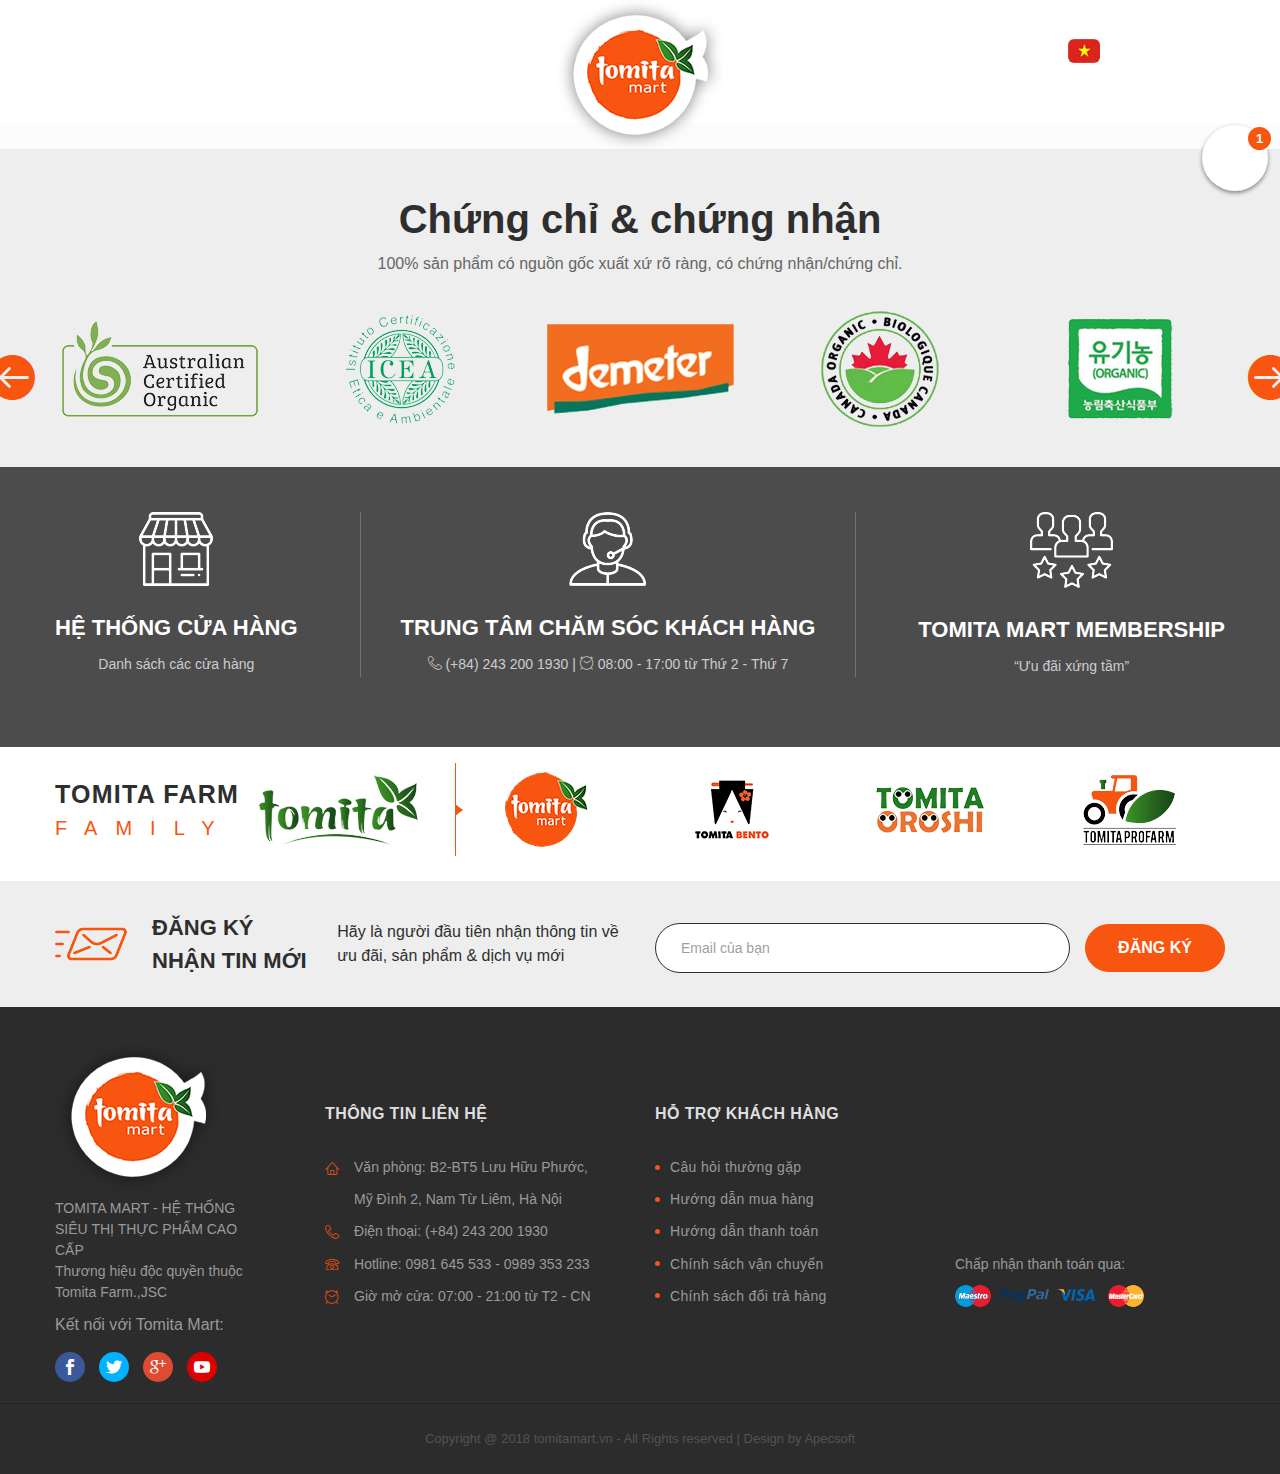
<file: public/frontend/index.html>
<!DOCTYPE html>
<html lang="en">
    <head>
        <meta charset="utf-8">
        <meta http-equiv="X-UA-Compatible" content="IE=edge">
        <meta name="viewport" content="width=device-width, initial-scale=1">
        <meta name="description" content="">
        <meta name="author" content="">
        <title>Home</title>
        <link href="css/bootstrap.min.css" type="text/css" rel="stylesheet">
        <!-- <link href="fonts/font-awesome/css/font-awesome.min.css" type="text/css" rel="stylesheet"> -->
        <link rel="stylesheet" href="https://maxcdn.icons8.com/fonts/line-awesome/1.1/css/line-awesome-font-awesome.min.css">
        <link href="fonts/elegantIcon/elegantIcon.css" type="text/css" rel="stylesheet">
        <link href="fonts/Linearicons-Free/Linearicons-Free.css" type="text/css" rel="stylesheet">
        <link href="css/owl.carousel.min.css" type="text/css" rel="stylesheet">
        <link href="css/main.css" type="text/css" rel="stylesheet">
        <!-- HTML5 Shim and Respond.js IE8 support of HTML5 elements and media queries -->
        <!-- WARNING: Respond.js doesn't work if you view the page via file:// -->
        <!--[if lt IE 9]>
            <script src="https://oss.maxcdn.com/libs/html5shiv/3.7.0/html5shiv.js"></script>
            <script src="https://oss.maxcdn.com/libs/respond.js/1.4.2/respond.min.js"></script>
        <![endif]-->
    </head>
    <body>
        <div class="wrap">
            <a href="" title="" class="icon-cart" data-toggle="modal" data-target="#pu-cart">
                <i class="fa fa-shopping-cart"></i>
                <span>1</span>
            </a>
            <header>
                <div class="container">
                    <div class="wrap-head">
                        <nav class="d-nav v1">
                            <div class="logo-mb">
                                <a href="index.html"><img src="images/logo.png"></a>
                            </div>
                            <ul>
                                <li class="active"><a class="smooth" href="index.html" title="">Trang chủ</a></li>
                                <li><a class="smooth" href="product.html" title="">Sản phẩm <i class="arrow_triangle-down"></i></a>
                                    <ul>
                                        <li class="active"><a class="smooth" href="#" title="">Thực phẩm tươi sống</a></li>
                                        <li><a class="smooth" href="#" title="">Hoa quả</a></li>
                                        <li><a class="smooth" href="#" title="">Đồ khô</a></li>
                                        <li><a class="smooth" href="#" title="">Gia vị</a></li>
                                        <li><a class="smooth" href="#" title="">Hóa mỹ phẩm hữu cơ</a></li>
                                        <li><a class="smooth" href="#" title="">Bánh kẹo</a></li>
                                        <li><a class="smooth" href="#" title="">Đồ gia dụng</a></li>
                                    </ul>
                                </li>
                                <li><a class="smooth" href="promotion.html" title="">khuyến mãi</a></li>
                                <li><a class="smooth" href="#" title="">về chúng tôi</a></li>
                            </ul>
                        </nav>
                        <a href="index.html" class="logo"><img src="images/logo.png" alt=""></a>
                        <div class="head-right">
                            <nav class="d-nav">
                                <ul>
                                    <li><a class="smooth" href="faqs.html" title="">Hỗ trợ</a></li>
                                    <li><a class="smooth" href="news.html" title="">tin tức</a></li>
                                    <li><a class="smooth" href="contact.html" title="">liên hệ</a></li>
                                </ul>
                            </nav>
                            <div class="head-crt">
                                <div class="head-search">
                                    <span class="ic-search"><i class="icon_search"></i></span>
                                    <div class="form-search">
                                        <div class="form-group">
                                            <input type="text" placeholder="Tìm kiếm ...">
                                            <button type="submit"><i class="icon_search"></i></button>
                                        </div>
                                    </div>
                                </div>
                                <div class="head-lang">
                                    <img src="images/lang-vi.jpg" alt="">
                                    <ul>
                                        <li class="active"><a href="" title=""><img src="images/lang-vi.jpg" alt="">Tiếng Việt</a></li>
                                        <li><a href="" title=""><img src="images/lang-japan.jpg" alt="">Tiếng Nhật</a></li>
                                    </ul>
                                </div>
                                <a href="javascript:;" title="" class="head-login" data-toggle="modal" data-target="#pu-login"><i class="lnr lnr-user"></i><span>Đăng nhập</span></a>
                            </div>    
                        </div>
                        <div class="icon-menu open-mnav">
                            <span></span>
                            <span></span>
                            <span></span>
                        </div>
                    </div>
                </div>
            </header>
            <div class="certifi-home">
                <div class="container">
                    <h3 class="head-primary">Chứng chỉ & chứng nhận
                        <span>100% sản phẩm có nguồn gốc xuất xứ rõ ràng, có chứng nhận/chứng chỉ.</span>
                    </h3>
                    <div class="sl-certifi owl-carousel">
                        <a href="" title="" class="item"><img src="images/certifi1.png" alt=""></a>
                        <a href="" title="" class="item"><img src="images/certifi2.png" alt=""></a>
                        <a href="" title="" class="item"><img src="images/certifi3.png" alt=""></a>
                        <a href="" title="" class="item"><img src="images/certifi4.png" alt=""></a>
                        <a href="" title="" class="item"><img src="images/certifi5.png" alt=""></a>
                        <a href="" title="" class="item"><img src="images/certifi5.png" alt=""></a>
                    </div>
                </div>
            </div>
            <section class="support-home">
                <div class="container">
                    <div class="list-item">
                        <div class="item-sup-home">
                            <img src="images/ic-sp-home1.png" alt="">
                            <h3 class="title">Hệ thống cửa hàng</h3>
                            <span class="desc">Danh sách các cửa hàng</span>
                        </div>
                        <div class="item-sup-home">
                            <img src="images/ic-sp-home2.png" alt="">
                            <h3 class="title">Trung tâm chăm sóc khách hàng</h3>
                            <p class="desc"><span><i class="lnr lnr-phone-handset"></i> (+84) 243 200 1930 </span> | <span><i class="lnr lnr-clock"></i> 08:00 - 17:00  từ Thứ 2 - Thứ 7</span></p>
                        </div>
                        <div class="item-sup-home">
                            <img src="images/ic-sp-home3.png" alt="">
                            <h3 class="title">Tomita Mart Membership</h3>
                            <span class="desc">“Ưu đãi xứng tầm”</span>
                        </div>
                    </div>
                </div>
            </section>
            <section class="tomita-member">
                <div class="container">
                    <div class="row">
                        <div class="col-lg-4">
                            <div class="left">
                                <div class="title">
                                    <strong>Tomita farm</strong>
                                    <span>Family</span>
                                </div>
                                <img src="images/logo-member1.png" alt="">
                            </div>
                        </div>
                        <div class="col-lg-8">
                            <div class="list-member">
                                <a href="" title=""><img src="images/logo-member2.png" alt=""></a>
                                <a href="" title=""><img src="images/logo-member3.png" alt=""></a>
                                <a href="" title=""><img src="images/logo-member4.png" alt=""></a>
                                <a href="" title=""><img src="images/logo-member5.png" alt=""></a>
                            </div>
                        </div>
                    </div>
                </div>
            </section>
            <section class="new-letter">
                <div class="container">
                    <div class="row">
                        <div class="col-lg-6">
                            <div class="left">
                                <div class="title">
                                    <img src="images/ic-new-letter.png" alt="">
                                    <span>Đăng ký <br>nhận tin mới</span>
                                </div>
                                <p class="desc">Hãy là người đầu tiên nhận thông tin về ưu đãi, sản phẩm & dịch vụ mới</p>
                            </div>
                        </div>
                        <div class="col-lg-6">
                            <div class="form-letter">
                                <input type="text" class="form-control" placeholder="Email của bạn">
                                <button type="submit">đăng ký</button>
                            </div>
                        </div>
                    </div>
                </div>
            </section>
            <footer>
                <div class="container">
                    <div class="row">
                        <div class="col-lg-3 col-md-6">
                            <div class="ft-item v1">
                                <a href="" title="" class="logo-ft"><img src="images/logo.png" alt=""></a>
                                <h2 class="slogan">TOMITA MART - HỆ THỐNG SIÊU THỊ THỰC PHẨM CAO CẤP</h2>
                                <p>Thương hiệu độc quyền thuộc Tomita Farm.,JSC</p>
                                <div class="connect">
                                    <span>Kết nối với Tomita Mart:</span>
                                    <ul class="social-ft">
                                        <li><a href="" title=""><i class="social_facebook"></i></a></li>
                                        <li><a href="" title=""><i class="social_twitter"></i></a></li>
                                        <li><a href="" title=""><i class="social_googleplus"></i></a></li>
                                        <li><a href="" title=""><i class="social_youtube"></i></a></li>
                                    </ul>
                                </div>
                            </div>
                        </div>
                        <div class="col-lg-3 col-md-6">
                            <div class="ft-item v2">
                                <h3 class="title">thông tin liên hệ <span class="arrow_carrot-down d-md-none"></span></h3>
                                <ul class="info hd-mb">
                                    <li><span class="lnr lnr-home"></span><p>Văn phòng: B2-BT5 Lưu Hữu Phước, Mỹ Đình 2, Nam Từ Liêm, Hà Nội</p></li>
                                    <li><span class="lnr lnr-phone-handset"></span><p>Điện thoại: <a href="tel:+842432001930" title="">(+84) 243 200 1930</a></p></li>
                                    <li><span class="lnr lnr-phone"></span><p>Hotline: <a href="tel:0981 645 533" title=""> 0981 645 533 - 0989 353 233</a></p></li>
                                    <li><span class="lnr lnr-clock"></span><p>Giờ mở cửa: 07:00 - 21:00 từ T2 - CN</p></li>
                                </ul>
                            </div>
                        </div>
                        <div class="col-lg-3 col-md-6">
                            <div class="ft-item">
                                <h3 class="title">Hỗ trợ khách hàng <span class="arrow_carrot-down d-md-none"></span></h3>
                                <ul class="quick-link hd-mb">
                                    <li><a href="" title="">Câu hỏi thường gặp</a></li>
                                    <li><a href="" title="">Hướng dẫn mua hàng</a></li>
                                    <li><a href="" title="">Hướng dẫn thanh toán</a></li>
                                    <li><a href="" title="">Chính sách vận chuyển</a></li>
                                    <li><a href="" title="">Chính sách đổi trả hàng</a></li>
                                </ul>
                            </div>
                        </div>
                        <div class="col-lg-3 col-md-6">
                            <div class="ft-item">
                                <iframe src="https://www.facebook.com/plugins/page.php?href=https%3A%2F%2Fwww.facebook.com%2Ftomitamart%2F&tabs&width=270&height=130&small_header=false&adapt_container_width=true&hide_cover=false&show_facepile=false&appId=1863080223943997" width="270" height="130" style="border:none;overflow:hidden" scrolling="no" frameborder="0" allowTransparency="true" allow="encrypted-media"></iframe>
                                <div class="payment">
                                    <span>Chấp nhận thanh toán qua:</span>
                                    <img src="images/payment-ft.png" alt="">
                                </div>
                            </div>
                        </div> 
                    </div>
                </div>
                <div class="copy-right">
                    Copyright @ 2018 tomitamart.vn - All Rights reserved | Design by <a href="http://apecsoft.asia/" title="Apecsoft" target="__blank">Apecsoft</a>
                </div>
            </footer>
            
        </div>
        <!-- Popup Login -->
        <div class="modal popup-login popup-primary fade" id="pu-login">
            <div class="modal-dialog modal-dialog-centered">
                <div class="modal-content">
                    <button type="button" class="close" data-dismiss="modal"><i class="icon_close"></i></button>
                    <!-- Modal body -->
                    <div class="modal-body">
                        <div class="tabs-login">
                            <!-- Nav tabs -->
                            <ul class="nav nav-tabs" role="tablist">
                                <li class="nav-item">
                                    <a class="nav-link active" data-toggle="tab" href="#login">Đăng nhập</a>
                                </li>
                                <li class="nav-item">
                                    <a class="nav-link" data-toggle="tab" href="#register">Đăng ký</a>
                                </li>
                            </ul>
                            <!-- Tab panes -->
                            <div class="tab-content">
                                <div id="login" class="tab-pane active">
                                    <div class="fr-login">
                                        <div class="form-group">
                                            <label for="">Email</label>
                                            <input type="text" class="form-control" placeholder="Nhập địa chỉ email">
                                        </div>
                                        <div class="form-group">
                                            <label for="">Mật khẩu</label>
                                            <input type="password" class="form-control" placeholder="Nhập mật khẩu của bạn">
                                        </div>
                                        <div class="qmk">
                                            <div class="save-acc">
                                                <label class="i-check">
                                                    <input class="hidden" type="checkbox" name=""><i></i>
                                                    <span>Ghi nhớ đăng nhập</span>
                                                </label>
                                            </div>
                                            <a href="" title="" class="forget-acc">Quên mật khẩu</a>
                                        </div>
                                        <div class="btn-login">
                                            <button type="button" class="btn">Đăng nhập</button>
                                        </div>
                                        <div class="other-ac">
                                            <div class="lb-or">
                                                <span>Hoặc</span>
                                            </div>
                                            <ul>
                                                <li><a href="" title="" class="smooth"><i class="social_facebook"></i><span>Đăng nhập qua Facebook</span></a></li>
                                                <li><a href="" title="" class="smooth"><i class="social_googleplus"></i><span>Đăng nhập qua Google+</span></a></li>
                                            </ul>
                                        </div>
                                    </div>
                                </div>
                                <div id="register" class="tab-pane fade">
                                    <div class="fr-login">
                                        <div class="form-group">
                                            <label for="">Họ và tên</label>
                                            <input type="text" class="form-control" placeholder="Nhập tên tài khoản">
                                        </div>
                                        <div class="form-group">
                                            <label for="">Email</label>
                                            <input type="email" class="form-control" placeholder="Địa chỉ email">
                                        </div>
                                        <div class="form-group">
                                            <label for="">Mật khẩu</label>
                                            <input type="password" class="form-control" placeholder="Nhập mật khẩu">
                                        </div>
                                        <div class="form-group">
                                            <label for="">Nhập lại mật khẩu</label>
                                            <input type="password" class="form-control" placeholder="Nhập lại mật khẩu">
                                        </div>
                                        <div class="btn-login">
                                            <button type="button" class="btn">Đăng ký</button>
                                        </div>
                                        <div class="other-ac">
                                            <div class="lb-or">
                                                <span>Hoặc</span>
                                            </div>
                                            <ul>
                                                <li><a href="" title="" class="smooth"><i class="social_facebook"></i><span>Đăng nhập qua Facebook</span></a></li>
                                                <li><a href="" title="" class="smooth"><i class="social_googleplus"></i><span>Đăng nhập qua Google+</span></a></li>
                                            </ul>
                                        </div>
                                    </div>
                                </div>
                            </div>
                        </div>
                    </div>
                </div>
            </div>
        </div>
        <!-- End Popup Login -->
        <!-- Popup Cart -->
        <div class="modal popup-cart popup-primary fade" id="pu-cart">
            <div class="modal-dialog modal-dialog-centered">
                <div class="modal-content">
                    <button type="button" class="close" data-dismiss="modal"><i class="icon_close"></i></button>
                    <!-- Modal body -->
                    <div class="modal-body">
                        <h3 class="title-cart">giỏ hàng của bạn <span>(3 sản phẩm)</span></h3>
                        <div class="md-cart-tb">
                            <table>
                                <thead>
                                    <tr>
                                        <th>Sản phẩm</th>
                                        <th>Giá</th>
                                        <th>Số lượng</th>
                                        <th>Thành tiền</th>
                                    </tr>
                                </thead>
                                <tbody>
                                    <tr>
                                        <td>
                                            <div class="if-pro-cart">
                                                <a class="img" href="#" title="">
                                                    <img src="images/cart1.jpg" alt="" title="">
                                                </a>
                                                <div class="ct">
                                                    <a class="smooth title" href="#" title="">Thịt chân giò hữu cơ</a>
                                                    <a class="smooth remove" href="#" title=""><i class="icon_close"></i> Bỏ sản phẩm</a>
                                                </div>
                                            </div>
                                        </td>
                                        <td>180.000đ <del>200.000đ</del></td>
                                        <td>
                                            <div class="i-number">
                                                <button class="n-ctrl down smooth"></button>
                                                <input type="text" class="numberic" min="1" max="1000" value="1">
                                                <button class="n-ctrl up smooth"></button>
                                            </div>
                                        </td>
                                        <td>180.000đ</td>
                                    </tr>
                                    <tr>
                                        <td>
                                            <div class="if-pro-cart">
                                                <a class="img" href="#" title="">
                                                    <img src="images/cart2.jpg" alt="" title="">
                                                </a>
                                                <div class="ct">
                                                    <a class="smooth title" href="#" title="">Cá hồi Nauy tươi Fillet</a>
                                                    <a class="smooth remove" href="#" title=""><i class="icon_close"></i> Bỏ sản phẩm</a>
                                                </div>
                                            </div>
                                        </td>
                                        <td>679.000đ</td>
                                        <td>
                                            <div class="i-number">
                                                <button class="n-ctrl down smooth"></button>
                                                <input type="text" class="numberic" min="1" max="1000" value="1">
                                                <button class="n-ctrl up smooth"></button>
                                            </div>
                                        </td>
                                        <td>679.000đ</td>
                                    </tr>
                                    <tr>
                                        <td>
                                            <div class="if-pro-cart">
                                                <a class="img" href="#" title="">
                                                    <img src="images/cart3.jpg" alt="" title="">
                                                </a>
                                                <div class="ct">
                                                    <a class="smooth title" href="#" title="">Cải thảo Baby</a>
                                                    <a class="smooth remove" href="#" title=""><i class="icon_close"></i> Bỏ sản phẩm</a>
                                                </div>
                                            </div>
                                        </td>
                                        <td>39.000đ</td>
                                        <td>
                                            <div class="i-number">
                                                <button class="n-ctrl down smooth"></button>
                                                <input type="text" class="numberic" min="1" max="1000" value="1">
                                                <button class="n-ctrl up smooth"></button>
                                            </div>
                                        </td>
                                        <td>39.000đ</td>
                                    </tr>
                                </tbody>
                            </table>
                        </div>
                        <div class="md-cart-foot">
                            <div class="top">
                                <span class="total-provision">Tổng tạm tính: 898.000đ</span>
                                <span class="line">|</span>
                                <span class="transport">Phí vận chuyển: 25.000đ</span>
                                <span class="line">|</span>
                                <div class="total">
                                    <p>Tổng cộng: <strong>923.000đ</strong></p>
                                    <span>(Giá đã bao gồm thuế VAT)</span>
                                </div>
                            </div>
                            <div class="bottom">
                                <div class="cell">
                                    <a class="smooth ctrl-continue" href="#" title=""><i class="arrow_left"></i> Tiếp tục mua hàng</a>
                                </div>
                                <div class="cell">
                                    <a class="smooth ctrl-payment" href="#" title="">Gửi đơn hàng</a>
                                </div>
                            </div>
                        </div>
                    </div>
                </div>
            </div>
        </div>
        <!-- End Popup Cart -->
        <!-- <div id="fb-root"></div>
        <script type="text/javascript">
            (function(d, s, id) {
                var js, fjs = d.getElementsByTagName(s)[0];
                if (d.getElementById(id)) return;
                js = d.createElement(s); js.id = id;
                js.src = "//connect.facebook.net/vi_VN/sdk.js#xfbml=1&version=v2.6";
                fjs.parentNode.insertBefore(js, fjs);
            }(document, 'script', 'facebook-jssdk'));
        </script> -->

        <script src="js/jquery.js" type="text/javascript"></script>
        <script src="js/bootstrap.min.js" type="text/javascript"></script>
        <script src="js/owl.carousel.min.js" type="text/javascript"></script>
        <script src="js/wow.min.js" type="text/javascript"></script>
        <script src="js/scrollspy.js" type="text/javascript"></script>
        <script src="js/jquery.sticky-kit.js" type="text/javascript"></script>
        <script src="js/script.js" type="text/javascript"></script>
    </body>

</html>
</file>
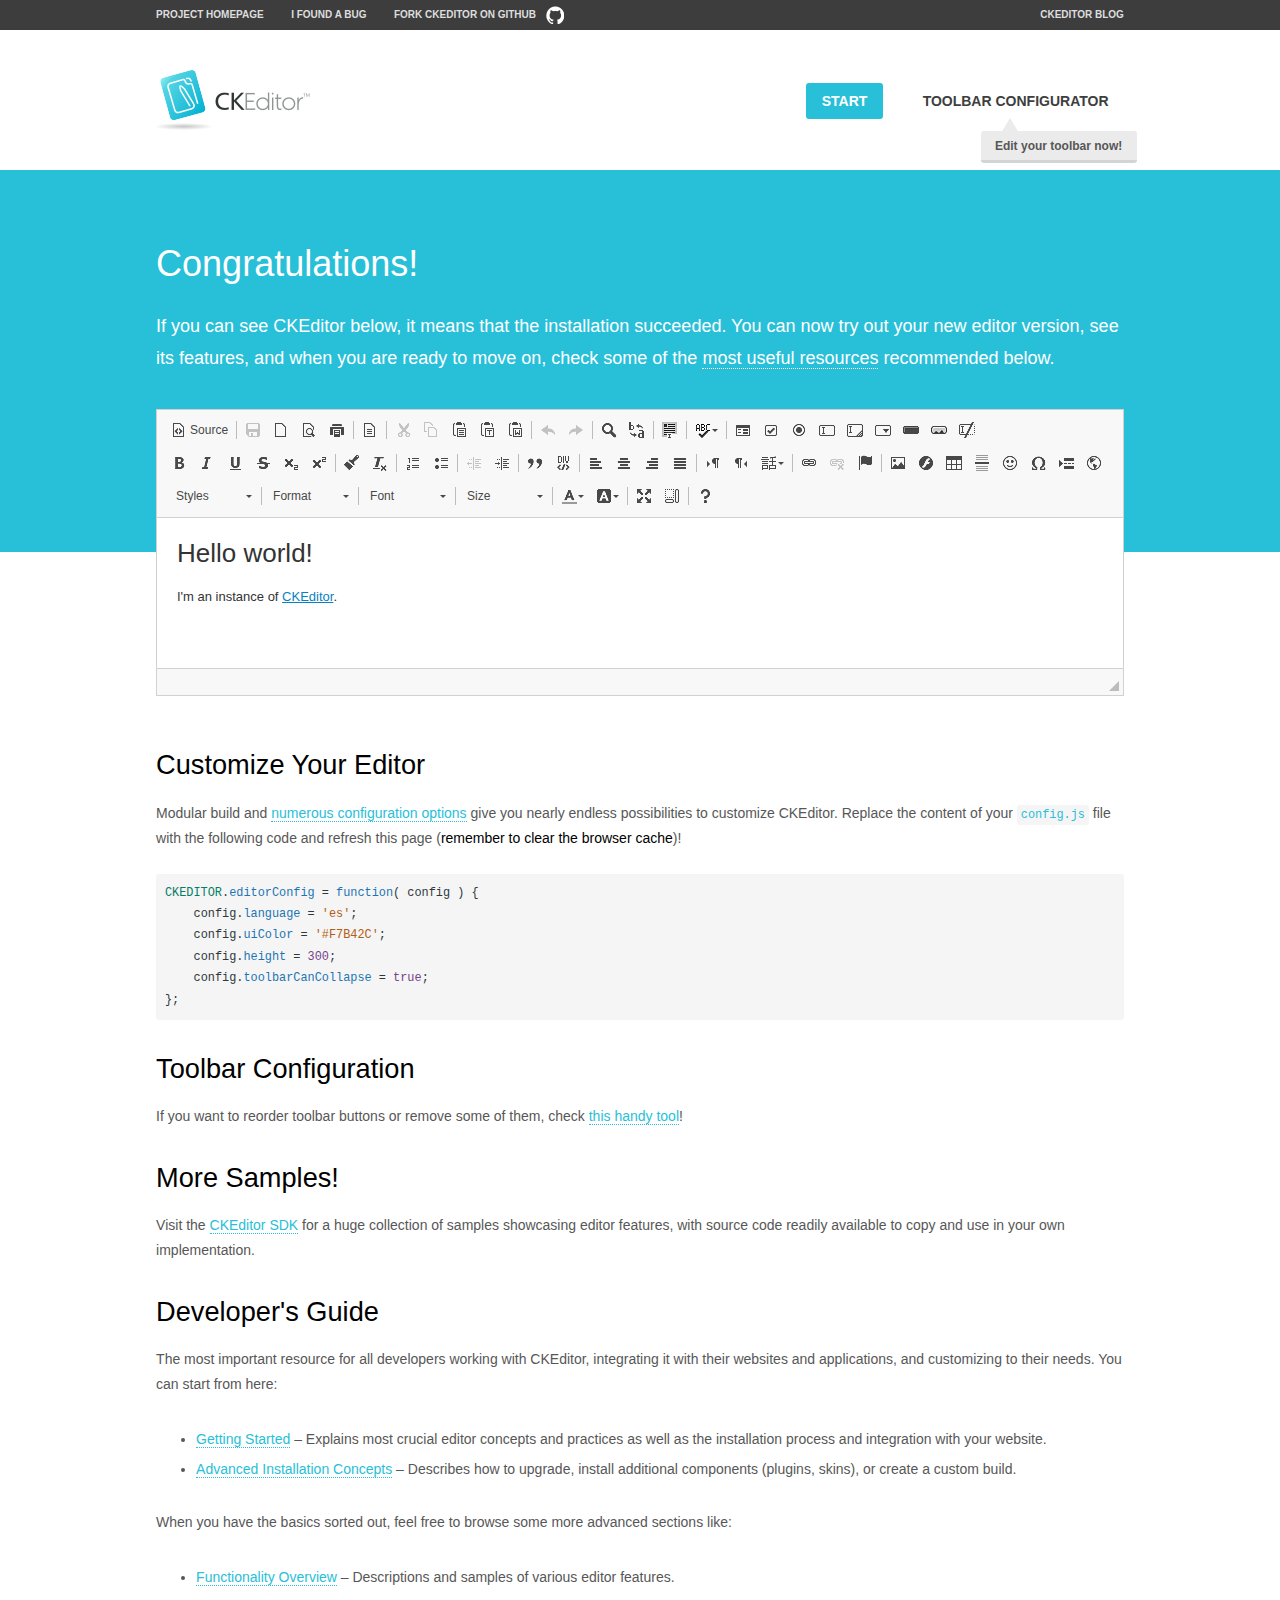
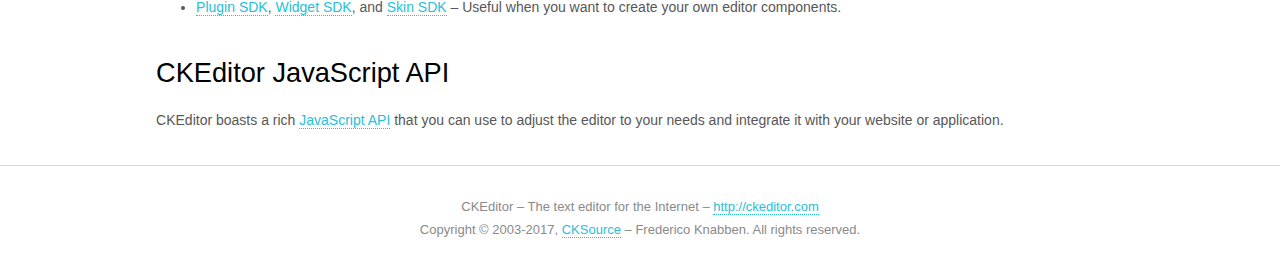
<file: public/backend/ckeditor/samples/index.html>
<!DOCTYPE html>
<!--
Copyright (c) 2003-2017, CKSource - Frederico Knabben. All rights reserved.
For licensing, see LICENSE.md or http://ckeditor.com/license
-->
<html>
<head>
	<meta charset="utf-8">
	<title>CKEditor Sample</title>
	<script src="../ckeditor.js"></script>
	<script src="js/sample.js"></script>
	<link rel="stylesheet" href="css/samples.css">
	<link rel="stylesheet" href="toolbarconfigurator/lib/codemirror/neo.css">
</head>
<body id="main">

<nav class="navigation-a">
	<div class="grid-container">
		<ul class="navigation-a-left grid-width-70">
			<li><a href="http://ckeditor.com">Project Homepage</a></li>
			<li><a href="https://github.com/ckeditor/ckeditor-dev/issues">I found a bug</a></li>
			<li><a href="http://github.com/ckeditor/ckeditor-dev" class="icon-pos-right icon-navigation-a-github">Fork CKEditor on GitHub</a></li>
		</ul>
		<ul class="navigation-a-right grid-width-30">
			<li><a href="http://ckeditor.com/blog-list">CKEditor Blog</a></li>
		</ul>
	</div>
</nav>

<header class="header-a">
	<div class="grid-container">
		<h1 class="header-a-logo grid-width-30">
			<a href="index.html"><img src="img/logo.png" alt="CKEditor Sample"></a>
		</h1>

		<nav class="navigation-b grid-width-70">
			<ul>
				<li><a href="index.html" class="button-a button-a-background">Start</a></li>
				<li><a href="toolbarconfigurator/index.html" class="button-a">Toolbar configurator <span class="balloon-a balloon-a-nw">Edit your toolbar now!</span></a></li>
			</ul>
		</nav>
	</div>
</header>

<main>
	<div class="adjoined-top">
		<div class="grid-container">
			<div class="content grid-width-100">
				<h1>Congratulations!</h1>
				<p>
					If you can see CKEditor below, it means that the installation succeeded.
					You can now try out your new editor version, see its features, and when you are ready to move on, check some of the <a href="#sample-customize">most useful resources</a> recommended below.
				</p>
			</div>
		</div>
	</div>
	<div class="adjoined-bottom">
		<div class="grid-container">
			<div class="grid-width-100">
				<div id="editor">
					<h1>Hello world!</h1>
					<p>I'm an instance of <a href="http://ckeditor.com">CKEditor</a>.</p>
				</div>
			</div>
		</div>
	</div>

	<div class="grid-container">
		<div class="content grid-width-100">
			<section id="sample-customize">
				<h2>Customize Your Editor</h2>
				<p>Modular build and <a href="http://docs.ckeditor.com/#!/guide/dev_configuration">numerous configuration options</a> give you nearly endless possibilities to customize CKEditor. Replace the content of your <code><a href="../config.js">config.js</a></code> file with the following code and refresh this page (<strong>remember to clear the browser cache</strong>)!</p>
		<pre class="cm-s-neo CodeMirror"><code><span style="padding-right: 0.1px;"><span class="cm-variable">CKEDITOR</span>.<span class="cm-property">editorConfig</span> <span class="cm-operator">=</span> <span class="cm-keyword">function</span>( <span class="cm-def">config</span> ) {</span>
<span style="padding-right: 0.1px;"><span class="cm-tab">	</span><span class="cm-variable-2">config</span>.<span class="cm-property">language</span> <span class="cm-operator">=</span> <span class="cm-string">'es'</span>;</span>
<span style="padding-right: 0.1px;"><span class="cm-tab">	</span><span class="cm-variable-2">config</span>.<span class="cm-property">uiColor</span> <span class="cm-operator">=</span> <span class="cm-string">'#F7B42C'</span>;</span>
<span style="padding-right: 0.1px;"><span class="cm-tab">	</span><span class="cm-variable-2">config</span>.<span class="cm-property">height</span> <span class="cm-operator">=</span> <span class="cm-number">300</span>;</span>
<span style="padding-right: 0.1px;"><span class="cm-tab">	</span><span class="cm-variable-2">config</span>.<span class="cm-property">toolbarCanCollapse</span> <span class="cm-operator">=</span> <span class="cm-atom">true</span>;</span>
<span style="padding-right: 0.1px;">};</span></code></pre>
			</section>

			<section>
				<h2>Toolbar Configuration</h2>
				<p>If you want to reorder toolbar buttons or remove some of them, check <a href="toolbarconfigurator/index.html">this handy tool</a>!</p>
			</section>

			<section>
				<h2>More Samples!</h2>
				<p>Visit the <a href="http://sdk.ckeditor.com">CKEditor SDK</a> for a huge collection of samples showcasing editor features, with source code readily available to copy and use in your own implementation.</p>
			</section>

			<section>
				<h2>Developer's Guide</h2>
				<p>The most important resource for all developers working with CKEditor, integrating it with their websites and applications, and customizing to their needs. You can start from here:</p>
				<ul>
					<li><a href="http://docs.ckeditor.com/#!/guide/dev_installation">Getting Started</a> &ndash; Explains most crucial editor concepts and practices as well as the installation process and integration with your website.</li>
					<li><a href="http://docs.ckeditor.com/#!/guide/dev_advanced_installation">Advanced Installation Concepts</a> &ndash; Describes how to upgrade, install additional components (plugins, skins), or create a custom build.</li>
				</ul>
					<p>When you have the basics sorted out, feel free to browse some more advanced sections like:</p>
				<ul>
					<li><a href="http://docs.ckeditor.com/#!/guide/dev_features">Functionality Overview</a> &ndash; Descriptions and samples of various editor features.</li>
					<li><a href="http://docs.ckeditor.com/#!/guide/plugin_sdk_intro">Plugin SDK</a>, <a href="http://docs.ckeditor.com/#!/guide/widget_sdk_intro">Widget SDK</a>, and <a href="http://docs.ckeditor.com/#!/guide/skin_sdk_intro">Skin SDK</a> &ndash; Useful when you want to create your own editor components.</li>
				</ul>
			</section>

			<section>
				<h2>CKEditor JavaScript API</h2>
				<p>CKEditor boasts a rich <a href="http://docs.ckeditor.com/#!/api">JavaScript API</a> that you can use to adjust the editor to your needs and integrate it with your website or application.</p>
			</section>
		</div>
	</div>
</main>

<footer class="footer-a grid-container">
	<div class="grid-container">
		<p class="grid-width-100">
			CKEditor &ndash; The text editor for the Internet &ndash; <a class="samples" href="http://ckeditor.com/">http://ckeditor.com</a>
		</p>
		<p class="grid-width-100" id="copy">
			Copyright &copy; 2003-2017, <a class="samples" href="http://cksource.com/">CKSource</a> &ndash; Frederico Knabben. All rights reserved.
		</p>
	</div>
</footer>
<script>
	initSample();
</script>

</body>
</html>
</file>
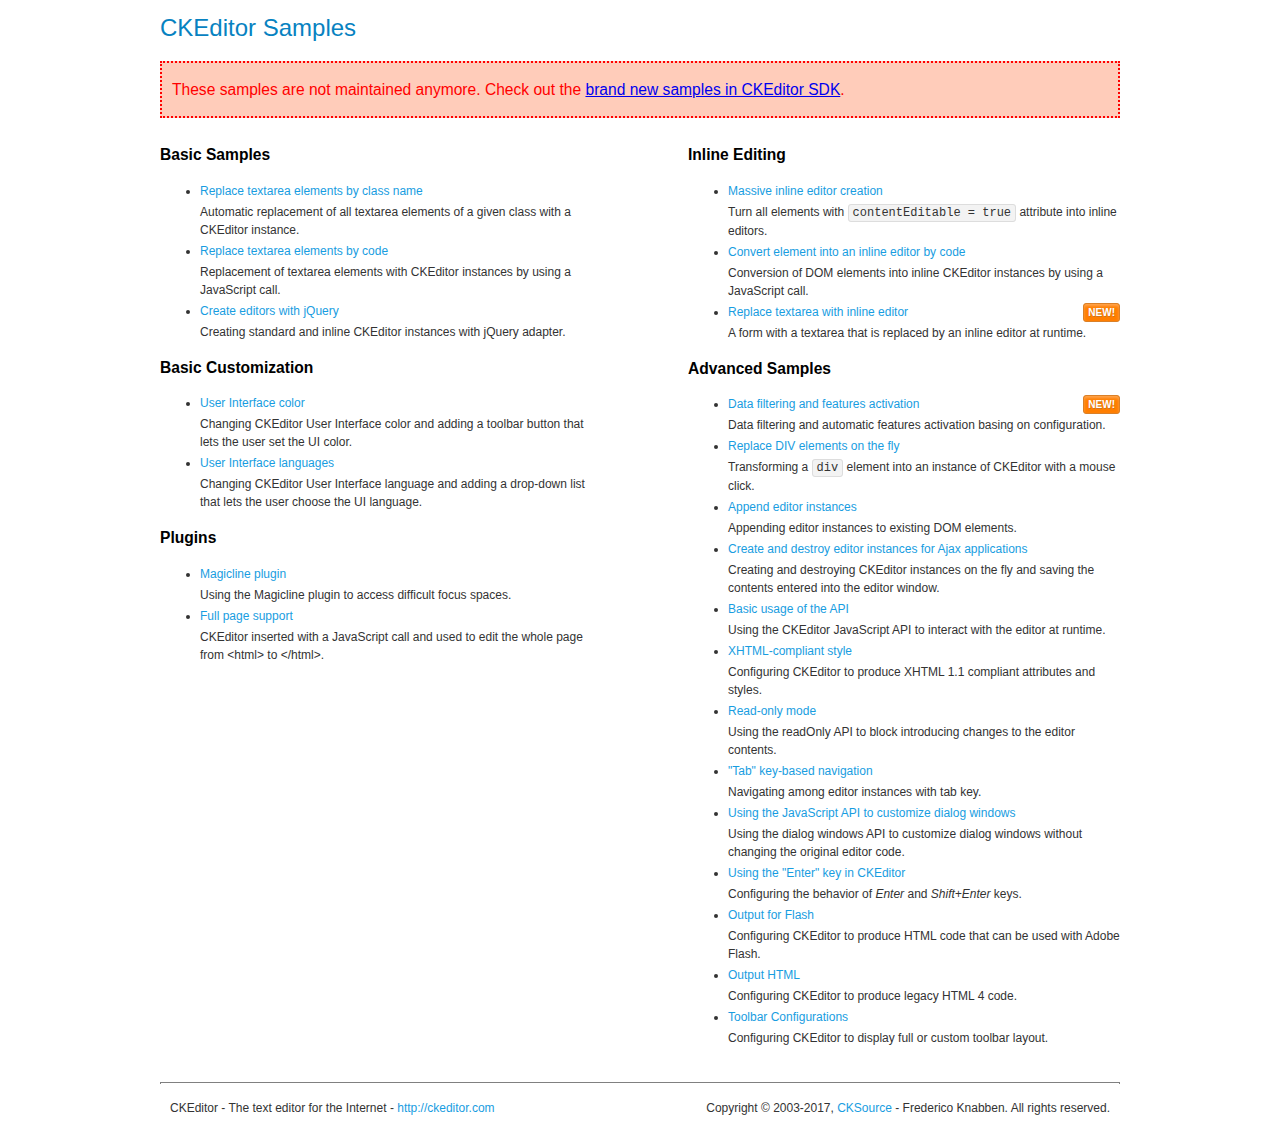
<file: public/backend/ckeditor/samples/old/index.html>
<!DOCTYPE html>
<!--
Copyright (c) 2003-2017, CKSource - Frederico Knabben. All rights reserved.
For licensing, see LICENSE.md or http://ckeditor.com/license
-->
<html>
<head>
	<meta charset="utf-8">
	<title>CKEditor Samples</title>
	<link rel="stylesheet" href="sample.css">
</head>
<body>
	<h1 class="samples">
		CKEditor Samples
	</h1>
	<div class="warning deprecated">
		These samples are not maintained anymore. Check out the <a href="http://sdk.ckeditor.com/">brand new samples in CKEditor SDK</a>.
	</div>
	<div class="twoColumns">
		<div class="twoColumnsLeft">
			<h2 class="samples">
				Basic Samples
			</h2>
			<dl class="samples">
				<dt><a class="samples" href="replacebyclass.html">Replace textarea elements by class name</a></dt>
				<dd>Automatic replacement of all textarea elements of a given class with a CKEditor instance.</dd>

				<dt><a class="samples" href="replacebycode.html">Replace textarea elements by code</a></dt>
				<dd>Replacement of textarea elements with CKEditor instances by using a JavaScript call.</dd>

				<dt><a class="samples" href="jquery.html">Create editors with jQuery</a></dt>
				<dd>Creating standard and inline CKEditor instances with jQuery adapter.</dd>
			</dl>

			<h2 class="samples">
				Basic Customization
			</h2>
			<dl class="samples">
				<dt><a class="samples" href="uicolor.html">User Interface color</a></dt>
				<dd>Changing CKEditor User Interface color and adding a toolbar button that lets the user set the UI color.</dd>

				<dt><a class="samples" href="uilanguages.html">User Interface languages</a></dt>
				<dd>Changing CKEditor User Interface language and adding a drop-down list that lets the user choose the UI language.</dd>
			</dl>


			<h2 class="samples">Plugins</h2>
<dl class="samples">
<dt><a class="samples" href="magicline/magicline.html">Magicline plugin</a></dt>
<dd>Using the Magicline plugin to access difficult focus spaces.</dd>

<dt><a class="samples" href="wysiwygarea/fullpage.html">Full page support</a></dt>
<dd>CKEditor inserted with a JavaScript call and used to edit the whole page from &lt;html&gt; to &lt;/html&gt;.</dd>
</dl>
		</div>
		<div class="twoColumnsRight">
			<h2 class="samples">
				Inline Editing
			</h2>
			<dl class="samples">
				<dt><a class="samples" href="inlineall.html">Massive inline editor creation</a></dt>
				<dd>Turn all elements with <code>contentEditable = true</code> attribute into inline editors.</dd>

				<dt><a class="samples" href="inlinebycode.html">Convert element into an inline editor by code</a></dt>
				<dd>Conversion of DOM elements into inline CKEditor instances by using a JavaScript call.</dd>

				<dt><a class="samples" href="inlinetextarea.html">Replace textarea with inline editor</a> <span class="new">New!</span></dt>
				<dd>A form with a textarea that is replaced by an inline editor at runtime.</dd>

				
			</dl>

			<h2 class="samples">
				Advanced Samples
			</h2>
			<dl class="samples">
				<dt><a class="samples" href="datafiltering.html">Data filtering and features activation</a> <span class="new">New!</span></dt>
				<dd>Data filtering and automatic features activation basing on configuration.</dd>

				<dt><a class="samples" href="divreplace.html">Replace DIV elements on the fly</a></dt>
				<dd>Transforming a <code>div</code> element into an instance of CKEditor with a mouse click.</dd>

				<dt><a class="samples" href="appendto.html">Append editor instances</a></dt>
				<dd>Appending editor instances to existing DOM elements.</dd>

				<dt><a class="samples" href="ajax.html">Create and destroy editor instances for Ajax applications</a></dt>
				<dd>Creating and destroying CKEditor instances on the fly and saving the contents entered into the editor window.</dd>

				<dt><a class="samples" href="api.html">Basic usage of the API</a></dt>
				<dd>Using the CKEditor JavaScript API to interact with the editor at runtime.</dd>

				<dt><a class="samples" href="xhtmlstyle.html">XHTML-compliant style</a></dt>
				<dd>Configuring CKEditor to produce XHTML 1.1 compliant attributes and styles.</dd>

				<dt><a class="samples" href="readonly.html">Read-only mode</a></dt>
				<dd>Using the readOnly API to block introducing changes to the editor contents.</dd>

				<dt><a class="samples" href="tabindex.html">"Tab" key-based navigation</a></dt>
				<dd>Navigating among editor instances with tab key.</dd>


				
<dt><a class="samples" href="dialog/dialog.html">Using the JavaScript API to customize dialog windows</a></dt>
<dd>Using the dialog windows API to customize dialog windows without changing the original editor code.</dd>

<dt><a class="samples" href="enterkey/enterkey.html">Using the &quot;Enter&quot; key in CKEditor</a></dt>
<dd>Configuring the behavior of <em>Enter</em> and <em>Shift+Enter</em> keys.</dd>

<dt><a class="samples" href="htmlwriter/outputforflash.html">Output for Flash</a></dt>
<dd>Configuring CKEditor to produce HTML code that can be used with Adobe Flash.</dd>

<dt><a class="samples" href="htmlwriter/outputhtml.html">Output HTML</a></dt>
<dd>Configuring CKEditor to produce legacy HTML 4 code.</dd>

<dt><a class="samples" href="toolbar/toolbar.html">Toolbar Configurations</a></dt>
<dd>Configuring CKEditor to display full or custom toolbar layout.</dd>

			</dl>
		</div>
	</div>
	<div id="footer">
		<hr>
		<p>
			CKEditor - The text editor for the Internet - <a class="samples" href="http://ckeditor.com/">http://ckeditor.com</a>
		</p>
		<p id="copy">
			Copyright &copy; 2003-2017, <a class="samples" href="http://cksource.com/">CKSource</a> - Frederico Knabben. All rights reserved.
		</p>
	</div>
</body>
</html>
</file>
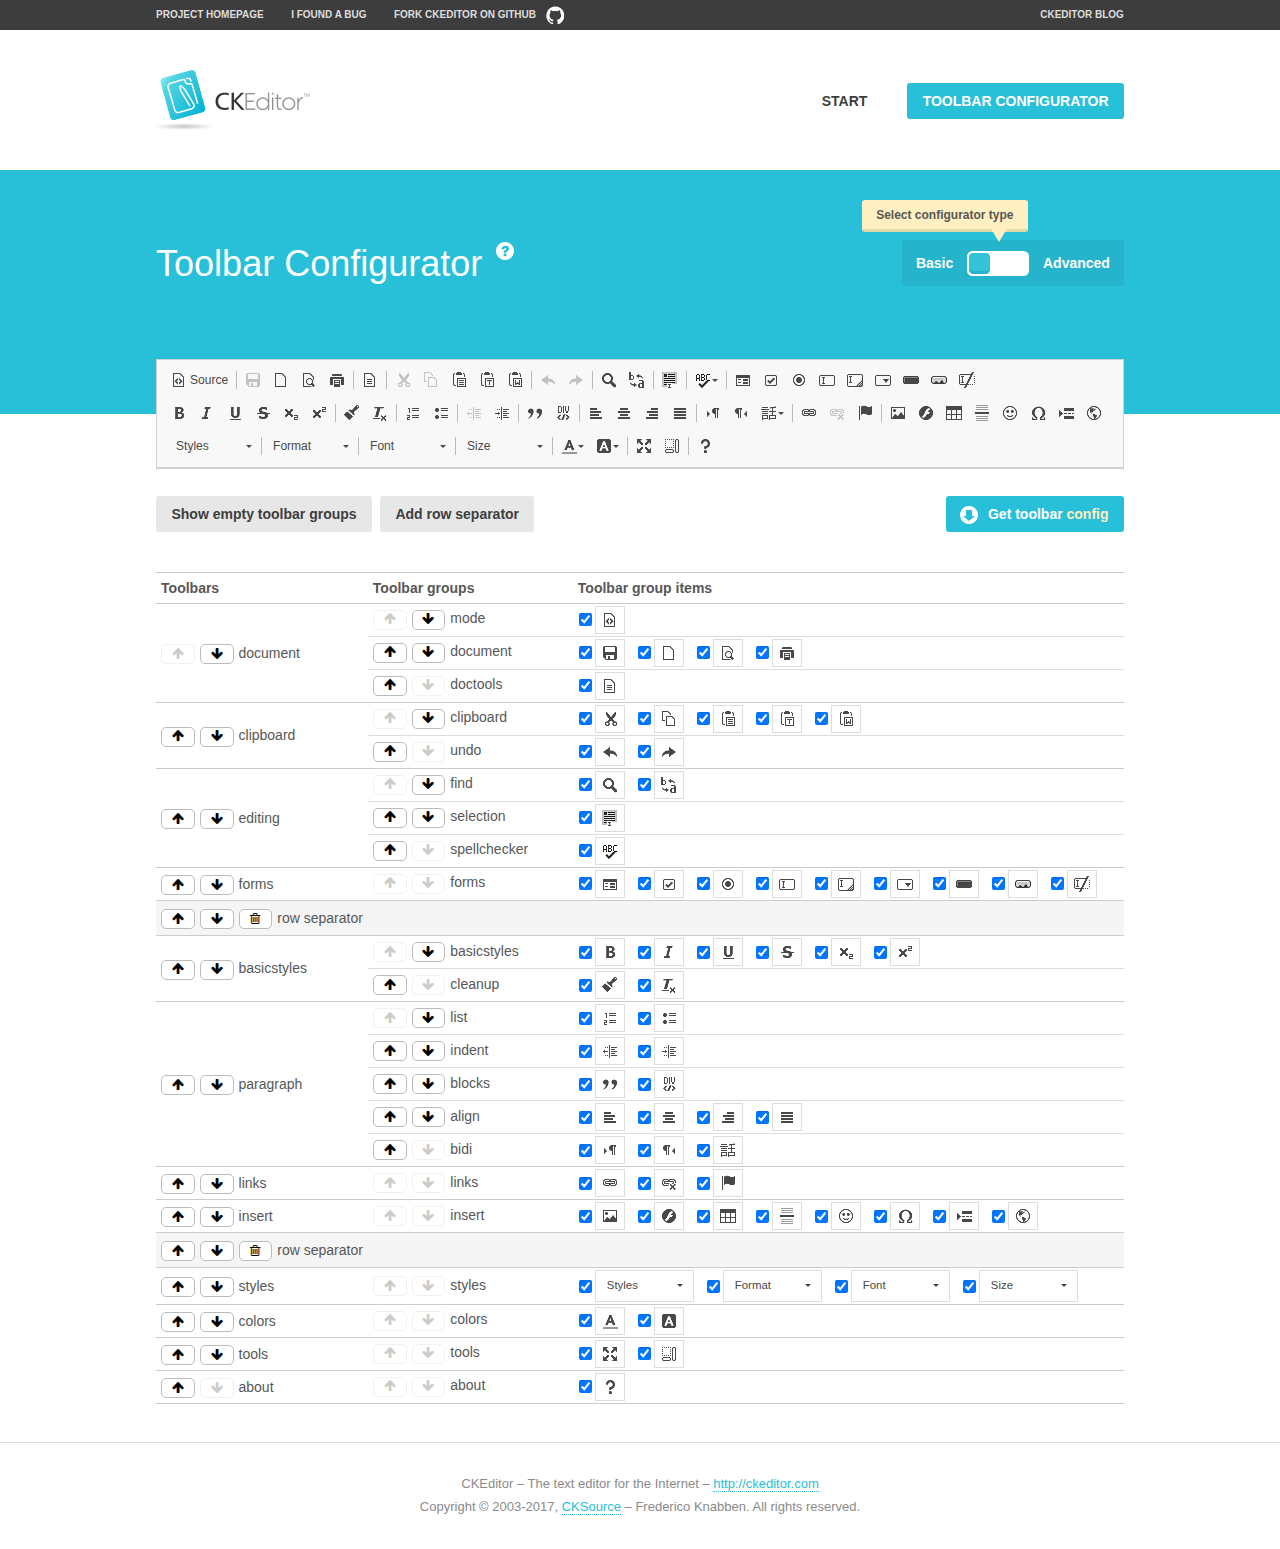
<file: public/backend/ckeditor/samples/toolbarconfigurator/index.html>
<!DOCTYPE html>
<!--
Copyright (c) 2003-2017, CKSource - Frederico Knabben. All rights reserved.
For licensing, see LICENSE.md or http://ckeditor.com/license
-->
<!--[if IE 8]><html class="ie8"><![endif]-->
<!--[if gt IE 8]><html><![endif]-->
<!--[if !IE]><!--><html><!--<![endif]-->
<head>
	<meta charset="utf-8">
	<title>Toolbar Configurator</title>
	<script src="../../ckeditor.js"></script>
	<script>
		if ( CKEDITOR.env.ie && CKEDITOR.env.version < 9 )
			CKEDITOR.tools.enableHtml5Elements( document );
	</script>
	<link rel="stylesheet" href="lib/codemirror/codemirror.css">
	<link rel="stylesheet" href="lib/codemirror/show-hint.css">
	<link rel="stylesheet" href="lib/codemirror/neo.css">
	<link rel="stylesheet" href="css/fontello.css">
	<link rel="stylesheet" href="../css/samples.css">
</head>
<body id="toolbar">

<nav class="navigation-a">
	<div class="grid-container">
		<ul class="navigation-a-left grid-width-70">
			<li><a href="http://ckeditor.com">Project Homepage</a></li>
			<li><a href="https://github.com/ckeditor/ckeditor-dev/issues">I found a bug</a></li>
			<li><a href="http://github.com/ckeditor/ckeditor-dev" class="icon-pos-right icon-navigation-a-github">Fork CKEditor on GitHub</a></li>
		</ul>
		<ul class="navigation-a-right grid-width-30">
			<li><a href="http://ckeditor.com/blog-list">CKEditor Blog</a></li>
		</ul>
	</div>
</nav>

<header class="header-a">
	<div class="grid-container">
		<h1 class="header-a-logo grid-width-30">
			<a href="../index.html"><img src="../img/logo.png" alt="CKEditor Logo"></a>
		</h1>
		<nav class="navigation-b grid-width-70">
			<ul>
				<li><a href="../index.html"  class="button-a">Start</a></li>
				<li><a href="index.html"  class="button-a button-a-background">Toolbar configurator</a></li>
			</ul>
		</nav>
	</div>
</header>

<main>
	<div class="adjoined-top">
		<div class="grid-container">
			<div class="content grid-width-100">
				<div class="grid-container-nested">
					<h1 class="grid-width-60">
						Toolbar Configurator
						<a href="#help-content" type="button" title="Configurator help" id="help" class="button-a button-a-background button-a-no-text icon-pos-left icon-question-mark">Help</a>
					</h1>

					<div class="grid-width-40 grid-switch-magic">
						<div class="switch">
							<span class="balloon-a balloon-a-se">Select configurator type</span>
							<input type="radio" name="radio" data-num="1" id="radio-basic" />
							<input type="radio" name="radio" data-num="2" id="radio-advanced" />
							<label data-for="1" for="radio-basic">Basic</label>
							<span class="switch-inner">
								<span class="handler"></span>
							</span>
							<label data-for="2" for="radio-advanced">Advanced</label>
						</div>
					</div>
				</div>
			</div>
		</div>
	</div>
	<div class="adjoined-bottom">
		<div class="grid-container">
			<div class="grid-width-100">
				<div class="editors-container">
					<div id="editor-basic"></div>
					<div id="editor-advanced"></div>
				</div>
			</div>
		</div>
	</div>

	<div class="grid-container configurator">
		<div class="content grid-width-100">
			<div class="configurator">
				<div>
					<div id="toolbarModifierWrapper"></div>
				</div>
			</div>
		</div>
	</div>

	<div id="help-content">
		<div class="grid-container">
			<div class="grid-width-100">
				<h2>What Am I Doing Here?</h2>

				<div class="grid-container grid-container-nested">
					<div class="basic">
						<div class="grid-width-50">
							<p>Arrange <a href="http://docs.ckeditor.com/#!/api/CKEDITOR.config-cfg-toolbarGroups">toolbar groups</a>, toggle <a href="http://docs.ckeditor.com/#!/api/CKEDITOR.config-cfg-removeButtons">button visibility</a> according to your needs and get your toolbar configuration.</p>
							<p>You can replace the content of the <a href="../../config.js"><code>config.js</code></a> file with the generated configuration. If you already set some configuration options you will need to merge both configurations.</p>
						</div>
						<div class="grid-width-50">
							<p>Read more about different ways of <a href="http://docs.ckeditor.com/#!/guide/dev_configuration">setting configuration</a> and do not forget about <strong>clearing browser cache</strong>.</p>
							<p>Arranging toolbar groups is the recommended way of configuring the toolbar, but if you need more freedom you can use the <a href="#advanced">advanced configurator</a>.</p>
						</div>
					</div>
					<div class="advanced" style="display: none;">
						<div class="grid-width-50">
							<p>With this code editor you can edit your <a href="http://docs.ckeditor.com/#!/api/CKEDITOR.config-cfg-toolbar">toolbar configuration</a> live.</p>
							<p>You can replace the content of the <a href="../../config.js"><code>config.js</code></a> file with the generated configuration. If you already set some configuration options you will need to merge both configurations.</p>
						</div>
						<div class="grid-width-50">
							<p>Read more about different ways of <a href="http://docs.ckeditor.com/#!/guide/dev_configuration">setting configuration</a> and do not forget about <strong>clearing browser cache</strong>.</p>
						</div>
					</div>
				</div>

				<p class="grid-container grid-container-nested">
					<button type="button" class="help-content-close grid-width-100 button-a button-a-background">Got it. Let's play!</button>
				</p>
			</div>
		</div>
	</div>
</main>

<footer class="footer-a grid-container">
	<p class="grid-width-100">
		CKEditor &ndash; The text editor for the Internet &ndash; <a class="samples" href="http://ckeditor.com/">http://ckeditor.com</a>
	</p>
	<p class="grid-width-100" id="copy">
		Copyright &copy; 2003-2017, <a class="samples" href="http://cksource.com/">CKSource</a> &ndash; Frederico Knabben. All rights reserved.
	</p>
</footer>

<script src="lib/codemirror/codemirror.js"></script>
<script src="lib/codemirror/javascript.js"></script>
<script src="lib/codemirror/show-hint.js"></script>

<script src="js/fulltoolbareditor.js"></script>
<script src="js/abstracttoolbarmodifier.js"></script>
<script src="js/toolbarmodifier.js"></script>
<script src="js/toolbartextmodifier.js"></script>
<script src="../js/sf.js"></script>

<script>
	( function() {
		'use strict';

		var mode = ( window.location.hash.substr( 1 ) === 'advanced' ) ? 'advanced' : 'basic',
			configuratorSection = CKEDITOR.document.findOne( 'main > .grid-container.configurator' ),
			basicInstruction = CKEDITOR.document.findOne( '#help-content .basic' ),
			advancedInstruction = CKEDITOR.document.findOne( '#help-content .advanced' ),

			// Configurator mode switcher.
			modeSwitchBasic = CKEDITOR.document.getById( 'radio-basic' ),
			modeSwitchAdvanced = CKEDITOR.document.getById( 'radio-advanced' );

		// Initial setup
		function updateSwitcher() {
			if ( mode === 'advanced' ) {
				modeSwitchAdvanced.$.checked = true;
			} else {
				modeSwitchBasic.$.checked = true;
			}
		}

		updateSwitcher();

		CKEDITOR.document.getWindow().on( 'hashchange', function( e ) {
			var hash = window.location.hash.substr( 1 );
			if ( !( hash === 'advanced' || hash === 'basic' ) ) {
				return;
			}
			mode = hash;
			onToolbarsDone( mode );
		} );

		CKEDITOR.document.getWindow().on( 'resize', function() {
			updateToolbar( ( mode === 'basic' ? toolbarModifier : toolbarTextModifier )[ 'editorInstance' ] );
		} );

		function onRefresh( modifier ) {
			modifier = modifier || this;

			if ( mode === 'basic' && modifier instanceof ToolbarConfigurator.ToolbarTextModifier ) {
				return;
			}

			// CodeMirror container becomes visible, so we need to refresh and to avoid rendering problems.
			if ( mode === 'advanced' && modifier instanceof ToolbarConfigurator.ToolbarTextModifier ) {
				modifier.codeContainer.refresh();
			}

			updateToolbar( modifier.editorInstance );
		}

		function updateToolbar( editor ) {
			var editorContainer = editor.container;

			// Not always editor is loaded.
			if ( !editorContainer ) {
				return;
			}

			var displayStyle = editorContainer.getStyle( 'display' );

			editorContainer.setStyle( 'display', 'block' );

			var newHeight = editorContainer.getSize( 'height' );

			var newMarginTop = parseInt( editorContainer.getComputedStyle( 'margin-top' ), 10 );
			newMarginTop = ( isNaN( newMarginTop ) ? 0 : Number( newMarginTop ) );

			var newMarginBottom = parseInt( editorContainer.getComputedStyle( 'margin-bottom' ), 10 );
			newMarginBottom = ( isNaN( newMarginBottom ) ? 0 : Number( newMarginBottom ) );

			var result = newHeight + newMarginTop + newMarginBottom;

			editorContainer.setStyle( 'display', displayStyle );

			editor.container.getAscendant( 'div' ).setStyle( 'height', result + 'px' );
		}

		var toolbarModifier = new ToolbarConfigurator.ToolbarModifier( 'editor-basic' );

		var done = 0;
		toolbarModifier.init( onToolbarInit );
		toolbarModifier.onRefresh = onRefresh;

		CKEDITOR.document.getById( 'toolbarModifierWrapper' ).append( toolbarModifier.mainContainer );

		var toolbarTextModifier = new ToolbarConfigurator.ToolbarTextModifier( 'editor-advanced' );
		toolbarTextModifier.init( onToolbarInit );
		toolbarTextModifier.onRefresh = onRefresh;

		function onToolbarInit() {
			if ( ++done === 2 ) {
				onToolbarsDone();

				positionSticky.watch( CKEDITOR.document.findOne( '.toolbar' ), function() {
					return mode === 'advanced';
				} );
			}
		}

		function onToolbarsDone() {
			if ( mode === 'basic' ) {
				toggleModeBasic( false );
			} else {
				toggleModeAdvanced( false );
			}

			updateSwitcher();

			setTimeout( function() {
				CKEDITOR.document.findOne( '.editors-container' ).addClass( 'active' );
				CKEDITOR.document.findOne( '#toolbarModifierWrapper' ).addClass( 'active' );
			}, 200 );
		}

		CKEDITOR.document.getById( 'toolbarModifierWrapper' ).append( toolbarTextModifier.mainContainer );

		function toogleModeSwitch( onElement, offElement, onModifier, offModifier ) {
			onElement.addClass( 'fancy-button-active' );
			offElement.removeClass( 'fancy-button-active' );

			onModifier.showUI();
			offModifier.hideUI();
		}

		function toggleModeBasic( callOnRefresh ) {
			callOnRefresh = ( callOnRefresh !== false );
			mode = 'basic';
			window.location.hash = '#basic';
			toogleModeSwitch( modeSwitchBasic, modeSwitchAdvanced, toolbarModifier, toolbarTextModifier );

			configuratorSection.removeClass( 'freed-width' );
			basicInstruction.show();
			advancedInstruction.hide();

			callOnRefresh && onRefresh( toolbarModifier );
		}

		function toggleModeAdvanced( callOnRefresh ) {
			callOnRefresh = ( callOnRefresh !== false );
			mode = 'advanced';
			window.location.hash = '#advanced';
			toogleModeSwitch( modeSwitchAdvanced, modeSwitchBasic, toolbarTextModifier, toolbarModifier );

			configuratorSection.addClass( 'freed-width' );
			advancedInstruction.show();
			basicInstruction.hide();

			callOnRefresh && onRefresh( toolbarTextModifier );
		}

		modeSwitchBasic.on( 'click', toggleModeBasic );
		modeSwitchAdvanced.on( 'click', toggleModeAdvanced );

		//
		// Position:sticky for the toolbar.
		//

		// Will make elements behave like they were styled with position:sticky.
		var positionSticky = {
			// Store object: {
			// 		element: CKEDITOR.dom.element, // Element which will float.
			// 		placeholder: CKEDITOR.dom.element, // Placeholder which is place to prevent page bounce.
			// 		isFixed: boolean // Whether element float now.
			// }
			watched: [],

			active: [],

			staticContainer: null,

			init: function() {
				var element = CKEDITOR.dom.element.createFromHtml(
					'<div class="staticContainer">' +
						'<div class="grid-container" >' +
							'<div class="grid-width-100">' +
								'<div class="inner"></div>' +
							'</div>' +
						'</div>' +
					'</div>' );

				this.staticContainer = element.findOne( '.inner' );

				CKEDITOR.document.getBody().append( element );
			},

			watch: function( element, preventFunc ) {
				this.watched.push( {
					element: element,
					placeholder: new CKEDITOR.dom.element( 'div' ),
					isFixed: false,
					preventFunc: preventFunc
				} );
			},

			checkAll: function() {
				for ( var i = 0; i < this.watched.length; i++ ) {
					this.check( this.watched[ i ] );
				}
			},

			check: function( element ) {
				var isFixed = element.isFixed;
				var shouldBeFixed = this.shouldBeFixed( element );

				// Nothing to be done.
				if ( isFixed === shouldBeFixed ) {
					return;
				}

				var placeholder = element.placeholder;

				if ( isFixed ) {
					// Unfixing.

					element.element.insertBefore( placeholder );
					placeholder.remove();

					element.element.removeStyle( 'margin' );

					this.active.splice( CKEDITOR.tools.indexOf( this.active, element ), 1 );

				} else {
					// Fixing.
					placeholder.setStyle( 'width', element.element.getSize( 'width' ) + 'px' );
					placeholder.setStyle( 'height', element.element.getSize( 'height' ) + 'px' );
					placeholder.setStyle( 'margin-bottom', element.element.getComputedStyle( 'margin-bottom' ) );
					placeholder.setStyle( 'display', element.element.getComputedStyle( 'display' ) );
					placeholder.insertAfter( element.element );

					this.staticContainer.append( element.element );

					this.active.push( element );
				}

				element.isFixed = !element.isFixed;
			},

			shouldBeFixed: function( element ) {
				if ( element.preventFunc && element.preventFunc() ) {
					return false;
				}

				// If element is already fixed we are checking it's placeholder.
				var related = ( element.isFixed ? element.placeholder : element.element ),
					clientRect = related.$.getBoundingClientRect(),
					staticHeight = this.staticContainer.getSize('height' ),
					elemHeight = element.element.getSize( 'height' );

				if ( element.isFixed ) {
					return ( clientRect.top + elemHeight < staticHeight );
				} else {
					return ( clientRect.top < staticHeight );
				}
			}
		};

		positionSticky.init();

		CKEDITOR.document.getWindow().on( 'scroll',
			new CKEDITOR.tools.eventsBuffer( 100, positionSticky.checkAll, positionSticky ).input
		);

		// Make the toolbar sticky.
		positionSticky.watch( CKEDITOR.document.findOne( '.editors-container' ) );

		// Help button and help-content.
		( function() {
			var helpButton = CKEDITOR.document.getById( 'help' ),
				helpContent = CKEDITOR.document.getById( 'help-content' );

			// Don't show help button on IE8 because it's unsupported by Pico Modal.
			if ( CKEDITOR.env.ie && CKEDITOR.env.version == 8 ) {
				helpButton.hide();
			} else {
				// Display help modal when the button is clicked.
				helpButton.on( 'click', function( evt ) {
					SF.modal( {
						// Clone modal content from DOM.
						content: helpContent.getHtml(),

						afterCreate: function( modal ) {
							// Enable modal content button to close the modal.
							new CKEDITOR.dom.element( modal.modalElem() ).findOne( '.help-content-close' ).once( 'click', modal.close );
						}
					} ).show();
				} );
			}
		} )();
	} )();
</script>
</body>
</html>
</file>
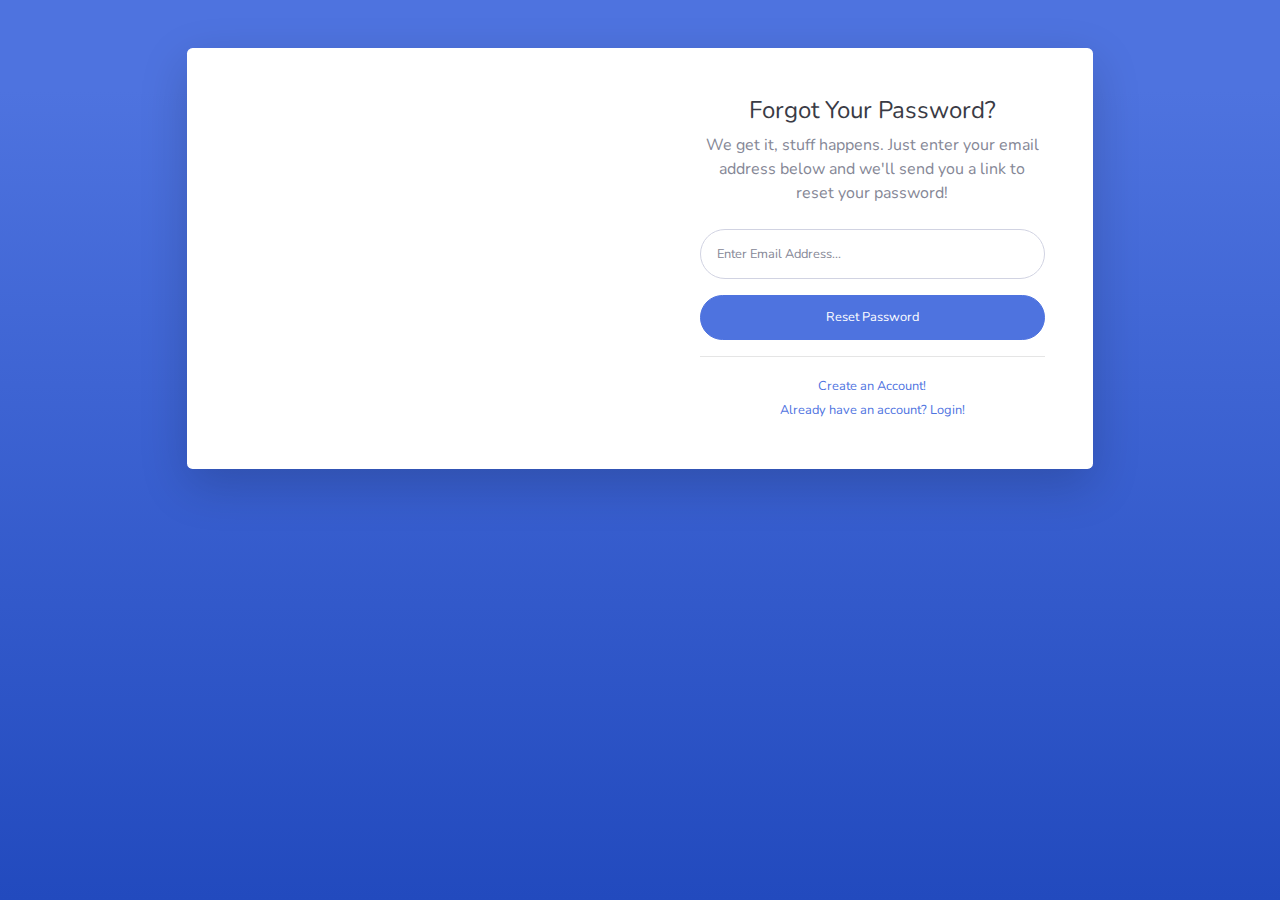
<file: public/backend/forgot-password.html>
<!DOCTYPE html>
<html lang="en">

<head>

  <meta charset="utf-8">
  <meta http-equiv="X-UA-Compatible" content="IE=edge">
  <meta name="viewport" content="width=device-width, initial-scale=1, shrink-to-fit=no">
  <meta name="description" content="">
  <meta name="author" content="">

  <title>SB Admin 2 - Forgot Password</title>

  <!-- Custom fonts for this template-->
  <link href="vendor/fontawesome-free/css/all.min.css" rel="stylesheet" type="text/css">
  <link href="https://fonts.googleapis.com/css?family=Nunito:200,200i,300,300i,400,400i,600,600i,700,700i,800,800i,900,900i" rel="stylesheet">

  <!-- Custom styles for this template-->
  <link href="css/sb-admin-2.min.css" rel="stylesheet">

</head>

<body class="bg-gradient-primary">

  <div class="container">

    <!-- Outer Row -->
    <div class="row justify-content-center">

      <div class="col-xl-10 col-lg-12 col-md-9">

        <div class="card o-hidden border-0 shadow-lg my-5">
          <div class="card-body p-0">
            <!-- Nested Row within Card Body -->
            <div class="row">
              <div class="col-lg-6 d-none d-lg-block bg-password-image"></div>
              <div class="col-lg-6">
                <div class="p-5">
                  <div class="text-center">
                    <h1 class="h4 text-gray-900 mb-2">Forgot Your Password?</h1>
                    <p class="mb-4">We get it, stuff happens. Just enter your email address below and we'll send you a link to reset your password!</p>
                  </div>
                  <form class="user">
                    <div class="form-group">
                      <input type="email" class="form-control form-control-user" id="exampleInputEmail" aria-describedby="emailHelp" placeholder="Enter Email Address...">
                    </div>
                    <a href="login.html" class="btn btn-primary btn-user btn-block">
                      Reset Password
                    </a>
                  </form>
                  <hr>
                  <div class="text-center">
                    <a class="small" href="register.html">Create an Account!</a>
                  </div>
                  <div class="text-center">
                    <a class="small" href="login.html">Already have an account? Login!</a>
                  </div>
                </div>
              </div>
            </div>
          </div>
        </div>

      </div>

    </div>

  </div>

  <!-- Bootstrap core JavaScript-->
  <script src="vendor/jquery/jquery.min.js"></script>
  <script src="vendor/bootstrap/js/bootstrap.bundle.min.js"></script>

  <!-- Core plugin JavaScript-->
  <script src="vendor/jquery-easing/jquery.easing.min.js"></script>

  <!-- Custom scripts for all pages-->
  <script src="js/sb-admin-2.min.js"></script>

</body>

</html>
</file>
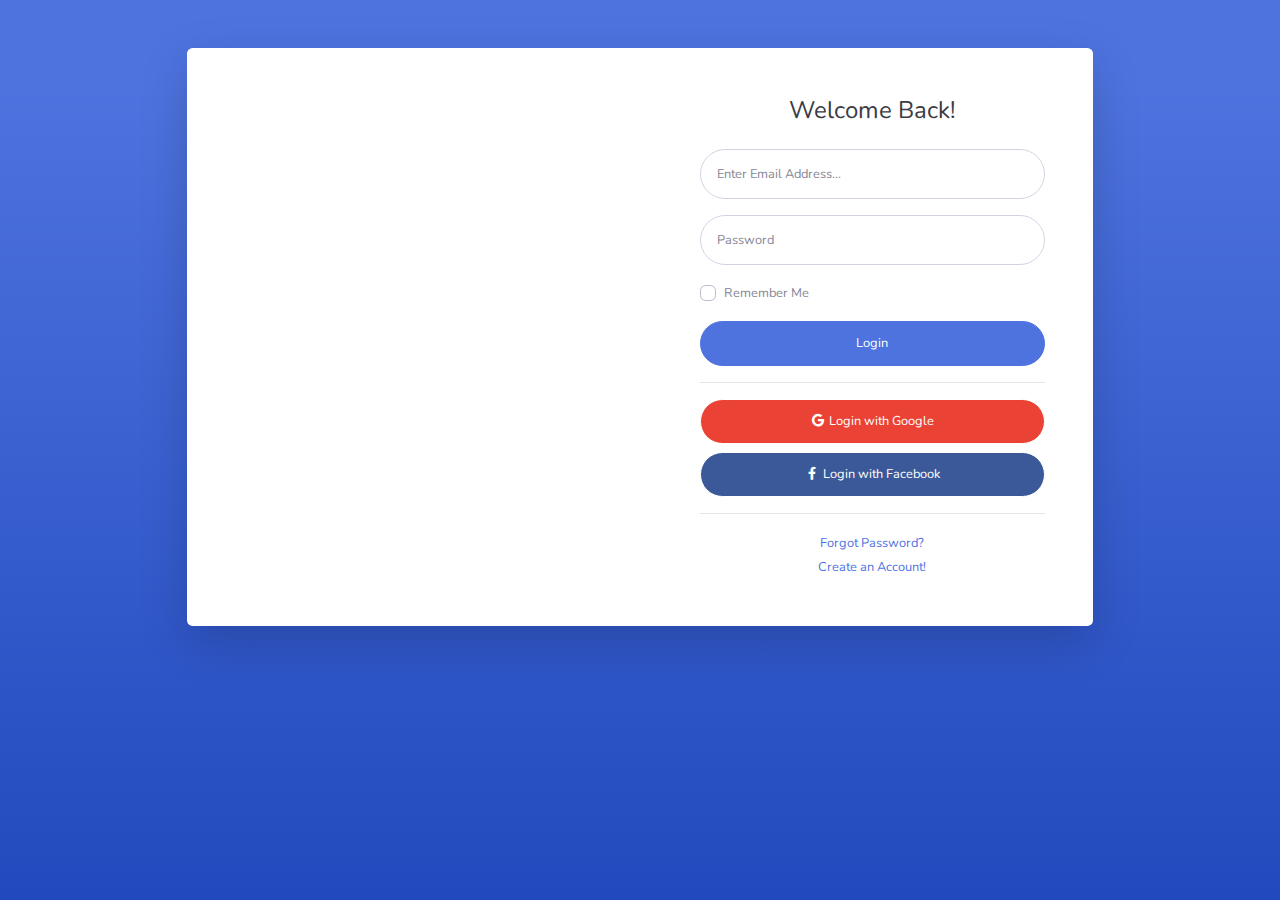
<file: public/backend/login.html>
<!DOCTYPE html>
<html lang="en">

<head>

  <meta charset="utf-8">
  <meta http-equiv="X-UA-Compatible" content="IE=edge">
  <meta name="viewport" content="width=device-width, initial-scale=1, shrink-to-fit=no">
  <meta name="description" content="">
  <meta name="author" content="">

  <title>SB Admin 2 - Login</title>

  <!-- Custom fonts for this template-->
  <link href="vendor/fontawesome-free/css/all.min.css" rel="stylesheet" type="text/css">
  <link href="https://fonts.googleapis.com/css?family=Nunito:200,200i,300,300i,400,400i,600,600i,700,700i,800,800i,900,900i" rel="stylesheet">

  <!-- Custom styles for this template-->
  <link href="css/sb-admin-2.min.css" rel="stylesheet">

</head>

<body class="bg-gradient-primary">

  <div class="container">

    <!-- Outer Row -->
    <div class="row justify-content-center">

      <div class="col-xl-10 col-lg-12 col-md-9">

        <div class="card o-hidden border-0 shadow-lg my-5">
          <div class="card-body p-0">
            <!-- Nested Row within Card Body -->
            <div class="row">
              <div class="col-lg-6 d-none d-lg-block bg-login-image"></div>
              <div class="col-lg-6">
                <div class="p-5">
                  <div class="text-center">
                    <h1 class="h4 text-gray-900 mb-4">Welcome Back!</h1>
                  </div>
                  <form class="user">
                    <div class="form-group">
                      <input type="email" class="form-control form-control-user" id="exampleInputEmail" aria-describedby="emailHelp" placeholder="Enter Email Address...">
                    </div>
                    <div class="form-group">
                      <input type="password" class="form-control form-control-user" id="exampleInputPassword" placeholder="Password">
                    </div>
                    <div class="form-group">
                      <div class="custom-control custom-checkbox small">
                        <input type="checkbox" class="custom-control-input" id="customCheck">
                        <label class="custom-control-label" for="customCheck">Remember Me</label>
                      </div>
                    </div>
                    <a href="index.html" class="btn btn-primary btn-user btn-block">
                      Login
                    </a>
                    <hr>
                    <a href="index.html" class="btn btn-google btn-user btn-block">
                      <i class="fab fa-google fa-fw"></i> Login with Google
                    </a>
                    <a href="index.html" class="btn btn-facebook btn-user btn-block">
                      <i class="fab fa-facebook-f fa-fw"></i> Login with Facebook
                    </a>
                  </form>
                  <hr>
                  <div class="text-center">
                    <a class="small" href="forgot-password.html">Forgot Password?</a>
                  </div>
                  <div class="text-center">
                    <a class="small" href="register.html">Create an Account!</a>
                  </div>
                </div>
              </div>
            </div>
          </div>
        </div>

      </div>

    </div>

  </div>

  <!-- Bootstrap core JavaScript-->
  <script src="vendor/jquery/jquery.min.js"></script>
  <script src="vendor/bootstrap/js/bootstrap.bundle.min.js"></script>

  <!-- Core plugin JavaScript-->
  <script src="vendor/jquery-easing/jquery.easing.min.js"></script>

  <!-- Custom scripts for all pages-->
  <script src="js/sb-admin-2.min.js"></script>

</body>

</html>
</file>
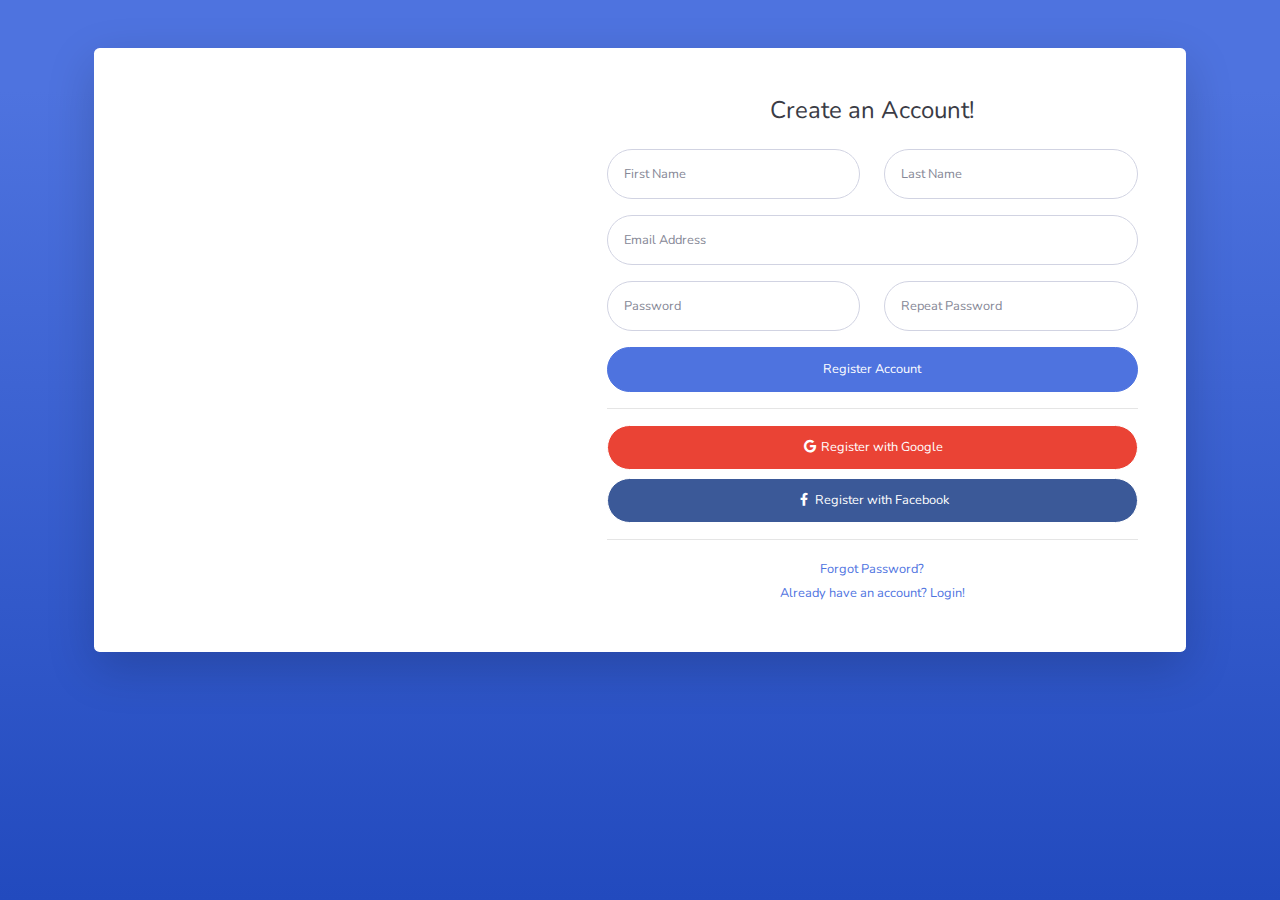
<file: public/backend/register.html>
<!DOCTYPE html>
<html lang="en">

<head>

  <meta charset="utf-8">
  <meta http-equiv="X-UA-Compatible" content="IE=edge">
  <meta name="viewport" content="width=device-width, initial-scale=1, shrink-to-fit=no">
  <meta name="description" content="">
  <meta name="author" content="">

  <title>SB Admin 2 - Register</title>

  <!-- Custom fonts for this template-->
  <link href="vendor/fontawesome-free/css/all.min.css" rel="stylesheet" type="text/css">
  <link href="https://fonts.googleapis.com/css?family=Nunito:200,200i,300,300i,400,400i,600,600i,700,700i,800,800i,900,900i" rel="stylesheet">

  <!-- Custom styles for this template-->
  <link href="css/sb-admin-2.min.css" rel="stylesheet">

</head>

<body class="bg-gradient-primary">

  <div class="container">

    <div class="card o-hidden border-0 shadow-lg my-5">
      <div class="card-body p-0">
        <!-- Nested Row within Card Body -->
        <div class="row">
          <div class="col-lg-5 d-none d-lg-block bg-register-image"></div>
          <div class="col-lg-7">
            <div class="p-5">
              <div class="text-center">
                <h1 class="h4 text-gray-900 mb-4">Create an Account!</h1>
              </div>
              <form class="user">
                <div class="form-group row">
                  <div class="col-sm-6 mb-3 mb-sm-0">
                    <input type="text" class="form-control form-control-user" id="exampleFirstName" placeholder="First Name">
                  </div>
                  <div class="col-sm-6">
                    <input type="text" class="form-control form-control-user" id="exampleLastName" placeholder="Last Name">
                  </div>
                </div>
                <div class="form-group">
                  <input type="email" class="form-control form-control-user" id="exampleInputEmail" placeholder="Email Address">
                </div>
                <div class="form-group row">
                  <div class="col-sm-6 mb-3 mb-sm-0">
                    <input type="password" class="form-control form-control-user" id="exampleInputPassword" placeholder="Password">
                  </div>
                  <div class="col-sm-6">
                    <input type="password" class="form-control form-control-user" id="exampleRepeatPassword" placeholder="Repeat Password">
                  </div>
                </div>
                <a href="login.html" class="btn btn-primary btn-user btn-block">
                  Register Account
                </a>
                <hr>
                <a href="index.html" class="btn btn-google btn-user btn-block">
                  <i class="fab fa-google fa-fw"></i> Register with Google
                </a>
                <a href="index.html" class="btn btn-facebook btn-user btn-block">
                  <i class="fab fa-facebook-f fa-fw"></i> Register with Facebook
                </a>
              </form>
              <hr>
              <div class="text-center">
                <a class="small" href="forgot-password.html">Forgot Password?</a>
              </div>
              <div class="text-center">
                <a class="small" href="login.html">Already have an account? Login!</a>
              </div>
            </div>
          </div>
        </div>
      </div>
    </div>

  </div>

  <!-- Bootstrap core JavaScript-->
  <script src="vendor/jquery/jquery.min.js"></script>
  <script src="vendor/bootstrap/js/bootstrap.bundle.min.js"></script>

  <!-- Core plugin JavaScript-->
  <script src="vendor/jquery-easing/jquery.easing.min.js"></script>

  <!-- Custom scripts for all pages-->
  <script src="js/sb-admin-2.min.js"></script>

</body>

</html>
</file>
<file: public/frontend/fonts/elegantIcon/elegantIcon.css>
@font-face {
	font-family: 'ElegantIcons';
	src:url('fonts/ElegantIcons.eot');
	src:url('fonts/ElegantIcons.eot?#iefix') format('embedded-opentype'),
		url('fonts/ElegantIcons.woff') format('woff'),
		url('fonts/ElegantIcons.ttf') format('truetype'),
		url('fonts/ElegantIcons.svg#ElegantIcons') format('svg');
	font-weight: normal;
	font-style: normal;
}

/* Use the following CSS code if you want to use data attributes for inserting your icons */
[data-icon]:before {
	font-family: 'ElegantIcons';
	content: attr(data-icon);
	speak: none;
	font-weight: normal;
	font-variant: normal;
	text-transform: none;
	line-height: 1;
	-webkit-font-smoothing: antialiased;
	-moz-osx-font-smoothing: grayscale;
}

/* Use the following CSS code if you want to have a class per icon */
/*
Instead of a list of all class selectors,
you can use the generic selector below, but it's slower:
[class*="your-class-prefix"] {
*/
.arrow_up, .arrow_down, .arrow_left, .arrow_right, .arrow_left-up, .arrow_right-up, .arrow_right-down, .arrow_left-down, .arrow-up-down, .arrow_up-down_alt, .arrow_left-right_alt, .arrow_left-right, .arrow_expand_alt2, .arrow_expand_alt, .arrow_condense, .arrow_expand, .arrow_move, .arrow_carrot-up, .arrow_carrot-down, .arrow_carrot-left, .arrow_carrot-right, .arrow_carrot-2up, .arrow_carrot-2down, .arrow_carrot-2left, .arrow_carrot-2right, .arrow_carrot-up_alt2, .arrow_carrot-down_alt2, .arrow_carrot-left_alt2, .arrow_carrot-right_alt2, .arrow_carrot-2up_alt2, .arrow_carrot-2down_alt2, .arrow_carrot-2left_alt2, .arrow_carrot-2right_alt2, .arrow_triangle-up, .arrow_triangle-down, .arrow_triangle-left, .arrow_triangle-right, .arrow_triangle-up_alt2, .arrow_triangle-down_alt2, .arrow_triangle-left_alt2, .arrow_triangle-right_alt2, .arrow_back, .icon_minus-06, .icon_plus, .icon_close, .icon_check, .icon_minus_alt2, .icon_plus_alt2, .icon_close_alt2, .icon_check_alt2, .icon_zoom-out_alt, .icon_zoom-in_alt, .icon_search, .icon_box-empty, .icon_box-selected, .icon_minus-box, .icon_plus-box, .icon_box-checked, .icon_circle-empty, .icon_circle-slelected, .icon_stop_alt2, .icon_stop, .icon_pause_alt2, .icon_pause, .icon_menu, .icon_menu-square_alt2, .icon_menu-circle_alt2, .icon_ul, .icon_ol, .icon_adjust-horiz, .icon_adjust-vert, .icon_document_alt, .icon_documents_alt, .icon_pencil, .icon_pencil-edit_alt, .icon_pencil-edit, .icon_folder-alt, .icon_folder-open_alt, .icon_folder-add_alt, .icon_info_alt, .icon_error-oct_alt, .icon_error-circle_alt, .icon_error-triangle_alt, .icon_question_alt2, .icon_question, .icon_comment_alt, .icon_chat_alt, .icon_vol-mute_alt, .icon_volume-low_alt, .icon_volume-high_alt, .icon_quotations, .icon_quotations_alt2, .icon_clock_alt, .icon_lock_alt, .icon_lock-open_alt, .icon_key_alt, .icon_cloud_alt, .icon_cloud-upload_alt, .icon_cloud-download_alt, .icon_image, .icon_images, .icon_lightbulb_alt, .icon_gift_alt, .icon_house_alt, .icon_genius, .icon_mobile, .icon_tablet, .icon_laptop, .icon_desktop, .icon_camera_alt, .icon_mail_alt, .icon_cone_alt, .icon_ribbon_alt, .icon_bag_alt, .icon_creditcard, .icon_cart_alt, .icon_paperclip, .icon_tag_alt, .icon_tags_alt, .icon_trash_alt, .icon_cursor_alt, .icon_mic_alt, .icon_compass_alt, .icon_pin_alt, .icon_pushpin_alt, .icon_map_alt, .icon_drawer_alt, .icon_toolbox_alt, .icon_book_alt, .icon_calendar, .icon_film, .icon_table, .icon_contacts_alt, .icon_headphones, .icon_lifesaver, .icon_piechart, .icon_refresh, .icon_link_alt, .icon_link, .icon_loading, .icon_blocked, .icon_archive_alt, .icon_heart_alt, .icon_star_alt, .icon_star-half_alt, .icon_star, .icon_star-half, .icon_tools, .icon_tool, .icon_cog, .icon_cogs, .arrow_up_alt, .arrow_down_alt, .arrow_left_alt, .arrow_right_alt, .arrow_left-up_alt, .arrow_right-up_alt, .arrow_right-down_alt, .arrow_left-down_alt, .arrow_condense_alt, .arrow_expand_alt3, .arrow_carrot_up_alt, .arrow_carrot-down_alt, .arrow_carrot-left_alt, .arrow_carrot-right_alt, .arrow_carrot-2up_alt, .arrow_carrot-2dwnn_alt, .arrow_carrot-2left_alt, .arrow_carrot-2right_alt, .arrow_triangle-up_alt, .arrow_triangle-down_alt, .arrow_triangle-left_alt, .arrow_triangle-right_alt, .icon_minus_alt, .icon_plus_alt, .icon_close_alt, .icon_check_alt, .icon_zoom-out, .icon_zoom-in, .icon_stop_alt, .icon_menu-square_alt, .icon_menu-circle_alt, .icon_document, .icon_documents, .icon_pencil_alt, .icon_folder, .icon_folder-open, .icon_folder-add, .icon_folder_upload, .icon_folder_download, .icon_info, .icon_error-circle, .icon_error-oct, .icon_error-triangle, .icon_question_alt, .icon_comment, .icon_chat, .icon_vol-mute, .icon_volume-low, .icon_volume-high, .icon_quotations_alt, .icon_clock, .icon_lock, .icon_lock-open, .icon_key, .icon_cloud, .icon_cloud-upload, .icon_cloud-download, .icon_lightbulb, .icon_gift, .icon_house, .icon_camera, .icon_mail, .icon_cone, .icon_ribbon, .icon_bag, .icon_cart, .icon_tag, .icon_tags, .icon_trash, .icon_cursor, .icon_mic, .icon_compass, .icon_pin, .icon_pushpin, .icon_map, .icon_drawer, .icon_toolbox, .icon_book, .icon_contacts, .icon_archive, .icon_heart, .icon_profile, .icon_group, .icon_grid-2x2, .icon_grid-3x3, .icon_music, .icon_pause_alt, .icon_phone, .icon_upload, .icon_download, .social_facebook, .social_twitter, .social_pinterest, .social_googleplus, .social_tumblr, .social_tumbleupon, .social_wordpress, .social_instagram, .social_dribbble, .social_vimeo, .social_linkedin, .social_rss, .social_deviantart, .social_share, .social_myspace, .social_skype, .social_youtube, .social_picassa, .social_googledrive, .social_flickr, .social_blogger, .social_spotify, .social_delicious, .social_facebook_circle, .social_twitter_circle, .social_pinterest_circle, .social_googleplus_circle, .social_tumblr_circle, .social_stumbleupon_circle, .social_wordpress_circle, .social_instagram_circle, .social_dribbble_circle, .social_vimeo_circle, .social_linkedin_circle, .social_rss_circle, .social_deviantart_circle, .social_share_circle, .social_myspace_circle, .social_skype_circle, .social_youtube_circle, .social_picassa_circle, .social_googledrive_alt2, .social_flickr_circle, .social_blogger_circle, .social_spotify_circle, .social_delicious_circle, .social_facebook_square, .social_twitter_square, .social_pinterest_square, .social_googleplus_square, .social_tumblr_square, .social_stumbleupon_square, .social_wordpress_square, .social_instagram_square, .social_dribbble_square, .social_vimeo_square, .social_linkedin_square, .social_rss_square, .social_deviantart_square, .social_share_square, .social_myspace_square, .social_skype_square, .social_youtube_square, .social_picassa_square, .social_googledrive_square, .social_flickr_square, .social_blogger_square, .social_spotify_square, .social_delicious_square, .icon_printer, .icon_calulator, .icon_building, .icon_floppy, .icon_drive, .icon_search-2, .icon_id, .icon_id-2, .icon_puzzle, .icon_like, .icon_dislike, .icon_mug, .icon_currency, .icon_wallet, .icon_pens, .icon_easel, .icon_flowchart, .icon_datareport, .icon_briefcase, .icon_shield, .icon_percent, .icon_globe, .icon_globe-2, .icon_target, .icon_hourglass, .icon_balance, .icon_rook, .icon_printer-alt, .icon_calculator_alt, .icon_building_alt, .icon_floppy_alt, .icon_drive_alt, .icon_search_alt, .icon_id_alt, .icon_id-2_alt, .icon_puzzle_alt, .icon_like_alt, .icon_dislike_alt, .icon_mug_alt, .icon_currency_alt, .icon_wallet_alt, .icon_pens_alt, .icon_easel_alt, .icon_flowchart_alt, .icon_datareport_alt, .icon_briefcase_alt, .icon_shield_alt, .icon_percent_alt, .icon_globe_alt, .icon_clipboard {
	font-family: 'ElegantIcons';
	speak: none;
	font-style: normal;
	font-weight: normal;
	font-variant: normal;
	text-transform: none;
	line-height: 1;
	-webkit-font-smoothing: antialiased;
}
.arrow_up:before {
	content: "\21";
}
.arrow_down:before {
	content: "\22";
}
.arrow_left:before {
	content: "\23";
}
.arrow_right:before {
	content: "\24";
}
.arrow_left-up:before {
	content: "\25";
}
.arrow_right-up:before {
	content: "\26";
}
.arrow_right-down:before {
	content: "\27";
}
.arrow_left-down:before {
	content: "\28";
}
.arrow-up-down:before {
	content: "\29";
}
.arrow_up-down_alt:before {
	content: "\2a";
}
.arrow_left-right_alt:before {
	content: "\2b";
}
.arrow_left-right:before {
	content: "\2c";
}
.arrow_expand_alt2:before {
	content: "\2d";
}
.arrow_expand_alt:before {
	content: "\2e";
}
.arrow_condense:before {
	content: "\2f";
}
.arrow_expand:before {
	content: "\30";
}
.arrow_move:before {
	content: "\31";
}
.arrow_carrot-up:before {
	content: "\32";
}
.arrow_carrot-down:before {
	content: "\33";
}
.arrow_carrot-left:before {
	content: "\34";
}
.arrow_carrot-right:before {
	content: "\35";
}
.arrow_carrot-2up:before {
	content: "\36";
}
.arrow_carrot-2down:before {
	content: "\37";
}
.arrow_carrot-2left:before {
	content: "\38";
}
.arrow_carrot-2right:before {
	content: "\39";
}
.arrow_carrot-up_alt2:before {
	content: "\3a";
}
.arrow_carrot-down_alt2:before {
	content: "\3b";
}
.arrow_carrot-left_alt2:before {
	content: "\3c";
}
.arrow_carrot-right_alt2:before {
	content: "\3d";
}
.arrow_carrot-2up_alt2:before {
	content: "\3e";
}
.arrow_carrot-2down_alt2:before {
	content: "\3f";
}
.arrow_carrot-2left_alt2:before {
	content: "\40";
}
.arrow_carrot-2right_alt2:before {
	content: "\41";
}
.arrow_triangle-up:before {
	content: "\42";
}
.arrow_triangle-down:before {
	content: "\43";
}
.arrow_triangle-left:before {
	content: "\44";
}
.arrow_triangle-right:before {
	content: "\45";
}
.arrow_triangle-up_alt2:before {
	content: "\46";
}
.arrow_triangle-down_alt2:before {
	content: "\47";
}
.arrow_triangle-left_alt2:before {
	content: "\48";
}
.arrow_triangle-right_alt2:before {
	content: "\49";
}
.arrow_back:before {
	content: "\4a";
}
.icon_minus-06:before {
	content: "\4b";
}
.icon_plus:before {
	content: "\4c";
}
.icon_close:before {
	content: "\4d";
}
.icon_check:before {
	content: "\4e";
}
.icon_minus_alt2:before {
	content: "\4f";
}
.icon_plus_alt2:before {
	content: "\50";
}
.icon_close_alt2:before {
	content: "\51";
}
.icon_check_alt2:before {
	content: "\52";
}
.icon_zoom-out_alt:before {
	content: "\53";
}
.icon_zoom-in_alt:before {
	content: "\54";
}
.icon_search:before {
	content: "\55";
}
.icon_box-empty:before {
	content: "\56";
}
.icon_box-selected:before {
	content: "\57";
}
.icon_minus-box:before {
	content: "\58";
}
.icon_plus-box:before {
	content: "\59";
}
.icon_box-checked:before {
	content: "\5a";
}
.icon_circle-empty:before {
	content: "\5b";
}
.icon_circle-slelected:before {
	content: "\5c";
}
.icon_stop_alt2:before {
	content: "\5d";
}
.icon_stop:before {
	content: "\5e";
}
.icon_pause_alt2:before {
	content: "\5f";
}
.icon_pause:before {
	content: "\60";
}
.icon_menu:before {
	content: "\61";
}
.icon_menu-square_alt2:before {
	content: "\62";
}
.icon_menu-circle_alt2:before {
	content: "\63";
}
.icon_ul:before {
	content: "\64";
}
.icon_ol:before {
	content: "\65";
}
.icon_adjust-horiz:before {
	content: "\66";
}
.icon_adjust-vert:before {
	content: "\67";
}
.icon_document_alt:before {
	content: "\68";
}
.icon_documents_alt:before {
	content: "\69";
}
.icon_pencil:before {
	content: "\6a";
}
.icon_pencil-edit_alt:before {
	content: "\6b";
}
.icon_pencil-edit:before {
	content: "\6c";
}
.icon_folder-alt:before {
	content: "\6d";
}
.icon_folder-open_alt:before {
	content: "\6e";
}
.icon_folder-add_alt:before {
	content: "\6f";
}
.icon_info_alt:before {
	content: "\70";
}
.icon_error-oct_alt:before {
	content: "\71";
}
.icon_error-circle_alt:before {
	content: "\72";
}
.icon_error-triangle_alt:before {
	content: "\73";
}
.icon_question_alt2:before {
	content: "\74";
}
.icon_question:before {
	content: "\75";
}
.icon_comment_alt:before {
	content: "\76";
}
.icon_chat_alt:before {
	content: "\77";
}
.icon_vol-mute_alt:before {
	content: "\78";
}
.icon_volume-low_alt:before {
	content: "\79";
}
.icon_volume-high_alt:before {
	content: "\7a";
}
.icon_quotations:before {
	content: "\7b";
}
.icon_quotations_alt2:before {
	content: "\7c";
}
.icon_clock_alt:before {
	content: "\7d";
}
.icon_lock_alt:before {
	content: "\7e";
}
.icon_lock-open_alt:before {
	content: "\e000";
}
.icon_key_alt:before {
	content: "\e001";
}
.icon_cloud_alt:before {
	content: "\e002";
}
.icon_cloud-upload_alt:before {
	content: "\e003";
}
.icon_cloud-download_alt:before {
	content: "\e004";
}
.icon_image:before {
	content: "\e005";
}
.icon_images:before {
	content: "\e006";
}
.icon_lightbulb_alt:before {
	content: "\e007";
}
.icon_gift_alt:before {
	content: "\e008";
}
.icon_house_alt:before {
	content: "\e009";
}
.icon_genius:before {
	content: "\e00a";
}
.icon_mobile:before {
	content: "\e00b";
}
.icon_tablet:before {
	content: "\e00c";
}
.icon_laptop:before {
	content: "\e00d";
}
.icon_desktop:before {
	content: "\e00e";
}
.icon_camera_alt:before {
	content: "\e00f";
}
.icon_mail_alt:before {
	content: "\e010";
}
.icon_cone_alt:before {
	content: "\e011";
}
.icon_ribbon_alt:before {
	content: "\e012";
}
.icon_bag_alt:before {
	content: "\e013";
}
.icon_creditcard:before {
	content: "\e014";
}
.icon_cart_alt:before {
	content: "\e015";
}
.icon_paperclip:before {
	content: "\e016";
}
.icon_tag_alt:before {
	content: "\e017";
}
.icon_tags_alt:before {
	content: "\e018";
}
.icon_trash_alt:before {
	content: "\e019";
}
.icon_cursor_alt:before {
	content: "\e01a";
}
.icon_mic_alt:before {
	content: "\e01b";
}
.icon_compass_alt:before {
	content: "\e01c";
}
.icon_pin_alt:before {
	content: "\e01d";
}
.icon_pushpin_alt:before {
	content: "\e01e";
}
.icon_map_alt:before {
	content: "\e01f";
}
.icon_drawer_alt:before {
	content: "\e020";
}
.icon_toolbox_alt:before {
	content: "\e021";
}
.icon_book_alt:before {
	content: "\e022";
}
.icon_calendar:before {
	content: "\e023";
}
.icon_film:before {
	content: "\e024";
}
.icon_table:before {
	content: "\e025";
}
.icon_contacts_alt:before {
	content: "\e026";
}
.icon_headphones:before {
	content: "\e027";
}
.icon_lifesaver:before {
	content: "\e028";
}
.icon_piechart:before {
	content: "\e029";
}
.icon_refresh:before {
	content: "\e02a";
}
.icon_link_alt:before {
	content: "\e02b";
}
.icon_link:before {
	content: "\e02c";
}
.icon_loading:before {
	content: "\e02d";
}
.icon_blocked:before {
	content: "\e02e";
}
.icon_archive_alt:before {
	content: "\e02f";
}
.icon_heart_alt:before {
	content: "\e030";
}
.icon_star_alt:before {
	content: "\e031";
}
.icon_star-half_alt:before {
	content: "\e032";
}
.icon_star:before {
	content: "\e033";
}
.icon_star-half:before {
	content: "\e034";
}
.icon_tools:before {
	content: "\e035";
}
.icon_tool:before {
	content: "\e036";
}
.icon_cog:before {
	content: "\e037";
}
.icon_cogs:before {
	content: "\e038";
}
.arrow_up_alt:before {
	content: "\e039";
}
.arrow_down_alt:before {
	content: "\e03a";
}
.arrow_left_alt:before {
	content: "\e03b";
}
.arrow_right_alt:before {
	content: "\e03c";
}
.arrow_left-up_alt:before {
	content: "\e03d";
}
.arrow_right-up_alt:before {
	content: "\e03e";
}
.arrow_right-down_alt:before {
	content: "\e03f";
}
.arrow_left-down_alt:before {
	content: "\e040";
}
.arrow_condense_alt:before {
	content: "\e041";
}
.arrow_expand_alt3:before {
	content: "\e042";
}
.arrow_carrot_up_alt:before {
	content: "\e043";
}
.arrow_carrot-down_alt:before {
	content: "\e044";
}
.arrow_carrot-left_alt:before {
	content: "\e045";
}
.arrow_carrot-right_alt:before {
	content: "\e046";
}
.arrow_carrot-2up_alt:before {
	content: "\e047";
}
.arrow_carrot-2dwnn_alt:before {
	content: "\e048";
}
.arrow_carrot-2left_alt:before {
	content: "\e049";
}
.arrow_carrot-2right_alt:before {
	content: "\e04a";
}
.arrow_triangle-up_alt:before {
	content: "\e04b";
}
.arrow_triangle-down_alt:before {
	content: "\e04c";
}
.arrow_triangle-left_alt:before {
	content: "\e04d";
}
.arrow_triangle-right_alt:before {
	content: "\e04e";
}
.icon_minus_alt:before {
	content: "\e04f";
}
.icon_plus_alt:before {
	content: "\e050";
}
.icon_close_alt:before {
	content: "\e051";
}
.icon_check_alt:before {
	content: "\e052";
}
.icon_zoom-out:before {
	content: "\e053";
}
.icon_zoom-in:before {
	content: "\e054";
}
.icon_stop_alt:before {
	content: "\e055";
}
.icon_menu-square_alt:before {
	content: "\e056";
}
.icon_menu-circle_alt:before {
	content: "\e057";
}
.icon_document:before {
	content: "\e058";
}
.icon_documents:before {
	content: "\e059";
}
.icon_pencil_alt:before {
	content: "\e05a";
}
.icon_folder:before {
	content: "\e05b";
}
.icon_folder-open:before {
	content: "\e05c";
}
.icon_folder-add:before {
	content: "\e05d";
}
.icon_folder_upload:before {
	content: "\e05e";
}
.icon_folder_download:before {
	content: "\e05f";
}
.icon_info:before {
	content: "\e060";
}
.icon_error-circle:before {
	content: "\e061";
}
.icon_error-oct:before {
	content: "\e062";
}
.icon_error-triangle:before {
	content: "\e063";
}
.icon_question_alt:before {
	content: "\e064";
}
.icon_comment:before {
	content: "\e065";
}
.icon_chat:before {
	content: "\e066";
}
.icon_vol-mute:before {
	content: "\e067";
}
.icon_volume-low:before {
	content: "\e068";
}
.icon_volume-high:before {
	content: "\e069";
}
.icon_quotations_alt:before {
	content: "\e06a";
}
.icon_clock:before {
	content: "\e06b";
}
.icon_lock:before {
	content: "\e06c";
}
.icon_lock-open:before {
	content: "\e06d";
}
.icon_key:before {
	content: "\e06e";
}
.icon_cloud:before {
	content: "\e06f";
}
.icon_cloud-upload:before {
	content: "\e070";
}
.icon_cloud-download:before {
	content: "\e071";
}
.icon_lightbulb:before {
	content: "\e072";
}
.icon_gift:before {
	content: "\e073";
}
.icon_house:before {
	content: "\e074";
}
.icon_camera:before {
	content: "\e075";
}
.icon_mail:before {
	content: "\e076";
}
.icon_cone:before {
	content: "\e077";
}
.icon_ribbon:before {
	content: "\e078";
}
.icon_bag:before {
	content: "\e079";
}
.icon_cart:before {
	content: "\e07a";
}
.icon_tag:before {
	content: "\e07b";
}
.icon_tags:before {
	content: "\e07c";
}
.icon_trash:before {
	content: "\e07d";
}
.icon_cursor:before {
	content: "\e07e";
}
.icon_mic:before {
	content: "\e07f";
}
.icon_compass:before {
	content: "\e080";
}
.icon_pin:before {
	content: "\e081";
}
.icon_pushpin:before {
	content: "\e082";
}
.icon_map:before {
	content: "\e083";
}
.icon_drawer:before {
	content: "\e084";
}
.icon_toolbox:before {
	content: "\e085";
}
.icon_book:before {
	content: "\e086";
}
.icon_contacts:before {
	content: "\e087";
}
.icon_archive:before {
	content: "\e088";
}
.icon_heart:before {
	content: "\e089";
}
.icon_profile:before {
	content: "\e08a";
}
.icon_group:before {
	content: "\e08b";
}
.icon_grid-2x2:before {
	content: "\e08c";
}
.icon_grid-3x3:before {
	content: "\e08d";
}
.icon_music:before {
	content: "\e08e";
}
.icon_pause_alt:before {
	content: "\e08f";
}
.icon_phone:before {
	content: "\e090";
}
.icon_upload:before {
	content: "\e091";
}
.icon_download:before {
	content: "\e092";
}
.social_facebook:before {
	content: "\e093";
}
.social_twitter:before {
	content: "\e094";
}
.social_pinterest:before {
	content: "\e095";
}
.social_googleplus:before {
	content: "\e096";
}
.social_tumblr:before {
	content: "\e097";
}
.social_tumbleupon:before {
	content: "\e098";
}
.social_wordpress:before {
	content: "\e099";
}
.social_instagram:before {
	content: "\e09a";
}
.social_dribbble:before {
	content: "\e09b";
}
.social_vimeo:before {
	content: "\e09c";
}
.social_linkedin:before {
	content: "\e09d";
}
.social_rss:before {
	content: "\e09e";
}
.social_deviantart:before {
	content: "\e09f";
}
.social_share:before {
	content: "\e0a0";
}
.social_myspace:before {
	content: "\e0a1";
}
.social_skype:before {
	content: "\e0a2";
}
.social_youtube:before {
	content: "\e0a3";
}
.social_picassa:before {
	content: "\e0a4";
}
.social_googledrive:before {
	content: "\e0a5";
}
.social_flickr:before {
	content: "\e0a6";
}
.social_blogger:before {
	content: "\e0a7";
}
.social_spotify:before {
	content: "\e0a8";
}
.social_delicious:before {
	content: "\e0a9";
}
.social_facebook_circle:before {
	content: "\e0aa";
}
.social_twitter_circle:before {
	content: "\e0ab";
}
.social_pinterest_circle:before {
	content: "\e0ac";
}
.social_googleplus_circle:before {
	content: "\e0ad";
}
.social_tumblr_circle:before {
	content: "\e0ae";
}
.social_stumbleupon_circle:before {
	content: "\e0af";
}
.social_wordpress_circle:before {
	content: "\e0b0";
}
.social_instagram_circle:before {
	content: "\e0b1";
}
.social_dribbble_circle:before {
	content: "\e0b2";
}
.social_vimeo_circle:before {
	content: "\e0b3";
}
.social_linkedin_circle:before {
	content: "\e0b4";
}
.social_rss_circle:before {
	content: "\e0b5";
}
.social_deviantart_circle:before {
	content: "\e0b6";
}
.social_share_circle:before {
	content: "\e0b7";
}
.social_myspace_circle:before {
	content: "\e0b8";
}
.social_skype_circle:before {
	content: "\e0b9";
}
.social_youtube_circle:before {
	content: "\e0ba";
}
.social_picassa_circle:before {
	content: "\e0bb";
}
.social_googledrive_alt2:before {
	content: "\e0bc";
}
.social_flickr_circle:before {
	content: "\e0bd";
}
.social_blogger_circle:before {
	content: "\e0be";
}
.social_spotify_circle:before {
	content: "\e0bf";
}
.social_delicious_circle:before {
	content: "\e0c0";
}
.social_facebook_square:before {
	content: "\e0c1";
}
.social_twitter_square:before {
	content: "\e0c2";
}
.social_pinterest_square:before {
	content: "\e0c3";
}
.social_googleplus_square:before {
	content: "\e0c4";
}
.social_tumblr_square:before {
	content: "\e0c5";
}
.social_stumbleupon_square:before {
	content: "\e0c6";
}
.social_wordpress_square:before {
	content: "\e0c7";
}
.social_instagram_square:before {
	content: "\e0c8";
}
.social_dribbble_square:before {
	content: "\e0c9";
}
.social_vimeo_square:before {
	content: "\e0ca";
}
.social_linkedin_square:before {
	content: "\e0cb";
}
.social_rss_square:before {
	content: "\e0cc";
}
.social_deviantart_square:before {
	content: "\e0cd";
}
.social_share_square:before {
	content: "\e0ce";
}
.social_myspace_square:before {
	content: "\e0cf";
}
.social_skype_square:before {
	content: "\e0d0";
}
.social_youtube_square:before {
	content: "\e0d1";
}
.social_picassa_square:before {
	content: "\e0d2";
}
.social_googledrive_square:before {
	content: "\e0d3";
}
.social_flickr_square:before {
	content: "\e0d4";
}
.social_blogger_square:before {
	content: "\e0d5";
}
.social_spotify_square:before {
	content: "\e0d6";
}
.social_delicious_square:before {
	content: "\e0d7";
}
.icon_printer:before {
	content: "\e103";
}
.icon_calulator:before {
	content: "\e0ee";
}
.icon_building:before {
	content: "\e0ef";
}
.icon_floppy:before {
	content: "\e0e8";
}
.icon_drive:before {
	content: "\e0ea";
}
.icon_search-2:before {
	content: "\e101";
}
.icon_id:before {
	content: "\e107";
}
.icon_id-2:before {
	content: "\e108";
}
.icon_puzzle:before {
	content: "\e102";
}
.icon_like:before {
	content: "\e106";
}
.icon_dislike:before {
	content: "\e0eb";
}
.icon_mug:before {
	content: "\e105";
}
.icon_currency:before {
	content: "\e0ed";
}
.icon_wallet:before {
	content: "\e100";
}
.icon_pens:before {
	content: "\e104";
}
.icon_easel:before {
	content: "\e0e9";
}
.icon_flowchart:before {
	content: "\e109";
}
.icon_datareport:before {
	content: "\e0ec";
}
.icon_briefcase:before {
	content: "\e0fe";
}
.icon_shield:before {
	content: "\e0f6";
}
.icon_percent:before {
	content: "\e0fb";
}
.icon_globe:before {
	content: "\e0e2";
}
.icon_globe-2:before {
	content: "\e0e3";
}
.icon_target:before {
	content: "\e0f5";
}
.icon_hourglass:before {
	content: "\e0e1";
}
.icon_balance:before {
	content: "\e0ff";
}
.icon_rook:before {
	content: "\e0f8";
}
.icon_printer-alt:before {
	content: "\e0fa";
}
.icon_calculator_alt:before {
	content: "\e0e7";
}
.icon_building_alt:before {
	content: "\e0fd";
}
.icon_floppy_alt:before {
	content: "\e0e4";
}
.icon_drive_alt:before {
	content: "\e0e5";
}
.icon_search_alt:before {
	content: "\e0f7";
}
.icon_id_alt:before {
	content: "\e0e0";
}
.icon_id-2_alt:before {
	content: "\e0fc";
}
.icon_puzzle_alt:before {
	content: "\e0f9";
}
.icon_like_alt:before {
	content: "\e0dd";
}
.icon_dislike_alt:before {
	content: "\e0f1";
}
.icon_mug_alt:before {
	content: "\e0dc";
}
.icon_currency_alt:before {
	content: "\e0f3";
}
.icon_wallet_alt:before {
	content: "\e0d8";
}
.icon_pens_alt:before {
	content: "\e0db";
}
.icon_easel_alt:before {
	content: "\e0f0";
}
.icon_flowchart_alt:before {
	content: "\e0df";
}
.icon_datareport_alt:before {
	content: "\e0f2";
}
.icon_briefcase_alt:before {
	content: "\e0f4";
}
.icon_shield_alt:before {
	content: "\e0d9";
}
.icon_percent_alt:before {
	content: "\e0da";
}
.icon_globe_alt:before {
	content: "\e0de";
}
.icon_clipboard:before {
	content: "\e0e6";
}


	.glyph {
		float: left;
		text-align: center;
		padding: .75em;
		margin: .4em 1.5em .75em 0;
		width: 6em;
text-shadow: none;
	}
        .glyph_big {
        font-size: 128px;
        color: #59c5dc;
        float: left;
        margin-right: 20px;
        }

        .glyph div { padding-bottom: 10px;}

	.glyph input {
		font-family: consolas, monospace;
		font-size: 12px;
		width: 100%;
		text-align: center;
		border: 0;
		box-shadow: 0 0 0 1px #ccc;
		padding: .2em;
                -moz-border-radius: 5px;
                -webkit-border-radius: 5px;
	}
	.centered {
		margin-left: auto;
		margin-right: auto;
	}
	.glyph .fs1 {
		font-size: 2em;
	}
</file>
<file: public/frontend/fonts/Linearicons-Free/Linearicons-Free.css>
@font-face {
	font-family: 'Linearicons-Free';
	src:url('Linearicons-Free.eot?w118d');
	src:url('Linearicons-Free.eot?#iefixw118d') format('embedded-opentype'),
		url('Linearicons-Free.woff2?w118d') format('woff2'),
		url('Linearicons-Free.woff?w118d') format('woff'),
		url('Linearicons-Free.ttf?w118d') format('truetype'),
		url('Linearicons-Free.svg?w118d#Linearicons-Free') format('svg');
	font-weight: normal;
	font-style: normal;
}

.lnr {
	font-family: 'Linearicons-Free';
	speak: none;
	font-style: normal;
	font-weight: normal;
	font-variant: normal;
	text-transform: none;
	line-height: 1;

	/* Better Font Rendering =========== */
	-webkit-font-smoothing: antialiased;
	-moz-osx-font-smoothing: grayscale;
}

.lnr-home:before {
	content: "\e800";
}
.lnr-apartment:before {
	content: "\e801";
}
.lnr-pencil:before {
	content: "\e802";
}
.lnr-magic-wand:before {
	content: "\e803";
}
.lnr-drop:before {
	content: "\e804";
}
.lnr-lighter:before {
	content: "\e805";
}
.lnr-poop:before {
	content: "\e806";
}
.lnr-sun:before {
	content: "\e807";
}
.lnr-moon:before {
	content: "\e808";
}
.lnr-cloud:before {
	content: "\e809";
}
.lnr-cloud-upload:before {
	content: "\e80a";
}
.lnr-cloud-download:before {
	content: "\e80b";
}
.lnr-cloud-sync:before {
	content: "\e80c";
}
.lnr-cloud-check:before {
	content: "\e80d";
}
.lnr-database:before {
	content: "\e80e";
}
.lnr-lock:before {
	content: "\e80f";
}
.lnr-cog:before {
	content: "\e810";
}
.lnr-trash:before {
	content: "\e811";
}
.lnr-dice:before {
	content: "\e812";
}
.lnr-heart:before {
	content: "\e813";
}
.lnr-star:before {
	content: "\e814";
}
.lnr-star-half:before {
	content: "\e815";
}
.lnr-star-empty:before {
	content: "\e816";
}
.lnr-flag:before {
	content: "\e817";
}
.lnr-envelope:before {
	content: "\e818";
}
.lnr-paperclip:before {
	content: "\e819";
}
.lnr-inbox:before {
	content: "\e81a";
}
.lnr-eye:before {
	content: "\e81b";
}
.lnr-printer:before {
	content: "\e81c";
}
.lnr-file-empty:before {
	content: "\e81d";
}
.lnr-file-add:before {
	content: "\e81e";
}
.lnr-enter:before {
	content: "\e81f";
}
.lnr-exit:before {
	content: "\e820";
}
.lnr-graduation-hat:before {
	content: "\e821";
}
.lnr-license:before {
	content: "\e822";
}
.lnr-music-note:before {
	content: "\e823";
}
.lnr-film-play:before {
	content: "\e824";
}
.lnr-camera-video:before {
	content: "\e825";
}
.lnr-camera:before {
	content: "\e826";
}
.lnr-picture:before {
	content: "\e827";
}
.lnr-book:before {
	content: "\e828";
}
.lnr-bookmark:before {
	content: "\e829";
}
.lnr-user:before {
	content: "\e82a";
}
.lnr-users:before {
	content: "\e82b";
}
.lnr-shirt:before {
	content: "\e82c";
}
.lnr-store:before {
	content: "\e82d";
}
.lnr-cart:before {
	content: "\e82e";
}
.lnr-tag:before {
	content: "\e82f";
}
.lnr-phone-handset:before {
	content: "\e830";
}
.lnr-phone:before {
	content: "\e831";
}
.lnr-pushpin:before {
	content: "\e832";
}
.lnr-map-marker:before {
	content: "\e833";
}
.lnr-map:before {
	content: "\e834";
}
.lnr-location:before {
	content: "\e835";
}
.lnr-calendar-full:before {
	content: "\e836";
}
.lnr-keyboard:before {
	content: "\e837";
}
.lnr-spell-check:before {
	content: "\e838";
}
.lnr-screen:before {
	content: "\e839";
}
.lnr-smartphone:before {
	content: "\e83a";
}
.lnr-tablet:before {
	content: "\e83b";
}
.lnr-laptop:before {
	content: "\e83c";
}
.lnr-laptop-phone:before {
	content: "\e83d";
}
.lnr-power-switch:before {
	content: "\e83e";
}
.lnr-bubble:before {
	content: "\e83f";
}
.lnr-heart-pulse:before {
	content: "\e840";
}
.lnr-construction:before {
	content: "\e841";
}
.lnr-pie-chart:before {
	content: "\e842";
}
.lnr-chart-bars:before {
	content: "\e843";
}
.lnr-gift:before {
	content: "\e844";
}
.lnr-diamond:before {
	content: "\e845";
}
.lnr-linearicons:before {
	content: "\e846";
}
.lnr-dinner:before {
	content: "\e847";
}
.lnr-coffee-cup:before {
	content: "\e848";
}
.lnr-leaf:before {
	content: "\e849";
}
.lnr-paw:before {
	content: "\e84a";
}
.lnr-rocket:before {
	content: "\e84b";
}
.lnr-briefcase:before {
	content: "\e84c";
}
.lnr-bus:before {
	content: "\e84d";
}
.lnr-car:before {
	content: "\e84e";
}
.lnr-train:before {
	content: "\e84f";
}
.lnr-bicycle:before {
	content: "\e850";
}
.lnr-wheelchair:before {
	content: "\e851";
}
.lnr-select:before {
	content: "\e852";
}
.lnr-earth:before {
	content: "\e853";
}
.lnr-smile:before {
	content: "\e854";
}
.lnr-sad:before {
	content: "\e855";
}
.lnr-neutral:before {
	content: "\e856";
}
.lnr-mustache:before {
	content: "\e857";
}
.lnr-alarm:before {
	content: "\e858";
}
.lnr-bullhorn:before {
	content: "\e859";
}
.lnr-volume-high:before {
	content: "\e85a";
}
.lnr-volume-medium:before {
	content: "\e85b";
}
.lnr-volume-low:before {
	content: "\e85c";
}
.lnr-volume:before {
	content: "\e85d";
}
.lnr-mic:before {
	content: "\e85e";
}
.lnr-hourglass:before {
	content: "\e85f";
}
.lnr-undo:before {
	content: "\e860";
}
.lnr-redo:before {
	content: "\e861";
}
.lnr-sync:before {
	content: "\e862";
}
.lnr-history:before {
	content: "\e863";
}
.lnr-clock:before {
	content: "\e864";
}
.lnr-download:before {
	content: "\e865";
}
.lnr-upload:before {
	content: "\e866";
}
.lnr-enter-down:before {
	content: "\e867";
}
.lnr-exit-up:before {
	content: "\e868";
}
.lnr-bug:before {
	content: "\e869";
}
.lnr-code:before {
	content: "\e86a";
}
.lnr-link:before {
	content: "\e86b";
}
.lnr-unlink:before {
	content: "\e86c";
}
.lnr-thumbs-up:before {
	content: "\e86d";
}
.lnr-thumbs-down:before {
	content: "\e86e";
}
.lnr-magnifier:before {
	content: "\e86f";
}
.lnr-cross:before {
	content: "\e870";
}
.lnr-menu:before {
	content: "\e871";
}
.lnr-list:before {
	content: "\e872";
}
.lnr-chevron-up:before {
	content: "\e873";
}
.lnr-chevron-down:before {
	content: "\e874";
}
.lnr-chevron-left:before {
	content: "\e875";
}
.lnr-chevron-right:before {
	content: "\e876";
}
.lnr-arrow-up:before {
	content: "\e877";
}
.lnr-arrow-down:before {
	content: "\e878";
}
.lnr-arrow-left:before {
	content: "\e879";
}
.lnr-arrow-right:before {
	content: "\e87a";
}
.lnr-move:before {
	content: "\e87b";
}
.lnr-warning:before {
	content: "\e87c";
}
.lnr-question-circle:before {
	content: "\e87d";
}
.lnr-menu-circle:before {
	content: "\e87e";
}
.lnr-checkmark-circle:before {
	content: "\e87f";
}
.lnr-cross-circle:before {
	content: "\e880";
}
.lnr-plus-circle:before {
	content: "\e881";
}
.lnr-circle-minus:before {
	content: "\e882";
}
.lnr-arrow-up-circle:before {
	content: "\e883";
}
.lnr-arrow-down-circle:before {
	content: "\e884";
}
.lnr-arrow-left-circle:before {
	content: "\e885";
}
.lnr-arrow-right-circle:before {
	content: "\e886";
}
.lnr-chevron-up-circle:before {
	content: "\e887";
}
.lnr-chevron-down-circle:before {
	content: "\e888";
}
.lnr-chevron-left-circle:before {
	content: "\e889";
}
.lnr-chevron-right-circle:before {
	content: "\e88a";
}
.lnr-crop:before {
	content: "\e88b";
}
.lnr-frame-expand:before {
	content: "\e88c";
}
.lnr-frame-contract:before {
	content: "\e88d";
}
.lnr-layers:before {
	content: "\e88e";
}
.lnr-funnel:before {
	content: "\e88f";
}
.lnr-text-format:before {
	content: "\e890";
}
.lnr-text-format-remove:before {
	content: "\e891";
}
.lnr-text-size:before {
	content: "\e892";
}
.lnr-bold:before {
	content: "\e893";
}
.lnr-italic:before {
	content: "\e894";
}
.lnr-underline:before {
	content: "\e895";
}
.lnr-strikethrough:before {
	content: "\e896";
}
.lnr-highlight:before {
	content: "\e897";
}
.lnr-text-align-left:before {
	content: "\e898";
}
.lnr-text-align-center:before {
	content: "\e899";
}
.lnr-text-align-right:before {
	content: "\e89a";
}
.lnr-text-align-justify:before {
	content: "\e89b";
}
.lnr-line-spacing:before {
	content: "\e89c";
}
.lnr-indent-increase:before {
	content: "\e89d";
}
.lnr-indent-decrease:before {
	content: "\e89e";
}
.lnr-pilcrow:before {
	content: "\e89f";
}
.lnr-direction-ltr:before {
	content: "\e8a0";
}
.lnr-direction-rtl:before {
	content: "\e8a1";
}
.lnr-page-break:before {
	content: "\e8a2";
}
.lnr-sort-alpha-asc:before {
	content: "\e8a3";
}
.lnr-sort-amount-asc:before {
	content: "\e8a4";
}
.lnr-hand:before {
	content: "\e8a5";
}
.lnr-pointer-up:before {
	content: "\e8a6";
}
.lnr-pointer-right:before {
	content: "\e8a7";
}
.lnr-pointer-down:before {
	content: "\e8a8";
}
.lnr-pointer-left:before {
	content: "\e8a9";
}
</file>
<file: public/frontend/css/main.css>
object,
iframe,
h1,
h2,
h3,
h4,
h5,
h6,
p,
blockquote,
pre,
abbr,
address,
cite,
code,
del,
dfn,
em,
img,
ins,
kbd,
q,
samp,
small,
strong,
sub,
sup,
var,
b,
i,
dl,
dt,
dd,
ol,
ul,
li,
fieldset,
form,
label,
legend,
table,
caption,
tbody,
tfoot,
thead,
tr,
th,
td,
article,
aside,
canvas,
details,
figcaption,
figure,
footer,
header,
hgroup,
menu,
nav,
section,
summary,
time,
mark,
audio,
video {
  margin: 0;
  padding: 0;
  border: 0;
  outline: 0;
  font-size: 100%;
  vertical-align: baseline;
  background: transparent;
  line-height: inherit;
  color: inherit;
  font-family: inherit;
  font-weight: inherit;
  font-style: inherit;
}

b,
strong,
th {
  font-weight: bold;
}

i,
em {
  font-style: italic;
}

sub,
sup {
  font-size: 75%;
}

article,
aside,
details,
figcaption,
figure,
footer,
header,
hgroup,
menu,
nav,
section {
  display: block;
}

a {
  margin: 0;
  padding: 0;
  font-size: 100%;
  vertical-align: baseline;
  background: transparent;
}

del {
  text-decoration: line-through;
}

abbr[title],
dfn[title] {
  border-bottom: 1px dotted;
  cursor: help;
}

table {
  border-collapse: collapse;
  border-spacing: 0;
}

hr {
  display: block;
  height: 1px;
  border: 0;
  border-top: 1px solid #cccccc;
  margin: 20px 0;
  padding: 0;
}

input,
select {
  vertical-align: middle;
}

a,
a:hover,
a:focus,
a:active {
  text-decoration: none;
  color: inherit;
  outline: none;
}

ol,
ul,
li {
  padding: 0;
  list-style: none;
  margin: 0;
}

label {
  font-weight: normal;
}

input[type="text"],
input[type="email"],
input[type="password"] {
  padding-left: 12px;
  padding-right: 12px;
}

select {
  padding-left: 8px;
  cursor: pointer;
}

input[type="number"] {
  padding-left: 5px;
}

textarea {
  padding: 8px 12px 5px 12px;
}

input,
textarea,
select,
button,
a,
button:hover,
button:active,
button:focus {
  outline: none;
}

button {
  border: none;
  background: none;
  padding: 0;
  cursor: pointer;
}

* {
  padding-left: constant(safe-area-inset-left);
  padding-right: constant(safe-area-inset-right);
  padding-bottom: constant(safe-area-inset-bottom);
  padding-top: constant(safe-area-inset-top);
}

img {
  max-width: 100%;
  vertical-align: middle;
  -o-object-fit: cover;
  object-fit: cover;
}

.pad-0 {
  padding-left: 0px;
  padding-right: 0px;
}

.pad-5 {
  padding-left: 5px;
  padding-right: 5px;
}

.pad-8 {
  padding-left: 8px;
  padding-right: 8px;
}

.pad-10 {
  padding-left: 10px;
  padding-right: 10px;
}

.margin-auto {
  margin-left: auto;
  margin-right: auto;
}

.col-mar-0 {
  margin-left: 0px;
  margin-right: 0px;
}

.col-mar-0 [class*="col-"],
.col-mar-0 .col {
  padding-left: 0px;
  padding-right: 0px;
}

.col-mar-5 {
  margin-left: -5px;
  margin-right: -5px;
}

.col-mar-5 [class*="col-"],
.col-mar-5 .col {
  padding-left: 5px;
  padding-right: 5px;
}

.col-mar-8 {
  margin-left: -8px;
  margin-right: -8px;
}

.col-mar-8 [class*="col-"],
.col-mar-8 .col {
  padding-left: 8px;
  padding-right: 8px;
}

.col-mar-10 {
  margin-left: -10px;
  margin-right: -10px;
}

.col-mar-10 [class*="col-"],
.col-mar-10 .col {
  padding-left: 10px;
  padding-right: 10px;
}

.col-mar-12 {
  margin-left: -12px;
  margin-right: -12px;
}

.col-mar-12 [class*="col-"],
.col-mar-12 .col {
  padding-left: 12px;
  padding-right: 12px;
}

.fx-mid {
  -webkit-box-align: center;
  -ms-flex-align: center;
  align-items: center;
}

.ifx-top {
  -ms-flex-item-align: start;
  -ms-grid-row-align: start;
  align-self: start;
}

.ifx-bot {
  -ms-flex-item-align: end;
  -ms-grid-row-align: end;
  align-self: end;
}

.ifx-mid {
  -ms-flex-item-align: center;
  -ms-grid-row-align: center;
  align-self: center;
}

.relative {
  position: relative;
}

.static {
  position: static;
}

.absolute {
  position: absolute;
}

.clearfix:before,
.clearfix:after {
  content: '';
  display: block;
  clear: both;
}

.bg {
  background-repeat: no-repeat;
  background-position: center;
  background-size: cover;
}

.ic {
  display: inline-block;
  vertical-align: middle;
  background-repeat: no-repeat;
  background-position: center;
  background-size: contain;
}

.smooth {
  -webkit-transition: all 0.2s ease-in-out;
  transition: all 0.2s ease-in-out;
  -webkit-backface-visibility: hidden;
  backface-visibility: hidden;
}

@media all and (min-width: 1200px) {
  .container {
    max-width: 1200px;
  }
}

@media all and (max-width: 991px) {
  .md-pad-7 {
    margin: 0 -7px;
  }

  .md-pad-7>[class^="col-"] {
    padding: 0 7px;
  }

  .md-pad-5 {
    margin: 0 -5px;
  }

  .md-pad-5>[class^="col-"] {
    padding: 0 5px;
  }
}

@media all and (max-width: 767px) {
  .sm-pad-7 {
    margin: 0 -7px;
  }

  .sm-pad-7>[class^="col-"] {
    padding: 0 7px;
  }

  .sm-pad-5 {
    margin: 0 -5px;
  }

  .sm-pad-5>[class^="col-"] {
    padding: 0 5px;
  }

  .tb-responsive {
    display: block;
  }

  .tb-responsive tbody,
  .tb-responsive tfoot,
  .tb-responsive tr,
  .tb-responsive th,
  .tb-responsive td {
    display: block;
  }

  .tb-responsive thead {
    display: none;
  }

  .tb-responsive tr:nth-child(2n) {
    background: #f5f5f5;
  }

  .tb-responsive td {
    position: relative;
    padding: 10px 10px 10px 50%;
  }

  .tb-responsive td:before {
    content: attr(data-title);
    position: absolute;
    left: 0;
    width: 50%;
    padding-right: 15px;
  }
}

@media all and (max-width: 575px) {
  .xs-pad-7 {
    margin: 0 -7px;
  }

  .xs-pad-7>[class^="col-"] {
    padding: 0 7px;
  }

  .xs-pad-5 {
    margin: 0 -5px;
  }

  .xs-pad-5>[class^="col-"] {
    padding: 0 5px;
  }
}

.slick-list {
  margin: 0 -15px;
}

.slick-list .slick-slide {
  margin: 0 15px;
}

.slick-arrow {
  cursor: pointer;
  z-index: 1;
  text-align: center;
  position: absolute;
}

.slick-dots {
  text-align: center;
}

.slick-dots button {
  display: none;
}

.slick-dots li {
  display: inline-block;
  vertical-align: middle;
  margin: 0 5px;
  width: 12px;
  height: 12px;
  border: solid 2px #666;
  border-radius: 50%;
  cursor: pointer;
}

.slick-dots li.slick-active {
  background: #666;
}

.i-select {
  position: relative;
}

.i-select select {
  -webkit-appearance: none;
  -moz-appearance: none;
  appearance: none;
  text-indent: 1px;
  text-overflow: '';
  width: 100%;
}

.s-content {
  word-break: break-word;
}

.s-content a[href] {
  color: #007bff;
}

.s-content a[href]:hover {
  text-decoration: underline;
}

.s-content a,
.s-content a:hover,
.s-content a:focus,
.s-content a:active {
  text-decoration: underline;
}

.s-content ol {
  list-style: decimal;
  margin-left: 15px;
  margin-bottom: 10px;
}

.s-content ul {
  list-style: initial;
  margin-left: 15px;
  margin-bottom: 10px;
}

.s-content li {
  list-style: inherit;
  margin-bottom: 5px;
}

.s-content p {
  margin-bottom: 10px;
}

.s-content img {
  max-width: 100%;
  height: auto !important;
  margin: 10px auto;
  object_fit: initial;
}

.s-content .alignleft,
.s-content img.alignleft {
  margin-right: 1.5em;
  display: inline;
  float: left;
}

.s-content .alignright,
.s-content img.alignright {
  margin-left: 1.5em;
  display: inline;
  float: right;
}

.s-content .aligncenter,
.s-content img.aligncenter {
  margin-right: auto;
  margin-left: auto;
  display: block;
  clear: both;
}

.s-content blockquote.left {
  margin-right: 20px;
  text-align: right;
  margin-left: 0;
  width: 33%;
  float: left;
}

.s-content blockquote.right {
  margin-left: 20px;
  text-align: left;
  margin-right: 0;
  width: 33%;
  float: right;
}

.s-content table,
.s-content iframe {
  max-width: 100%;
  max-width: calc(100vw - 30px);
  margin: auto;
}

.s-content iframe {
  display: block;
}

.s-content h1,
.s-content h2,
.s-content h3,
.s-content h4,
.s-content h5,
.s-content h6 {
  font-weight: bold;
}

.s-content h1 {
  font-size: 2em;
  margin-top: 0.67em;
  margin-bottom: 0.67em;
}

.s-content h2 {
  font-size: 1.5em;
  margin-top: 0.83em;
  margin-bottom: 0.83em;
}

.s-content h3 {
  font-size: 1.17em;
  margin-top: 1em;
  margin-bottom: 1em;
}

.s-content h4 {
  font-size: 1em;
  margin-top: 1.33em;
  margin-bottom: 1.33em;
}

.s-content h5 {
  font-size: .83em;
  margin-top: 1.67em;
  margin-bottom: 1.67em;
}

.s-content h6 {
  font-size: .67em;
  margin-top: 2.33em;
  margin-bottom: 2.33em;
}

.hc-upload {
  position: relative;
}

.hc-upload .hc-del {
  position: absolute;
  width: 24px;
  height: 24px;
  background: rgba(0, 0, 0, 0.6);
  color: #fff;
  font-size: 21px;
  line-height: 1;
  text-align: center;
  border-radius: 50%;
  top: -12px;
  right: -12px;
  cursor: pointer;
}

.hc-upload .hc-del:hover {
  background: rgba(0, 0, 0, 0.85);
}

body {
  font-size: 14px;
  line-height: 1.5;
  color: #2e2e2e;
  letter-spacing: 0.001em;
}

.wrap {
  overflow: hidden;
}

.head-primary {
  margin-bottom: 35px;
  text-align: center;
  font-weight: bold;
  font-size: 40px;
}

.head-primary span {
  font-size: 16px;
  color: #656565;
  display: block;
  font-weight: 400;
  margin-top: 3px;
}

.head-primary.v2 {
  margin-bottom: 20px;
}

.head-primary.v3 {
  margin-bottom: 45px;
}

@media (max-width: 767px) {
  .head-primary {
    margin-bottom: 25px !important;
    font-size: 26px;
  }
}

.slide-icon {
  font-size: 48px;
  color: #f75510;
  position: absolute;
  top: calc(50% - 24px);
  cursor: pointer;
}

.slide-icon.prev {
  right: calc(100% + 20px);
}

.slide-icon.next {
  left: calc(100% + 20px);
}

.img-primary {
  display: block;
  overflow: hidden;
}

.img-primary img {
  width: 100%;
  -webkit-transition: 0.3s ease-in-out;
  transition: 0.3s ease-in-out;
}

.img-primary:hover img {
  -webkit-transform: scale(1.05);
  transform: scale(1.05);
}

.i-check {
  cursor: pointer;
  margin-bottom: 0;
  display: -webkit-inline-box;
  display: -ms-inline-flexbox;
  display: inline-flex;
  -webkit-box-align: center;
  -ms-flex-align: center;
  align-items: center;
  -webkit-box-pack: center;
  -ms-flex-pack: center;
  justify-content: center;
}

.i-check input {
  display: none;
}

.i-check input:checked+i:after {
  opacity: 1;
}

.i-check i {
  display: inline-block;
  vertical-align: middle;
  margin-top: -3px;
  width: 16px;
  height: 16px;
  border: solid 1px #d2d2d2;
  text-align: center;
  font-style: normal;
  font-size: 13px;
  line-height: 14px;
  color: #858585;
  margin-right: 5px;
  border-radius: 2px;
}

.i-check i:after {
  font-family: 'ElegantIcons';
  content: "N";
  opacity: 0;
}

.i-check span {
  font-weight: 400;
  font-size: 14px;
  color: #777777;
}

.acd-drop:after {
  content: '\002B';
}

.acd-drop.active:after {
  content: '\2212';
}

.logo-mb a {
  text-align: center;
}

@media all and (min-width: 1199px) {

  .m-nav,
  .m-nav-over {
    display: none !important;
  }
}

@media all and (max-width: 1199px) {
  .m-nav-over {
    position: fixed;
    top: 0;
    right: 0;
    bottom: 0;
    left: 0;
    z-index: 1000;
    background: rgba(0, 0, 0, 0.5);
    -webkit-transition: all .15s ease-in-out;
    transition: all .15s ease-in-out;
    cursor: pointer;
  }

  .m-nav {
    display: block;
    position: fixed;
    top: 0;
    width: 280px;
    bottom: 0;
    z-index: 1001;
    background: #fff;
    -webkit-transition: all .15s ease-in-out;
    transition: all .15s ease-in-out;
    left: -280px;
  }

  .m-nav.active {
    -webkit-box-shadow: 0 0 6px 0 rgba(255, 255, 255, 0.15);
    box-shadow: 0 0 6px 0 rgba(255, 255, 255, 0.15);
    left: 0;
  }

  .m-nav.active .m-nav-close {
    visibility: visible;
    opacity: 1;
  }

  .m-nav .m-nav-close {
    position: absolute;
    top: 0;
    width: 40px;
    height: 40px;
    left: 100%;
    background: transparent;
    outline: none;
    color: #2e2e2e;
    background-color: #fff;
    font-size: 29px;
    cursor: pointer;
    -webkit-transition: inherit;
    transition: inherit;
    opacity: 0;
    visibility: hidden;
    display: -webkit-box;
    display: -ms-flexbox;
    display: flex;
    -webkit-box-align: center;
    -ms-flex-align: center;
    align-items: center;
    -webkit-box-pack: center;
    -ms-flex-pack: center;
    justify-content: center;
  }

  .m-nav .m-nav-close i {
    margin-top: -2px;
  }

  .m-nav .nav-ct {
    height: 100%;
    overflow: auto;
  }

  .m-nav a {
    display: block;
    font-size: 14px;
    line-height: 20px;
    padding: 10px 15px 10px 18px;
    border-bottom: solid 1px #dedede;
    text-transform: uppercase;
    color: #f75510;
    font-weight: bold;
  }

  .m-nav ul ul {
    background: rgba(255, 255, 255, 0.04);
    display: none;
  }

  .m-nav ul ul a {
    padding-left: 25px;
    font-size: 13px;
  }

  .m-nav ul ul ul {
    padding-left: 20px;
  }

  .m-nav .acd-drop {
    width: 40px;
    height: 40px;
    float: right;
    position: relative;
    z-index: 1;
    font-size: 20px;
    color: inherit;
    font-family: monospace;
    outline: none;
    cursor: pointer;
    border-left: solid 1px #dedede;
    background: rgba(255, 255, 255, 0.04);
    color: #777;
  }
}

header {
  background-size: auto 100%;
  color: #fff;
  z-index: 9;
  position: relative;
}

@media (min-width: 1920px) {
  header {
    background-size: 100% 100%;
  }
}

header.scroll {
  position: fixed;
  left: 0;
  width: 100%;
  -webkit-animation: blockHd 1s linear;
  animation: blockHd 1s linear;
}

@-webkit-keyframes blockHd {
  0% {
    top: -200px;
  }

  100% {
    top: 0;
  }
}

@keyframes blockHd {
  0% {
    top: -200px;
  }

  100% {
    top: 0;
  }
}

header.scroll .wrap-head {
  padding: 15px 0 35px 0;
}

header.scroll .wrap-head .logo {
  left: calc(50% - 60px);
}

header.scroll .wrap-head .logo img {
  max-width: 120px;
}

.wrap-head {
  display: -webkit-box;
  display: -ms-flexbox;
  display: flex;
  -webkit-box-align: center;
  -ms-flex-align: center;
  align-items: center;
  -webkit-box-pack: justify;
  -ms-flex-pack: justify;
  justify-content: space-between;
  padding: 30px 0 50px 0;
  -webkit-transition: 0.3s;
  transition: 0.3s;
}

.wrap-head .logo {
  display: inline-block;
  position: absolute;
  top: 0px;
  left: calc(50% - 83.5px);
  z-index: 2;
  -webkit-transition: 0.3s;
  transition: 0.3s;
}

.wrap-head .logo img {
  -webkit-transition: 0.3s;
  transition: 0.3s;
}

.wrap-head .d-nav.v1 {
  width: calc(50% - 90px);
  text-align: right;
}

.wrap-head .d-nav.v1>ul>li:first-child {
  padding-left: 0;
}

.wrap-head .d-nav>ul>li {
  display: inline-block;
  padding: 0 17px;
  position: relative;
}

.wrap-head .d-nav>ul>li:before {
  content: '';
  left: 0;
  width: 100%;
  height: 20px;
  position: absolute;
  top: 100%;
}

.wrap-head .d-nav>ul>li>a {
  text-transform: uppercase;
  font-weight: bold;
  position: relative;
  display: inline-block;
  letter-spacing: 0.001em;
}

.wrap-head .d-nav>ul>li>a:before {
  content: '';
  position: absolute;
  left: 50%;
  bottom: -10px;
  width: 0;
  height: 1px;
  background-color: #fff;
  -webkit-transition: 0.3s;
  transition: 0.3s;
  opacity: 0;
  visibility: hidden;
}

.wrap-head .d-nav>ul>li:hover a:before,
.wrap-head .d-nav>ul>li.active a:before {
  opacity: 1;
  visibility: visible;
  width: 100%;
  left: 0;
}

.wrap-head .d-nav>ul>li>ul {
  position: absolute;
  top: calc(100% + 18px);
  left: 17px;
  min-width: 240px;
  z-index: 10;
  background-color: rgba(0, 0, 0, 0.8);
  opacity: 0;
  visibility: hidden;
  -webkit-transform: translateY(20px);
  transform: translateY(20px);
  -webkit-transition: 0.3s;
  transition: 0.3s;
}

.wrap-head .d-nav>ul>li>ul:before {
  content: '';
  width: 0;
  height: 0;
  border-left: 5px solid transparent;
  border-right: 5px solid transparent;
  border-bottom: 7px solid rgba(0, 0, 0, 0.8);
  position: absolute;
  bottom: 100%;
  left: 15px;
}

.wrap-head .d-nav>ul>li>ul li {
  display: block;
  padding: 12px 18px;
  border-bottom: 1px solid rgba(238, 238, 238, 0.2);
}

.wrap-head .d-nav>ul>li>ul li:last-child {
  border-bottom: none;
}

.wrap-head .d-nav>ul>li>ul li a {
  display: -webkit-box;
  display: -ms-flexbox;
  display: flex;
  -webkit-box-align: center;
  -ms-flex-align: center;
  align-items: center;
  color: #bdbdbd;
  -webkit-transition: 0.2s;
  transition: 0.2s;
}

.wrap-head .d-nav>ul>li>ul li a img {
  margin-right: 16px;
}

.wrap-head .d-nav>ul>li>ul li:hover>a,
.wrap-head .d-nav>ul>li>ul li.active>a,
ul.w-submenu>li:hover>a {
  color: #f75510;
}

.wrap-head .d-nav>ul>li:hover>ul {
  opacity: 1;
  visibility: visible;
  -webkit-transform: translateY(0);
  transform: translateY(0);
}

.wrap-head .d-nav>ul>li>ul>li:hover>ul.w-submenu {
  opacity: 1;
  visibility: visible;
}

.wrap-head .head-right {
  width: calc(50% - 90px);
  display: -webkit-box;
  display: -ms-flexbox;
  display: flex;
  -webkit-box-align: center;
  -ms-flex-align: center;
  align-items: center;
  -webkit-box-pack: justify;
  -ms-flex-pack: justify;
  justify-content: space-between;
}

.wrap-head .head-right .head-crt {
  display: -webkit-box;
  display: -ms-flexbox;
  display: flex;
  -webkit-box-align: center;
  -ms-flex-align: center;
  align-items: center;
  -webkit-box-pack: justify;
  -ms-flex-pack: justify;
  justify-content: space-between;
  margin-left: 10px;
  position: relative;
}

.wrap-head .head-right .head-search .ic-search {
  -webkit-transform: rotate(-90deg);
  transform: rotate(-90deg);
  display: inline-block;
  font-size: 17px;
  cursor: pointer;
}

.wrap-head .head-right .head-search .form-search {
  position: absolute;
  top: calc(100% + 10px);
  right: 0;
  width: 300px;
  -webkit-transition: ease-in-out 0.3s;
  transition: ease-in-out 0.3s;
  opacity: 0;
  -webkit-transform: translateY(20px);
  transform: translateY(20px);
  z-index: 9;
}

.wrap-head .head-right .head-search .form-search.show {
  opacity: 1;
  visibility: visible;
  -webkit-transform: translateY(0px);
  transform: translateY(0px);
}

.wrap-head .head-right .head-search .form-search .form-group {
  position: relative;
  margin-bottom: 0;
}

.wrap-head .head-right .head-search .form-search input {
  height: 35px;
  border-radius: 20px;
  width: 100%;
  border: none;
  font-size: 14px;
  -webkit-box-shadow: 0 2px 8px 0 rgba(0, 0, 0, 0.6);
  box-shadow: 0 2px 8px 0 rgba(0, 0, 0, 0.6);
  padding-right: 36px;
  border: 1px solid #cccccc;
}

.wrap-head .head-right .head-search .form-search button {
  position: absolute;
  right: 12px;
  top: calc(50% - 9px);
}

.wrap-head .head-right .head-search .form-search button i {
  color: #777;
  font-size: 16px;
}

.wrap-head .head-right .head-lang {
  margin: 0 15px;
  -webkit-box-flex: 0;
  -ms-flex: 0 0 32px;
  flex: 0 0 32px;
  position: relative;
}

.wrap-head .head-right .head-lang:before {
  content: '';
  height: 20px;
  width: 100%;
  position: absolute;
  top: 100%;
  left: 0;
}

.wrap-head .head-right .head-lang img {
  border-radius: 6px;
}

.wrap-head .head-right .head-lang ul {
  position: absolute;
  top: calc(100% + 16px);
  left: -25px;
  min-width: 190px;
  z-index: 10;
  background-color: rgba(0, 0, 0, 0.8);
  opacity: 0;
  visibility: hidden;
  -webkit-transform: translateY(20px);
  transform: translateY(20px);
  -webkit-transition: 0.3s;
  transition: 0.3s;
}

.wrap-head .head-right .head-lang ul:before {
  content: '';
  width: 0;
  height: 0;
  border-left: 5px solid transparent;
  border-right: 5px solid transparent;
  border-bottom: 7px solid rgba(0, 0, 0, 0.8);
  position: absolute;
  bottom: 100%;
  left: 37px;
}

.wrap-head .head-right .head-lang ul li {
  display: block;
  padding: 12px 18px;
  border-bottom: 1px solid rgba(238, 238, 238, 0.2);
}

.wrap-head .head-right .head-lang ul li:last-child {
  border-bottom: none;
}

.wrap-head .head-right .head-lang ul li a {
  display: -webkit-box;
  display: -ms-flexbox;
  display: flex;
  -webkit-box-align: center;
  -ms-flex-align: center;
  align-items: center;
  color: #bdbdbd;
  -webkit-transition: 0.2s;
  transition: 0.2s;
}

.wrap-head .head-right .head-lang ul li a img {
  margin-right: 16px;
}

.wrap-head .head-right .head-lang ul li:hover a,
.wrap-head .head-right .head-lang ul li.active a {
  color: #f75510;
}

.wrap-head .head-right .head-lang:hover ul {
  opacity: 1;
  visibility: visible;
  -webkit-transform: translateY(0);
  transform: translateY(0);
}

.wrap-head .head-right .head-login {
  white-space: nowrap;
  display: inline-block;
  font-size: 16px;
  padding: 4px 15px 6px 15px;
  border-radius: 20px;
  border: 1px solid #fff;
}

.wrap-head .head-right .head-login i {
  display: none;
}

.icon-menu {
  -webkit-box-flex: 0;
  -ms-flex: 0 0 32px;
  flex: 0 0 32px;
  position: relative;
  cursor: pointer;
  color: #ffddcc;
  display: none;
}

.icon-menu span {
  margin: 7px 0;
  display: block;
  height: 2px;
  width: 100%;
  background-color: #ffddcc;
}

.logo-mb {
  display: none;
}

@media (max-width: 1199px) {
  .d-nav {
    display: none;
  }

  .logo-mb {
    display: block;
  }

  .logo-mb img {
    max-width: 100px !important;
  }

  .icon-menu {
    display: block;
    -webkit-box-ordinal-group: 3;
    -ms-flex-order: 2;
    order: 2;
  }

  header .wrap-head {
    -webkit-box-orient: horizontal;
    -webkit-box-direction: reverse;
    -ms-flex-direction: row-reverse;
    flex-direction: row-reverse;
    padding: 10px 0 25px 0 !important;
  }

  header .wrap-head .logo {
    left: calc(50% - 50px) !important;
  }

  header .wrap-head .logo img {
    max-width: 100px !important;
  }

  header .wrap-head .head-right {
    -webkit-box-pack: end;
    -ms-flex-pack: end;
    justify-content: flex-end;
  }

  header .wrap-head .head-right .head-login {
    font-size: 13px;
  }
}

@media (max-width: 991px) {
  .wrap-head .head-right .head-lang ul {
    left: inherit;
    right: -10px;
    min-width: 150px;
  }

  .wrap-head .head-right .head-lang ul li {
    padding-left: 12px;
    padding-right: 12px;
  }

  .wrap-head .head-right .head-lang ul li a img {
    margin-right: 8px;
  }

  .wrap-head .head-right .head-lang ul:before {
    left: inherit;
    right: 20px;
  }
}

@media (max-width: 767px) {
  .wrap-head .head-right {
    width: calc(50% - 50px);
  }

  .wrap-head .head-right .head-login {
    padding: 5px 0;
    border: none;
  }

  .wrap-head .head-right .head-login span {
    display: none;
  }

  .wrap-head .head-right .head-login i {
    display: block;
    font-size: 20px;
  }

  .wrap-head .head-right .head-lang {
    -webkit-box-flex: 0;
    -ms-flex: 0 0 25px;
    flex: 0 0 25px;
  }

  .wrap-head .head-right .head-lang ul:before {
    right: 17px;
  }
}

@media (max-width: 320px) {
  .wrap-head .head-right {
    width: calc(50% - 30px);
  }

  .wrap-head .head-right .head-lang {
    margin: 0 10px;
  }
}

footer {
  background-color: #2c2c2c;
  color: #9a9a9a;
  padding-top: 35px;
}

footer .ft-item {
  margin-bottom: 20px;
  margin-top: 60px;
}

footer .ft-item .logo-ft {
  margin-bottom: 5px;
  display: block;
}

footer .ft-item .title {
  color: #dedede;
  font-weight: bold;
  font-size: 16px;
  text-transform: uppercase;
  letter-spacing: 0.025em;
  margin-bottom: 25px;
  display: -webkit-box;
  display: -ms-flexbox;
  display: flex;
  -webkit-box-align: center;
  -ms-flex-align: center;
  align-items: center;
  -webkit-box-pack: justify;
  -ms-flex-pack: justify;
  justify-content: space-between;
}

footer .ft-item .title span {
  font-size: 25px;
}

footer .ft-item .slogan {
  text-transform: uppercase;
}

footer .ft-item .connect {
  margin-top: 10px;
}

footer .ft-item .connect span {
  font-size: 16px;
  display: block;
  margin-bottom: 15px;
}

footer .ft-item .connect .social-ft li {
  display: inline-block;
  margin-right: 10px;
}

footer .ft-item .connect .social-ft li:nth-child(1) a {
  background-color: #3b5998;
}

footer .ft-item .connect .social-ft li:nth-child(2) a {
  background-color: #00b2ff;
}

footer .ft-item .connect .social-ft li:nth-child(3) a {
  background-color: #df4a32;
}

footer .ft-item .connect .social-ft li:nth-child(4) a {
  background-color: #de0000;
}

footer .ft-item .connect .social-ft li a {
  display: -webkit-inline-box;
  display: -ms-inline-flexbox;
  display: inline-flex;
  width: 30px;
  height: 30px;
  -webkit-box-align: center;
  -ms-flex-align: center;
  align-items: center;
  -webkit-box-pack: center;
  -ms-flex-pack: center;
  justify-content: center;
  border-radius: 50%;
}

footer .ft-item .connect .social-ft li a i {
  color: #fff;
  font-size: 16px;
}

footer .ft-item .info {
  padding-right: 20px;
}

footer .ft-item .info li {
  display: -webkit-box;
  display: -ms-flexbox;
  display: flex;
}

footer .ft-item .info li span {
  color: #f75510;
  margin-right: 15px;
  margin-top: 10px;
}

footer .ft-item .info li p {
  line-height: 2.3;
}

footer .ft-item .quick-link li {
  line-height: 2.3;
  position: relative;
  display: -webkit-box;
  display: -ms-flexbox;
  display: flex;
  -webkit-box-align: center;
  -ms-flex-align: center;
  align-items: center;
  letter-spacing: 0.025em;
}

footer .ft-item .quick-link li:before {
  content: '';
  display: block;
  width: 5px;
  height: 5px;
  background-color: #f75510;
  border-radius: 50%;
  margin-right: 10px;
}

footer .ft-item .quick-link li a {
  -webkit-transition: 0.2s;
  transition: 0.2s;
}

footer .ft-item .quick-link li a:hover {
  color: #dedede;
}

footer .ft-item .payment {
  margin-top: 16px;
}

footer .ft-item .payment span {
  display: block;
  margin-bottom: 10px;
}

footer .ft-item.v1 {
  margin-top: 0;
  padding-right: 60px;
}

footer .ft-item.v2 {
  margin-left: -30px;
}

footer .copy-right {
  border-top: 2px solid #343434;
  position: relative;
  padding: 25px 15px;
  text-align: center;
  color: #535353;
  font-size: 13px;
}

footer .copy-right a {
  -webkit-transition: 0.2s;
  transition: 0.2s;
}

footer .copy-right a:hover {
  color: #dedede;
}

footer .copy-right:before {
  content: "";
  position: absolute;
  left: 0;
  top: -1px;
  width: 100%;
  height: 1px;
  background-color: #212121;
}

@media (max-width: 991px) {
  footer .ft-item {
    margin-top: 20px;
  }

  footer .ft-item.v1 {
    padding-right: 0;
  }

  footer .ft-item.v2 {
    margin-left: 0;
  }
}

@media (max-width: 767px) {
  footer .ft-item {
    margin-bottom: 10px;
    margin-top: 10px;
  }

  footer .ft-item .info {
    padding-right: 0;
  }

  footer .ft-item .title {
    margin-bottom: 10px;
  }

  footer .ft-item .hd-mb {
    display: none;
  }
}

.icon-cart {
  position: fixed;
  right: 12px;
  top: 125px;
  display: -webkit-inline-box;
  display: -ms-inline-flexbox;
  display: inline-flex;
  -webkit-box-align: center;
  -ms-flex-align: center;
  align-items: center;
  -webkit-box-pack: center;
  -ms-flex-pack: center;
  justify-content: center;
  width: 66px;
  height: 66px;
  -webkit-box-shadow: 0 2px 4px 0 rgba(0, 0, 0, 0.44);
  box-shadow: 0 2px 4px 0 rgba(0, 0, 0, 0.44);
  border-radius: 50%;
  font-size: 30px;
  z-index: 2;
  background-color: #fff;
}

.icon-cart span {
  position: absolute;
  right: -5px;
  top: 0;
  background-color: #f75510;
  color: #fff;
  font-weight: bold;
  font-size: 13px;
  width: 27px;
  height: 27px;
  display: -webkit-inline-box;
  display: -ms-inline-flexbox;
  display: inline-flex;
  -webkit-box-align: center;
  -ms-flex-align: center;
  align-items: center;
  -webkit-box-pack: center;
  -ms-flex-pack: center;
  justify-content: center;
  border-radius: 50%;
  border: 2px solid #fff;
}

.mgt {
  margin-top: -20px;
}

.certifi-home {
  background-color: #eeeeee;
  padding: 40px 0;
  position: relative;
  margin-top: 27px;
}

.certifi-home:before {
  content: '';
  position: absolute;
  left: 0;
  bottom: calc(100% - 1px);
  width: 100%;
  height: 27px;
  background: rgba(0, 0, 0, 0.01);
  background-size: auto 100%;
}

@media (min-width: 1920px) {
  .certifi-home:before {
    background-size: 100% 100%;
  }
}

.certifi-home .sl-certifi .item {
  display: -webkit-box;
  display: -ms-flexbox;
  display: flex;
  -webkit-box-align: center;
  -ms-flex-align: center;
  align-items: center;
  -webkit-box-pack: center;
  -ms-flex-pack: center;
  justify-content: center;
  height: 116px;
}

.certifi-home .sl-certifi .item img {
  width: auto;
}

.support-home {
  background-size: cover;
  position: relative;
  padding: 45px 0 70px 0;
}

.support-home:before {
  content: '';
  position: absolute;
  left: 0;
  top: 0;
  width: 100%;
  height: 100%;
  background-color: rgba(0, 0, 0, 0.7);
}

.support-home:after {
  content: '';
  position: absolute;
  left: 0;
  bottom: -1px;
  width: 100%;
  height: 27px;
  background-size: auto 100%;
}

@media (min-width: 1920px) {
  .support-home:after {
    background-size: 100% 100%;
  }
}

.support-home .list-item {
  display: -webkit-box;
  display: -ms-flexbox;
  display: flex;
  -webkit-box-pack: justify;
  -ms-flex-pack: justify;
  justify-content: space-between;
}

.item-sup-home {
  position: relative;
  text-align: center;
  color: #fff;
}

.item-sup-home:nth-child(2) {
  padding: 0 40px;
  border-left: 1px solid #70785e;
  border-right: 1px solid #70785e;
}

.item-sup-home .title {
  font-size: 22px;
  font-weight: bold;
  text-transform: uppercase;
  margin: 25px 0 10px 0;
}

.item-sup-home .desc {
  display: block;
  color: #cdcdcd;
}

.tomita-member {
  padding: 16px 0 25px 0;
}

.tomita-member .left {
  display: -webkit-box;
  display: -ms-flexbox;
  display: flex;
  -webkit-box-align: center;
  -ms-flex-align: center;
  align-items: center;
  position: relative;
  height: 100%;
}

.tomita-member .left .title strong {
  text-transform: uppercase;
  font-size: 25px;
  display: block;
  letter-spacing: 0.05em;
}

.tomita-member .left .title span {
  text-transform: uppercase;
  font-size: 20px;
  color: #f75510;
  letter-spacing: 0.9em;
}

.tomita-member .left img {
  -webkit-box-flex: 0;
  -ms-flex: 0 0 159px;
  flex: 0 0 159px;
  max-width: 159px;
  margin-left: 20px;
}

.tomita-member .list-member {
  display: -webkit-box;
  display: -ms-flexbox;
  display: flex;
  -webkit-box-align: center;
  -ms-flex-align: center;
  align-items: center;
  -ms-flex-pack: distribute;
  justify-content: space-around;
  position: relative;
}

.tomita-member .list-member:before {
  content: '';
  position: absolute;
  left: 0;
  top: 0s;
  height: 100%;
  width: 1px;
  background-color: #f75510;
}

.tomita-member .list-member:after {
  content: '';
  position: absolute;
  left: 0;
  top: calc(50% - 6px);
  width: 0;
  height: 0;
  border-top: 6px solid transparent;
  border-bottom: 6px solid transparent;
  border-left: 8px solid #f75510;
}

.new-letter {
  background-color: #eeeeee;
  padding: 30px 0;
}

.new-letter .left {
  display: -webkit-box;
  display: -ms-flexbox;
  display: flex;
  -webkit-box-align: center;
  -ms-flex-align: center;
  align-items: center;
}

.new-letter .left .title {
  display: -webkit-box;
  display: -ms-flexbox;
  display: flex;
  -webkit-box-align: center;
  -ms-flex-align: center;
  align-items: center;
  -webkit-box-flex: 0;
  -ms-flex: 0 0 46%;
  flex: 0 0 46%;
  margin-right: 20px;
}

.new-letter .left .title img {
  -webkit-box-flex: 0;
  -ms-flex: 0 0 72px;
  flex: 0 0 72px;
  margin-right: 25px;
}

.new-letter .left .title span {
  font-size: 22px;
  text-transform: uppercase;
  font-weight: bold;
}

.new-letter .left .desc {
  font-size: 16px;
}

.new-letter .form-letter {
  display: -webkit-box;
  display: -ms-flexbox;
  display: flex;
  -webkit-box-align: center;
  -ms-flex-align: center;
  align-items: center;
  margin-top: 12px;
}

.new-letter .form-letter input {
  height: 50px;
  border-radius: 30px;
  -webkit-box-flex: 1;
  -ms-flex-positive: 1;
  flex-grow: 1;
  margin-right: 15px;
  font-size: 14px;
  background-color: #fff;
  padding-left: 25px;
  padding-right: 25px;
  -webkit-box-shadow: none;
  box-shadow: none;
  border: 1px solid #2e2e2e;
}

.new-letter .form-letter input::-webkit-input-placeholder {
  color: #9f9f9f;
}

.new-letter .form-letter input:-ms-input-placeholder {
  color: #9f9f9f;
}

.new-letter .form-letter input::-ms-input-placeholder {
  color: #9f9f9f;
}

.new-letter .form-letter input::placeholder {
  color: #9f9f9f;
}

.new-letter .form-letter button {
  height: 48px;
  -webkit-box-flex: 0;
  -ms-flex: 0 0 140px;
  flex: 0 0 140px;
  min-width: 140px;
  border-radius: 30px;
  background-color: #f75510;
  color: #fff;
  display: -webkit-box;
  display: -ms-flexbox;
  display: flex;
  -webkit-box-align: center;
  -ms-flex-align: center;
  align-items: center;
  -webkit-box-pack: center;
  -ms-flex-pack: center;
  justify-content: center;
  text-transform: uppercase;
  font-size: 16px;
  font-weight: bold;
  -webkit-transition: 0.2s;
  transition: 0.2s;
  border: 1px solid #f75510;
}

.new-letter .form-letter button:hover {
  background-color: #fff;
  color: #f75510;
}

@media (max-width: 767px) {
  .new-letter .left {
    display: block;
  }

  .new-letter .left .title {
    margin-bottom: 10px;
    margin-right: 0;
  }

  .new-letter .left .title span br {
    display: none;
  }

  .icon-cart {
    width: 40px;
    height: 40px;
    top: 90px;
    font-size: 22px;
  }

  .icon-cart span {
    width: 20px;
    height: 20px;
    font-size: 11px;
  }
}

@media (max-width: 479px) {
  .new-letter .left .title span {
    font-size: 18px;
  }

  .new-letter .left .title img {
    -webkit-box-flex: 0;
    -ms-flex: 0 0 50px;
    flex: 0 0 50px;
    max-width: 50px;
    margin-right: 15px;
  }

  .new-letter .left .desc {
    font-size: 14px;
  }

  .new-letter .form-letter {
    display: block;
  }

  .new-letter .form-letter input {
    margin-right: 0;
    height: 45px;
  }

  .new-letter .form-letter button {
    position: relative;
    left: 50%;
    -webkit-transform: translateX(-50%);
    transform: translateX(-50%);
    margin-top: 12px;
    height: 45px;
  }
}

.bn-page img {
  width: 100%;
  min-height: 110px;
}

.page-primary {
  padding-bottom: 60px;
}

.page-primary.v2 {
  padding-top: 40px;
}

@media (max-width: 767px) {
  .page-primary.v2 {
    padding-top: 20px;
  }
}

.page-primary.v3 {
  position: relative;
  background-color: #fbfbfb;
}

.page-primary.v3:before {
  content: '';
  position: absolute;
  width: 100%;
  height: 30px;
  bottom: 100%;
  background-color: #fbfbfb;
}

.pagination {
  display: -webkit-box;
  display: -ms-flexbox;
  display: flex;
  -webkit-box-orient: horizontal;
  -webkit-box-direction: normal;
  -ms-flex-flow: row wrap;
  flex-flow: row wrap;
  padding: 0;
  margin: 5px 0;
}

.pagination .page-item {
  list-style-type: none;
  margin: 0 5px;
}

.pagination .page-item:last-child {
  margin-right: 0;
}

.pagination .page-item.active .page-link {
  background: #f75510;
  border: none !important;
  color: #fff;
  font-weight: bold;
}

.pagination .page-item.active:hover .page-link {
  color: #fff;
}

.pagination .page-link {
  display: block;
  border: 1px solid #cccccc !important;
  -webkit-transition: color 0.3s, background 0.3s;
  transition: color 0.3s, background 0.3s;
  text-align: center;
  width: 40px;
  height: 40px;
  display: -webkit-box;
  display: -ms-flexbox;
  display: flex;
  -webkit-box-align: center;
  -ms-flex-align: center;
  align-items: center;
  -webkit-box-pack: center;
  -ms-flex-pack: center;
  justify-content: center;
  line-height: 1.5;
  -webkit-box-shadow: none;
  box-shadow: none;
  border-radius: 6px !important;
  font-size: 16px;
  color: #2e2e2e;
  font-weight: 500;
  padding-top: 2px;
  padding-bottom: 4px;
}

.pagination .page-link span {
  font-size: 16px;
}

.pagination .page-link:hover {
  text-decoration: none;
  color: #fff;
  border: none !important;
  background: #f75510;
}

.page-faqs .card {
  border-radius: 0;
  border: none;
  background-color: transparent;
  margin-bottom: 10px;
  border: 1px solid #cccccc;
  border-radius: 8px;
  overflow: hidden;
}

.page-faqs .card-header {
  padding: 0;
  border-radius: 0;
  border: none;
  background-color: transparent;
}

.page-faqs .card-link {
  display: block;
  font-weight: bold;
  padding: 18px 55px 18px 50px;
  color: #fff;
  position: relative;
  background-color: #f75510;
  border-bottom-left-radius: 8px;
  border-bottom-right-radius: 8px;
  -webkit-box-shadow: 0 1px 1px 0 rgba(0, 0, 0, 0.2);
  box-shadow: 0 1px 1px 0 rgba(0, 0, 0, 0.2);
}

.page-faqs .card-link:before {
  content: "\74";
  font-family: 'ElegantIcons';
  position: absolute;
  top: calc(50% - 13.5px);
  left: 15px;
  font-size: 18px;
  color: #2e2e2e;
  color: #fff;
}

.page-faqs .card-link:after {
  content: "\32";
  font-family: 'ElegantIcons';
  position: absolute;
  top: 0px;
  right: 15px;
  top: calc(50% - 27px);
  font-size: 36px;
  color: #2e2e2e;
  color: #fff;
}

.page-faqs .card-link.collapsed {
  color: #2e2e2e;
  background-color: #eeeeee;
}

.page-faqs .card-link.collapsed:after {
  content: "\33";
  color: #f75510;
}

.page-faqs .card-link.collapsed:before {
  color: #f75510;
}

.page-faqs .card-body {
  padding: 22px 50px 30px 50px;
  text-align: justify;
  line-height: 26px;
}

.title-promotion {
  font-size: 28px;
  font-weight: bold;
}

.title-promotion.v2 {
  margin: 30px 0;
}

.recruit-list {
  font-size: 16px;
  color: #2e2e2e;
  border-radius: 4px;
  border: 1px solid #cdcdcd;
  border-bottom: none;
  overflow: auto;
  -webkit-box-shadow: 0 0 8px 0 rgba(0, 0, 0, 0.25);
  box-shadow: 0 0 8px 0 rgba(0, 0, 0, 0.25);
}

.recruit-list table {
  width: 100%;
  min-width: 700px;
}

.recruit-list table tr:nth-child(2n) {
  background-color: #eeeeee;
}

.recruit-list table tr:nth-child(2n+1) {
  background-color: #f7f7f7;
}

.recruit-list table tr th {
  text-transform: uppercase;
  background-color: #f75510;
  color: #fff;
  padding: 15px 20px;
  white-space: nowrap;
}

.recruit-list table tr th:first-child {
  width: 550px;
}

.recruit-list table tr th i {
  margin-right: 12px;
  display: inline-block;
  margin-top: -2px;
  width: 30px;
  height: 30px;
  display: -webkit-inline-box;
  display: -ms-inline-flexbox;
  display: inline-flex;
  -webkit-box-align: center;
  -ms-flex-align: center;
  align-items: center;
  -webkit-box-pack: center;
  -ms-flex-pack: center;
  justify-content: center;
  background-color: #fff;
  color: #f75510;
  border-radius: 50%;
  font-size: 18px;
}

.recruit-list table tr td {
  border-bottom: solid 1px #cccccc;
  padding: 20px;
}

.recruit-list .btn-orange a {
  padding: 2px 15px 4px 15px;
  white-space: nowrap;
  background-color: #f75510;
  display: -webkit-inline-box;
  display: -ms-inline-flexbox;
  display: inline-flex;
  -webkit-box-align: center;
  -ms-flex-align: center;
  align-items: center;
  -webkit-box-pack: center;
  -ms-flex-pack: center;
  justify-content: center;
  color: white;
  -webkit-transition: 0.3s;
  transition: 0.3s;
  border-radius: 30px;
  border: 1px solid #f75510;
}

.recruit-list .btn-orange a i {
  margin-left: 10px;
}

.recruit-list .btn-orange a:hover {
  background-color: #fff;
  color: #f75510;
}

.recruit-list .info {
  display: -webkit-box;
  display: -ms-flexbox;
  display: flex;
  -webkit-box-align: center;
  -ms-flex-align: center;
  align-items: center;
  max-width: 430px;
}

.recruit-list .info .img {
  display: block;
  width: 98px;
  -webkit-box-flex: 0;
  -ms-flex: 0 0 98px;
  flex: 0 0 98px;
}

.recruit-list .info .title {
  text-transform: uppercase;
  font-weight: bold;
}

.recruit-list .info .title a {
  position: relative;
  display: inline-block;
  font-size: 14px;
  color: #2e2e2e;
}

.recruit-list .info .title a i {
  position: absolute;
  right: -32px;
  top: -25px;
}

.recruit-list .info .title a:hover {
  color: #f75510;
}

@media (max-width: 991px) {
  .pagination .page-link {
    width: 30px;
    height: 30px;
  }

  .page-primary {
    padding-bottom: 30px;
  }
}

@media (max-width: 767px) {
  .page-faqs .card-link {
    padding: 12px 45px;
  }

  .page-faqs .card-link:after {
    right: 7px;
    font-size: 30px;
    top: calc(50% - 22.5px);
  }

  .page-faqs .card-body {
    padding: 12px 20px;
  }

  .title-promotion {
    font-size: 22px;
  }

  .title-promotion.v2 {
    margin: 20px 0;
  }

  .page-promotion .block-qc {
    margin: 20px 0;
  }
}

.breadcrumb {
  background-color: transparent;
  padding-left: 0;
}

.breadcrumb .breadcrumb-item:hover {
  color: #f75510;
}

.breadcrumb-item.active {
  font-weight: bold;
  color: #2e2e2e !important;
}

.breadcrumb-item+.breadcrumb-item::before {
  font-weight: 400;
  color: #2e2e2e;
}

.link-page {
  display: block;
  text-align: center;
  margin-bottom: 50px;
}

.link-page li {
  display: inline-block;
  margin-bottom: 10px;
}

.link-page li a {
  text-transform: uppercase;
  padding: 6px 25px 8px 25px;
  border-radius: 18px;
  display: inline-block;
  -webkit-transition: 0.2s;
  transition: 0.2s;
  margin: 0 5px;
}

.link-page li:hover a {
  color: #f75510;
}

.link-page li.active a {
  font-weight: bold;
  background-color: #f75510;
  color: #fff;
}

.item-news {
  -webkit-box-shadow: 0 1px 10px 0 rgba(0, 0, 0, 0.3);
  box-shadow: 0 1px 10px 0 rgba(0, 0, 0, 0.3);
  margin-bottom: 30px;
}

.item-news .ct {
  padding: 18px;
  min-height: 190px;
  position: relative;
}

.item-news .ct .title {
  font-size: 16px;
  font-weight: bold;
  text-transform: uppercase;
}

.item-news .ct .title a {
  overflow: hidden;
  text-overflow: ellipsis;
  display: -webkit-box;
  -webkit-line-clamp: 2;
  -webkit-box-orient: vertical;
  line-height: 26px;
  max-height: calc(26px * 2);
  -webkit-transition: 0.3s;
  transition: 0.3s;
}

.item-news .ct .title:hover a {
  color: #f75510;
}

.item-news .ct .desc {
  display: block;
  margin: 12px 0;
  color: #777777;
  overflow: hidden;
  text-overflow: ellipsis;
  display: -webkit-box;
  -webkit-line-clamp: 2;
  -webkit-box-orient: vertical;
  line-height: 26px;
  max-height: calc(26px * 2);
}

.item-news .ct .control {
  display: -webkit-box;
  display: -ms-flexbox;
  display: flex;
  -webkit-box-align: center;
  -ms-flex-align: center;
  align-items: center;
  -webkit-box-pack: justify;
  -ms-flex-pack: justify;
  justify-content: space-between;
  color: #777777;
  position: absolute;
  left: 18px;
  width: calc(100% - 36px);
  bottom: 18px;
}

.item-news .ct .control .time {
  white-space: nowrap;
  color: #777777;
  display: -webkit-box;
  display: -ms-flexbox;
  display: flex;
  -webkit-box-align: center;
  -ms-flex-align: center;
  align-items: center;
}

.item-news .ct .control .time i {
  margin-right: 6px;
}

.item-news .ct .control .btn-view-dt {
  white-space: nowrap;
  color: #f75510;
  font-weight: bold;
  font-size: 16px;
  display: -webkit-box;
  display: -ms-flexbox;
  display: flex;
  -webkit-box-align: center;
  -ms-flex-align: center;
  align-items: center;
}

.item-news .ct .control .btn-view-dt i {
  margin-top: 2px;
  margin-left: 6px;
}

.details-news {
  position: relative;
  height: 100%;
}

.details-news .title-news {
  font-size: 30px;
  font-weight: bold;
  margin-bottom: 15px;
}

.details-news .control {
  display: -webkit-box;
  display: -ms-flexbox;
  display: flex;
  -webkit-box-align: center;
  -ms-flex-align: center;
  align-items: center;
}

.details-news .control .time {
  white-space: nowrap;
  color: #777777;
  display: -webkit-box;
  display: -ms-flexbox;
  display: flex;
  -webkit-box-align: center;
  -ms-flex-align: center;
  align-items: center;
  margin-top: -7px;
  margin-right: 40px;
}

.details-news .control .time i {
  margin-right: 6px;
}

.details-news .control iframe {
  height: 20px;
}

.details-news .control.v2 {
  margin-top: 30px;
}

.details-news .desc {
  font-weight: bold;
  line-height: 1.8;
  margin: 20px 0;
}

@media (min-width: 992px) {
  .details-news {
    padding-right: 30px;
    border-right: 1px solid #cccccc;
  }
}

.sb-news .nav-tabs {
  border-bottom: 2px solid #cccccc;
  margin-bottom: 30px;
  position: relative;
}

.sb-news .nav-tabs:before {
  content: '';
  position: absolute;
  left: calc(50% - 1px);
  height: 50%;
  top: 30%;
  width: 2px;
  background-color: #2e2e2e;
}

.sb-news .nav-tabs .nav-item {
  margin-bottom: 0;
  width: 50%;
  text-align: center;
  border-radius: 0;
  border: none;
  margin-bottom: -2px;
}

.sb-news .nav-tabs .nav-item .nav-link {
  border-color: transparent !important;
  font-size: 20px;
  -webkit-transition: 0.2s;
  transition: 0.2s;
  padding: 12px 10px;
  white-space: nowrap;
}

.sb-news .nav-tabs .nav-item .nav-link:hover {
  color: #f75510;
}

.sb-news .nav-tabs .nav-item .nav-link.active {
  border: none;
  border-bottom: 2px solid #f75510 !important;
  color: #f75510;
  font-weight: bold;
}

.item-sb-news {
  display: -webkit-box;
  display: -ms-flexbox;
  display: flex;
  padding-bottom: 15px;
  margin-bottom: 15px;
  border-bottom: 1px solid #cccccc;
}

.item-sb-news .img-primary {
  -webkit-box-flex: 0;
  -ms-flex: 0 0 155px;
  flex: 0 0 155px;
  margin-right: 15px;
}

.item-sb-news .ct {
  position: relative;
}

.item-sb-news .ct .title {
  font-weight: bold;
  font-size: 15px;
}

.item-sb-news .ct .title a {
  overflow: hidden;
  text-overflow: ellipsis;
  display: -webkit-box;
  -webkit-line-clamp: 4;
  -webkit-box-orient: vertical;
  line-height: 26px;
  max-height: calc(26px * 4);
  -webkit-transition: 0.3s;
  transition: 0.3s;
}

.item-sb-news .ct .title:hover a {
  color: #f75510;
}

.item-sb-news .ct .time {
  position: absolute;
  left: 0;
  bottom: 0;
  white-space: nowrap;
  color: #777777;
  display: -webkit-box;
  display: -ms-flexbox;
  display: flex;
  -webkit-box-align: center;
  -ms-flex-align: center;
  align-items: center;
}

.item-sb-news .ct .time i {
  margin-right: 6px;
}

.block-qc {
  margin: 30px 0;
  display: block;
}

.block-qc.v2 {
  margin: 20px 0;
}

.block-qc img {
  width: 100%;
}

@media (max-width: 991px) {
  .item-news .ct {
    min-height: auto;
  }

  .item-news .ct .control {
    position: relative;
    left: inherit;
    bottom: inherit;
    width: 100%;
  }

  .link-page {
    margin-bottom: 20px;
  }

  .sb-news {
    margin-top: 30px;
  }

  .sb-news .nav-tabs .nav-item .nav-link {
    font-size: 16px;
  }
}

@media (max-width: 767px) {
  .details-news .title-news {
    font-size: 22px;
  }

  .breadcrumb {
    margin-bottom: 5px;
  }
}

.wrap-pro-list>.row {
  -webkit-box-orient: horizontal;
  -webkit-box-direction: reverse;
  -ms-flex-direction: row-reverse;
  flex-direction: row-reverse;
}

.sb-product .block-cate-pro {
  background-color: #f7f7f7;
  padding: 20px;
}

.sb-product .block-cate-pro .title {
  font-size: 18px;
  font-weight: bold;
  color: #f75510;
  text-align: center;
  padding-bottom: 15px;
  border-bottom: 1px solid #cccccc;
  text-transform: uppercase;
  margin-bottom: 6px;
}

.sb-product .block-cate-pro .card {
  border-radius: 0;
  border: none;
  background-color: transparent;
}

.sb-product .block-cate-pro .card-header {
  padding: 0;
  border-radius: 0;
  border: none;
  background-color: transparent;
}

.sb-product .block-cate-pro .card-link {
  display: block;
  font-weight: bold;
  padding: 8px 25px 8px 0;
  color: #2e2e2e;
  position: relative;
}

.sb-product .block-cate-pro .card-link:after {
  content: "\4b";
  font-family: 'ElegantIcons';
  position: absolute;
  top: calc(50% - 18px);
  right: 0;
  font-size: 24px;
  color: #2e2e2e;
}

.sb-product .block-cate-pro .card-link.collapsed {
  color: #2e2e2e;
}

.sb-product .block-cate-pro .card-link.collapsed:after {
  content: "\4c";
}

.sb-product .block-cate-pro .card-body {
  padding: 0;
  text-align: justify;
}

.sb-product .block-cate-pro .card-body ul {
  margin-bottom: 3px;
}

.sb-product .block-cate-pro .card-body ul li {
  padding: 5px 0;
}

.sb-product .block-cate-pro .card-body ul li a {
  padding-left: 15px;
  display: block;
  position: relative;
  -webkit-transition: 0.2s;
  transition: 0.2s;
}

.sb-product .block-cate-pro .card-body ul li a:before {
  content: '';
  position: absolute;
  left: 0;
  top: 10px;
  width: 3px;
  height: 3px;
  background-color: #2e2e2e;
}

.sb-product .block-cate-pro .card-body ul li a:hover {
  color: #f75510;
}

.sb-product .block-cate-pro .card-body ul li a:hover:before {
  background-color: #f75510;
}

.list-product .head {
  display: -webkit-box;
  display: -ms-flexbox;
  display: flex;
  -webkit-box-align: center;
  -ms-flex-align: center;
  align-items: center;
  -webkit-box-pack: justify;
  -ms-flex-pack: justify;
  justify-content: space-between;
  margin-bottom: 22px;
}

.list-product .head .title-pro {
  font-weight: bold;
  text-transform: uppercase;
  font-size: 22px;
  color: #f75510;
}

.list-product .head .filter {
  display: -webkit-box;
  display: -ms-flexbox;
  display: flex;
  -webkit-box-align: center;
  -ms-flex-align: center;
  align-items: center;
}

.list-product .head .filter span {
  margin-right: 8px;
  margin-top: -2px;
}

.list-product .head .filter .form-group {
  margin-bottom: 0;
  position: relative;
}

.list-product .head .filter .form-group:after {
  content: "\33";
  position: absolute;
  font-family: eleganticons;
  right: 5px;
  top: 0px;
  font-size: 20px;
  height: 32px;
  pointer-events: none;
  color: #777777;
}

.list-product .head .filter select {
  -webkit-appearance: none;
  -moz-appearance: none;
  appearance: none;
  -webkit-box-shadow: none;
  box-shadow: none;
  border: 1px solid #cccccc;
  height: 32px;
  padding: 0 30px 0 12px;
  font-size: 13px;
  color: #777777;
}

.sales {
  position: absolute;
  left: 8px;
  top: 8px;
  width: 40px;
  height: 40px;
  border-radius: 50%;
  background-color: #e15b64;
  font-weight: 600;
  background-size: 100% 100%;
  color: #fff;
  display: -webkit-box;
  display: -ms-flexbox;
  display: flex;
  -webkit-box-align: center;
  -ms-flex-align: center;
  align-items: center;
  -webkit-box-pack: center;
  -ms-flex-pack: center;
  justify-content: center;
  font-size: 12px;
}

.sales.v2 {
  left: inherit;
  right: 8px;
  z-index: 2;
}

.item-product {
  border: 1px solid #cccccc;
  -webkit-transition: 0.3s;
  transition: 0.3s;
  position: relative;
  margin-bottom: 30px;
  min-height: 410px;
}

.item-product .control {
  position: absolute;
  left: 0;
  top: 0;
  width: 100%;
  height: 100%;
  display: -webkit-box;
  display: -ms-flexbox;
  display: flex;
  -webkit-box-align: center;
  -ms-flex-align: center;
  align-items: center;
  -webkit-box-pack: center;
  -ms-flex-pack: center;
  justify-content: center;
  background-color: rgba(247, 85, 16, 0.72);
  -webkit-transition: 0.3s;
  transition: 0.3s;
  -webkit-transform: scale(0.6);
  transform: scale(0.6);
  -webkit-transform-origin: 50% 50%;
  transform-origin: 50% 50%;
  opacity: 0;
  visibility: hidden;
}

.item-product .control .btn-crt {
  display: -webkit-box;
  display: -ms-flexbox;
  display: flex;
  -webkit-box-align: center;
  -ms-flex-align: center;
  align-items: center;
  -webkit-box-pack: center;
  -ms-flex-pack: center;
  justify-content: center;
  width: 54px;
  height: 54px;
  border-radius: 50%;
  border: 1px solid #fff;
  color: #fff;
  font-size: 30px;
  margin: 0 10px;
  z-index: 1;
}

.item-product .control .link {
  position: absolute;
  width: 100%;
  height: 100%;
  top: 0;
  left: 0;
  z-index: 1;
  border-radius: 0;
  border: none;
  z-index: 0;
}

.item-product .img-primary {
  padding-top: 20px;
  height: 235px;
  display: -webkit-box;
  display: -ms-flexbox;
  display: flex;
  -webkit-box-align: center;
  -ms-flex-align: center;
  align-items: center;
  -webkit-box-pack: center;
  -ms-flex-pack: center;
  justify-content: center;
}

.item-product .img-primary img {
  max-width: 95%;
  max-height: 95%;
  width: auto;
}

.item-product .ct {
  padding: 18px;
}

.item-product .ct .title {
  font-weight: bold;
  font-size: 16px;
  text-transform: uppercase;
}

.item-product .ct .title a {
  overflow: hidden;
  text-overflow: ellipsis;
  display: -webkit-box;
  -webkit-line-clamp: 2;
  -webkit-box-orient: vertical;
  line-height: 24px;
  height: calc(24px * 2);
  -webkit-transition: 0.2s;
  transition: 0.2s;
}

.item-product .ct .title:hover a {
  color: #f75510;
}

.item-product .ct .note {
  color: #777777;
  overflow: hidden;
  text-overflow: ellipsis;
  display: -webkit-box;
  -webkit-line-clamp: 1;
  -webkit-box-orient: vertical;
  line-height: 30px;
  height: calc(30px * 1);
  margin-bottom: 3px;
}

.item-product .ct .price {
  display: -webkit-box;
  display: -ms-flexbox;
  display: flex;
  -webkit-box-align: center;
  -ms-flex-align: center;
  align-items: center;
  -ms-flex-wrap: wrap;
  flex-wrap: wrap;
}

.item-product .ct .price span {
  display: -webkit-box;
  display: -ms-flexbox;
  display: flex;
  -webkit-box-align: center;
  -ms-flex-align: center;
  align-items: center;
  margin-right: 12px;
  color: #777777;
}

.item-product .ct .price span strong {
  color: #f75510;
  font-size: 22px;
}

.item-product .ct .price del {
  color: #9f9f9f;
}

.item-product:hover .control {
  opacity: 1;
  visibility: visible;
  -webkit-transform: scale(1);
  transform: scale(1);
}

.pro-img .c-img {
  display: block;
  text-align: center;
}

.pro-img .c-img img {
  display: inline-block;
}

.pro-thumb {
  margin-top: 15px;
}

.pro-thumb .slick-list {
  margin: 0 -5px;
}

.pro-thumb .slick-list .slick-slide {
  margin: 0 5px;
}

.pro-thumb .item {
  border: solid 2px transparent;
  cursor: pointer;
  border-radius: 3px;
}

.pro-thumb .item .c-img {
  padding-top: 100%;
}

.pro-thumb .item .c-img img {
  border: 1px solid #ebebeb;
}

.pro-thumb .item.slick-current {
  position: relative;
  outline: none !important;
}

.pro-thumb .item.slick-current:before {
  content: '';
  left: 0;
  top: 0;
  width: 100%;
  height: 100%;
  background-color: rgba(247, 85, 16, 0.6);
  position: absolute;
}

.pro-thumb .slick-arrow {
  display: none !important;
  font-size: 38px;
  line-height: 1;
  font-weight: bold;
  position: absolute;
  top: 50%;
  margin-top: -19px;
  z-index: 1;
  cursor: pointer;
  color: #000;
}

.pro-thumb .slick-arrow.prev {
  left: -32px;
}

.pro-thumb .slick-arrow.next {
  right: -32px;
}

.pro-thumb .slick-arrow:hover {
  color: #f75510;
}

.fancybox-thumbs>ul>li:before {
  border-color: #f75510;
  border-width: 2px;
}

.product-related {
  padding-top: 50px;
}

.product-related .head {
  font-weight: bold;
  text-transform: uppercase;
  font-size: 26px;
  padding-bottom: 20px;
  border-bottom: 2px solid #f75510;
}

.product-related .sl-pro-related {
  padding-top: 40px;
}

.product-related .item-product {
  margin-bottom: 0;
}

.sl-arrow {
  font-size: 36px;
  color: #f75510;
  position: absolute;
  right: 0;
  bottom: calc(100% + 15px);
  cursor: pointer;
  -webkit-transition: 0.2s;
  transition: 0.2s;
}

.sl-arrow.prev {
  right: 55px;
}

.sl-arrow:hover {
  color: #d74507;
}

.info-pro-dt .title-pro {
  font-size: 28px;
  font-weight: bold;
  text-transform: uppercase;
  margin-bottom: 5px;
}

.info-pro-dt .price {
  margin-bottom: 20px;
}

.info-pro-dt .price strong {
  color: #f75510;
  font-size: 24px;
  margin-right: 16px;
}

.info-pro-dt .price del {
  color: #777777;
  font-size: 16px;
}

.info-pro-dt .desc {
  color: #777777;
  margin-bottom: 10px;
  overflow: hidden;
  text-overflow: ellipsis;
  display: -webkit-box;
  -webkit-line-clamp: 5;
  -webkit-box-orient: vertical;
  line-height: 26px;
  max-height: calc(26px * 5);
}

.info-pro-dt .pro-properties li {
  display: inline-block;
  width: 50%;
  float: left;
  padding-left: 15px;
  position: relative;
  margin-bottom: 16px;
}

.info-pro-dt .pro-properties li:before {
  content: '';
  left: 0;
  top: calc(50% - 2px);
  position: absolute;
  width: 4px;
  height: 4px;
  border-radius: 50%;
  background-color: #f75510;
}

.info-pro-dt .pro-quantity {
  margin-top: 10px;
}

.info-pro-dt .i-number input {
  border: none;
  font-size: 16px;
  height: 25px;
  width: 50px;
}

.info-pro-dt .i-number .n-ctrl {
  width: 25px;
  display: -webkit-box;
  display: -ms-flexbox;
  display: flex;
  -webkit-box-align: center;
  -ms-flex-align: center;
  align-items: center;
  -webkit-box-pack: center;
  -ms-flex-pack: center;
  justify-content: center;
  background-color: #cccccc;
  border-radius: 3px;
}

.info-pro-dt .i-number .n-ctrl:after {
  font-size: 22px;
  margin-top: -3px;
}

.info-pro-dt .btn-addcart {
  margin: 25px 0 30px 0;
}

.info-pro-dt .btn-addcart a {
  text-transform: uppercase;
  font-weight: bold;
  color: #fff;
  background-color: #f75510;
  display: inline-block;
  padding: 12px 50px;
  border-radius: 30px;
  -webkit-transition: 0.3s;
  transition: 0.3s;
  border: 1px solid #f75510;
}

.info-pro-dt .btn-addcart a:hover {
  background-color: #fff;
  color: #f75510;
}

.info-pro-dt .pro-socials {
  display: -webkit-box;
  display: -ms-flexbox;
  display: flex;
  -webkit-box-align: center;
  -ms-flex-align: center;
  align-items: center;
  padding: 12px 0;
  border-top: 1px solid #cccccc;
  border-bottom: 1px solid #cccccc;
}

.info-pro-dt .pro-socials span {
  margin-right: 5px;
}

.info-pro-dt .pro-socials ul li {
  display: inline-block;
  margin: 0 7px;
}

.info-pro-dt .pro-socials ul li a {
  color: #9f9f9f;
  -webkit-transition: 0.2s;
  transition: 0.2s;
}

.info-pro-dt .pro-socials ul li a:hover {
  color: #f75510;
}

@media (min-width: 1200px) {
  .info-pro-dt {
    padding-left: 35px;
  }
}

.product-intro {
  margin-top: 50px;
  padding: 30px 35px 35px 35px;
  border-radius: 6px;
  -webkit-box-shadow: 0 1px 6px 0 rgba(0, 0, 0, 0.17);
  box-shadow: 0 1px 6px 0 rgba(0, 0, 0, 0.17);
  border: 1px solid #dedede;
}

.product-intro .title {
  font-size: 24px;
  color: #f75510;
  font-weight: bold;
  margin-bottom: 18px;
}

.product-intro .s-content {
  line-height: 26px;
}

@media (max-width: 991px) {
  .info-pro-dt {
    margin-top: 25px;
  }

  .product-intro {
    margin-top: 30px;
  }
}

@media (max-width: 767px) {
  .item-product {
    margin-bottom: 20px;
  }

  .sb-product {
    margin-top: 30px;
  }

  .list-product .head {
    display: block;
  }

  .list-product .head .title-pro {
    text-align: center;
    margin-bottom: 10px;
    font-size: 20px;
  }

  .list-product .head .filter .form-group {
    -webkit-box-flex: 1;
    -ms-flex-positive: 1;
    flex-grow: 1;
  }

  .list-product .head .filter .form-group select {
    width: 100%;
  }

  .info-pro-dt .title-pro {
    font-size: 22px;
  }

  .info-pro-dt .price strong {
    font-size: 20px;
  }

  .product-intro {
    padding: 20px;
  }

  .product-intro .title {
    font-size: 20px;
    margin-bottom: 10px;
  }

  .product-related {
    padding-top: 30px;
  }

  .product-related .head {
    font-size: 22px;
    padding-bottom: 12px;
  }

  .product-related .sl-pro-related {
    padding-top: 50px;
  }

  .sl-arrow {
    font-size: 30px;
    bottom: calc(100% - 45px);
  }

  .sl-arrow.prev {
    right: 40px;
  }
}

.popup-primary .modal-header {
  position: relative;
}

.popup-primary .close {
  position: absolute;
  width: 42px;
  height: 42px;
  right: -21px;
  top: -21px;
  border-radius: 50%;
  padding: 0;
  margin: 0;
  opacity: 1;
  display: -webkit-box;
  display: -ms-flexbox;
  display: flex;
  -webkit-box-align: center;
  -ms-flex-align: center;
  align-items: center;
  -webkit-box-pack: center;
  -ms-flex-pack: center;
  justify-content: center;
  background-color: #f75510;
  font-size: 30px;
  z-index: 1;
  color: #fff;
  -webkit-box-shadow: 0 0 10px 0 rgba(0, 0, 0, 0.4);
  box-shadow: 0 0 10px 0 rgba(0, 0, 0, 0.4);
}

.popup-primary .close i {
  margin-left: -1px;
  margin-top: -3px;
}

@media (min-width: 767px) {
  .popup-login .modal-dialog {
    max-width: 570px;
  }
}

.popup-login .modal-body {
  padding: 0;
}

.popup-login .modal-content {
  border-radius: 10px;
}

.popup-login .btn-login {
  margin: 30px 0;
  text-align: center;
}

.popup-login .btn-login button {
  background-color: #f75510;
  width: 100%;
  color: #fff;
  font-size: 14px;
  font-weight: bold;
  text-transform: uppercase;
  -webkit-transition: 0.2s;
  transition: 0.2s;
  height: 47px;
  outline: none;
  -webkit-box-shadow: none;
  box-shadow: none;
  padding: 9px;
  max-width: 264px;
  border-radius: 23px;
}

.popup-login .btn-login button:hover {
  background-color: #f75510;
  -webkit-box-shadow: 0 0 10px 0 rgba(0, 0, 0, 0.5);
  box-shadow: 0 0 10px 0 rgba(0, 0, 0, 0.5);
}

.popup-login .btn-login.v2 button {
  max-width: 90%;
}

.popup-login .tabs-login b {
  color: #777777;
}

.popup-login .tabs-login .nav-tabs {
  border: none;
  border-top-left-radius: 10px;
  overflow: hidden;
  background-color: #f75510;
  border-bottom: 2px solid #cccccc;
}

.popup-login .tabs-login .nav-tabs .nav-item {
  width: 50%;
  margin-bottom: 0;
}

.popup-login .tabs-login .nav-tabs .nav-item .nav-link {
  border: none;
  text-align: center;
  border-radius: 0;
  padding: 18px 0;
  color: #777777;
  text-transform: uppercase;
  background-color: #f7f7f7;
  font-weight: bold;
  font-size: 16px;
}

.popup-login .tabs-login .nav-tabs .nav-item .nav-link.active {
  background-color: #f75510;
  color: #fff;
}

.popup-login .tabs-login .tab-content .tab-pane {
  padding: 25px 30px 30px 30px;
}

.popup-login .tabs-login .tab-content .tab-pane .fr-login label {
  display: block;
  margin-bottom: 10px;
  font-size: 16px;
}

.popup-login .tabs-login .tab-content .tab-pane .fr-login .form-control {
  border-radius: 0;
  outline: none;
  -webkit-box-shadow: none;
  box-shadow: none;
  border: 1px solid #cdcdcd;
  font-size: 14px;
  background-color: #f7f7f7;
  padding-top: 2px;
  height: 44px;
  border-radius: 4px;
}

.popup-login .tabs-login .tab-content .tab-pane .fr-login .form-control::-webkit-input-placeholder {
  color: #777777;
}

.popup-login .tabs-login .tab-content .tab-pane .fr-login .form-control:-ms-input-placeholder {
  color: #777777;
}

.popup-login .tabs-login .tab-content .tab-pane .fr-login .form-control::-ms-input-placeholder {
  color: #777777;
}

.popup-login .tabs-login .tab-content .tab-pane .fr-login .form-control::placeholder {
  color: #777777;
}

@media (max-width: 1599px) {
  .popup-login .tabs-login .tab-content .tab-pane .fr-login {
    font-size: 14px;
  }
}

.popup-login .tabs-login .tab-content .tab-pane#register {
  max-height: calc(100vh - 200px);
  overflow-y: auto;
  /* width */
  /* Track */
  /* Handle */
  /* Handle on hover */
}

.popup-login .tabs-login .tab-content .tab-pane#register::-webkit-scrollbar {
  width: 8px;
}

.popup-login .tabs-login .tab-content .tab-pane#register::-webkit-scrollbar-track {
  -webkit-box-shadow: inset 0 0 5px #eeeeee;
  box-shadow: inset 0 0 5px #eeeeee;
  border-radius: 10px;
  background-color: #eeeeee;
}

.popup-login .tabs-login .tab-content .tab-pane#register::-webkit-scrollbar-thumb {
  background: #cdcdcd;
  border-radius: 10px;
}

.popup-login .tabs-login .tab-content .tab-pane#register::-webkit-scrollbar-thumb:hover {
  background: #cdcdcd;
}

.popup-login .tabs-login .qmk {
  display: -webkit-box;
  display: -ms-flexbox;
  display: flex;
  -webkit-box-align: center;
  -ms-flex-align: center;
  align-items: center;
  -webkit-box-pack: justify;
  -ms-flex-pack: justify;
  justify-content: space-between;
}

.popup-login .tabs-login .qmk label {
  margin-bottom: 0 !important;
}

.popup-login .tabs-login .qmk .forget-acc {
  color: #f75510;
  font-size: 14px;
}

.popup-login .tabs-login .qmk .forget-acc:hover {
  text-decoration: underline;
}

.other-ac .lb-or {
  text-align: center;
  display: block;
  position: relative;
  margin: 15px 0 30px 0;
}

.other-ac .lb-or:before {
  content: '';
  position: absolute;
  height: 1px;
  width: 100%;
  background-color: #d4d4d4;
  left: 0;
  top: 55%;
}

.other-ac .lb-or span {
  background-color: white;
  position: relative;
  z-index: 1;
  padding: 0 25px;
}

.other-ac ul {
  display: -webkit-box;
  display: -ms-flexbox;
  display: flex;
  -webkit-box-align: center;
  -ms-flex-align: center;
  align-items: center;
  -webkit-box-pack: justify;
  -ms-flex-pack: justify;
  justify-content: space-between;
}

.other-ac ul li {
  -webkit-box-flex: 0;
  -ms-flex: 0 0 49%;
  flex: 0 0 49%;
  background-color: #3b5998;
  color: #fff;
  border-radius: 4px;
}

.other-ac ul li:nth-child(2) {
  background-color: #df4a32;
}

.other-ac ul li:nth-child(2) a i {
  border-right: 1px solid #b23b28;
}

.other-ac ul li a {
  display: -webkit-box;
  display: -ms-flexbox;
  display: flex;
  -webkit-box-align: center;
  -ms-flex-align: center;
  align-items: center;
  -webkit-transition: 0.3s;
  transition: 0.3s;
}

.other-ac ul li a i {
  width: 45px;
  height: 41px;
  font-size: 20px;
  display: -webkit-box;
  display: -ms-flexbox;
  display: flex;
  -webkit-box-align: center;
  -ms-flex-align: center;
  align-items: center;
  -webkit-box-pack: center;
  -ms-flex-pack: center;
  justify-content: center;
  border-right: 1px solid #2d4373;
}

.other-ac ul li a span {
  -webkit-box-flex: 1;
  -ms-flex-positive: 1;
  flex-grow: 1;
  text-align: center;
  white-space: nowrap;
  margin-top: -3px;
}

.other-ac ul li a:hover {
  -webkit-box-shadow: 0 0 10px 0 rgba(0, 0, 0, 0.32);
  box-shadow: 0 0 10px 0 rgba(0, 0, 0, 0.32);
}

@media (min-width: 767px) {
  .popup-cart .modal-dialog {
    max-width: 740px;
  }
}

@media (min-width: 1200px) {
  .popup-cart .modal-dialog {
    max-width: 988px;
  }
}

.popup-cart .modal-content {
  border: 2px solid #cccccc;
}

.popup-cart .modal-body {
  padding: 0;
  -webkit-box-shadow: 0 10px 20px 0 rgba(0, 0, 0, 0.44);
  box-shadow: 0 10px 20px 0 rgba(0, 0, 0, 0.44);
}

.popup-cart .title-cart {
  padding: 15px 20px;
  text-transform: uppercase;
  font-weight: bold;
  font-size: 18px;
}

.popup-cart .title-cart span {
  text-transform: none;
  font-weight: 400;
  color: #777777;
  font-size: 16px;
}

.md-cart-tb {
  overflow-x: auto;
}

.md-cart-tb table {
  width: 100%;
  font-size: 16px;
  color: #292929;
  min-width: 800px;
}

.md-cart-tb table th {
  background: #eeeeee;
  font-size: 16px;
  font-weight: bold;
  padding: 12px 20px;
}

.md-cart-tb table td {
  vertical-align: middle;
  padding: 12px 20px;
  border-top: solid 1px #eeeeee;
}

.md-cart-tb table td del {
  font-size: 14px;
  color: #949699;
  display: block;
}

.md-cart-tb table td .i-number {
  padding: 0 24px;
}

.md-cart-tb table td .i-number input {
  height: 24px;
  border: none;
  width: 50px;
  padding: 0;
  line-height: 24px;
  font-size: 16px;
}

.md-cart-tb table td .i-number .n-ctrl,
.md-cart-tb table td .i-number span.n-ctrl {
  display: -webkit-box;
  display: -ms-flexbox;
  display: flex;
  -webkit-box-align: center;
  -ms-flex-align: center;
  align-items: center;
  -webkit-box-pack: center;
  -ms-flex-pack: center;
  justify-content: center;
  width: 24px;
  font-size: 18px;
  line-height: 24px;
}

.md-cart-tb table .if-pro-cart {
  display: -webkit-box;
  display: -ms-flexbox;
  display: flex;
  -webkit-box-align: center;
  -ms-flex-align: center;
  align-items: center;
}

.md-cart-tb table .img {
  -webkit-box-flex: 0;
  -ms-flex: 0 0 90px;
  flex: 0 0 90px;
  display: block;
  float: left;
  position: relative;
}

.md-cart-tb table .img img {
  max-width: 100%;
  max-height: 100%;
}

.md-cart-tb table .ct {
  margin-left: 20px;
}

.md-cart-tb table .ct .title {
  margin-bottom: 10px;
  display: block;
  font-weight: bold;
}

.md-cart-tb table .ct .title:hover {
  color: #f75510;
}

.md-cart-tb table .ct .remove {
  font-size: 13px;
  color: #f75510;
  display: -webkit-box;
  display: -ms-flexbox;
  display: flex;
  -webkit-box-align: center;
  -ms-flex-align: center;
  align-items: center;
}

.md-cart-tb table .ct .remove i {
  font-size: 16px;
  margin-right: 5px;
  margin-top: 1px;
}

.md-cart-tb table .ct .remove:hover {
  color: #777777;
}

.md-cart-tb table .list-gift td {
  border-top: none;
  padding-left: 120px;
  padding-bottom: 20px;
}

.md-cart-tb table .list-gift td .item {
  color: #292929;
  margin-bottom: 6px;
  position: relative;
  padding-left: 26px;
}

.md-cart-tb table .list-gift td .item .i-check {
  position: absolute;
  left: 0;
  margin-top: -1px;
  color: #f75510;
}

.md-cart-tb table .list-gift td .item .i-check i {
  border-radius: 50%;
  border: none;
  background-color: #6d6e70;
  position: relative;
}

.md-cart-tb table .list-gift td .item .i-check i:after {
  content: "\4e";
  font-family: eleganticons;
  opacity: 1;
  background-color: transparent;
  color: #fff;
  position: absolute;
  left: -0.5px;
  font-size: 10px;
}

.md-cart-tb table .list-gift td .item .i-check input:checked+i {
  background-color: #f75510;
}

.md-cart-tb table .list-gift td .item p {
  font-size: 13px;
}

.md-cart-tb table .list-gift td .item p span {
  color: #f75510;
}

.md-cart-tb table .list-gift td h3 {
  font-size: 15px;
  margin-bottom: 10px;
}

@media (max-width: 767px) {
  .md-cart-tb table .list-gift td {
    padding-left: 20px;
  }
}

.md-cart-foot {
  background: #fafafa;
  padding: 20px 20px 30px 20px;
  border-top: solid 1px #e7e7e8;
}

.md-cart-foot .top {
  display: -webkit-box;
  display: -ms-flexbox;
  display: flex;
  -webkit-box-pack: justify;
  -ms-flex-pack: justify;
  justify-content: space-between;
  font-size: 16px;
}

.md-cart-foot .top .line {
  color: #777777;
}

.md-cart-foot .bottom {
  margin-top: 10px;
  display: -webkit-box;
  display: -ms-flexbox;
  display: flex;
  -webkit-box-align: center;
  -ms-flex-align: center;
  align-items: center;
  -webkit-box-pack: justify;
  -ms-flex-pack: justify;
  justify-content: space-between;
}

.md-cart-foot .total {
  text-align: right;
  margin-bottom: 10px;
}

.md-cart-foot .total p {
  font-size: 16px;
  color: #292929;
  margin-bottom: 3px;
  font-weight: bold;
}

.md-cart-foot .total p strong {
  font-size: 18px;
  color: #f75510;
}

.md-cart-foot .total span {
  color: #949699;
  font-size: 13px;
}

.md-cart-foot .ctrl-continue {
  height: 35px;
  line-height: 33px;
  border: solid 1px #2e2e2e;
  font-size: 16px;
  text-align: center;
  width: 215px;
  max-width: 100%;
  border-radius: 6px;
  display: -webkit-box;
  display: -ms-flexbox;
  display: flex;
  -webkit-box-align: center;
  -ms-flex-align: center;
  align-items: center;
  -webkit-box-pack: center;
  -ms-flex-pack: center;
  justify-content: center;
}

.md-cart-foot .ctrl-continue i {
  margin-right: 6px;
}

.md-cart-foot .ctrl-continue:hover {
  color: #fff;
  background: #f75510;
  border-color: #f75510;
}

.md-cart-foot .ctrl-payment {
  display: inline-block;
  vertical-align: middle;
  text-align: center;
  background: #f75510;
  color: #fff;
  font-size: 16px;
  text-transform: uppercase;
  height: 35px;
  line-height: 33px;
  width: 215px;
  max-width: 100%;
  font-weight: bold;
  border-radius: 6px;
  border: 1px solid #f75510;
}

.md-cart-foot .ctrl-payment:hover {
  background-color: #fff;
  color: #f75510;
}

.i-number {
  font-size: 0;
  display: inline-block;
  vertical-align: middle;
  position: relative;
  padding: 0 35px;
}

.i-number input {
  display: block;
  width: 80px;
  font-size: 14px;
  height: 35px;
  color: #777;
  border: none;
  border-top: solid 1px #ccc;
  border-bottom: solid 1px #ccc;
  text-align: center;
}

.i-number .n-ctrl,
.i-number span.n-ctrl {
  cursor: pointer;
  position: absolute;
  font-size: 24px;
  line-height: 1;
  text-align: center;
  top: 0;
  height: 100%;
  font-weight: bold;
  background: #cccccc;
  color: #fff;
  width: 35px;
}

.i-number .n-ctrl:hover,
.i-number span.n-ctrl:hover {
  background: #f75510;
}

.i-number .n-ctrl:after,
.i-number span.n-ctrl:after {
  font-family: FontAwesome;
}

.i-number .n-ctrl.up,
.i-number span.n-ctrl.up {
  right: 0;
}

.i-number .n-ctrl.up:after,
.i-number span.n-ctrl.up:after {
  content: "\002B";
}

.i-number .n-ctrl.down,
.i-number span.n-ctrl.down {
  left: 0;
}

.i-number .n-ctrl.down:after,
.i-number span.n-ctrl.down:after {
  content: "\2212";
}

@media (max-width: 991px) {
  .popup-sp .modal-dialog {
    max-width: 85%;
    margin: 30px auto;
  }

  .modal .modal-body {
    -webkit-overflow-scrolling: touch;
    max-height: calc(100vh - 150px);
    overflow-y: auto;
  }

  .popup-primary .close {
    width: 30px;
    height: 30px;
    top: -15px;
    right: -5px;
    font-size: 22px;
  }

  .popup-primary .close i {
    margin-top: -2px;
    margin-left: -1px;
  }

  .popup-login .tabs-login .nav-tabs .nav-item .nav-link {
    padding: 12px 0;
  }

  .popup-login .tabs-login .tab-content .tab-pane {
    padding-top: 15px;
  }

  .popup-login .btn-login {
    margin: 20px 0 15px 0;
  }

  .other-ac .lb-or {
    margin-bottom: 15px;
  }
}

@media (max-width: 767px) {
  .other-ac ul {
    display: block;
  }

  .other-ac ul li {
    margin-bottom: 10px;
  }

  .other-ac ul li:last-child {
    margin-bottom: 0;
  }

  .md-cart-foot .top {
    display: block;
  }

  .md-cart-foot .top .line {
    display: none;
  }

  .md-cart-foot .top .total-provision,
  .md-cart-foot .top .transport {
    display: block;
    text-align: right;
    margin-bottom: 5px;
  }

  .md-cart-foot .bottom {
    display: block;
  }

  .md-cart-foot .bottom .ctrl-continue,
  .md-cart-foot .bottom .ctrl-payment {
    width: 100%;
  }

  .md-cart-foot .bottom .ctrl-continue {
    margin-bottom: 10px;
  }
}

.head-user {
  position: relative;
}

.head-user>a {
  display: -webkit-box;
  display: -ms-flexbox;
  display: flex;
  -webkit-box-align: center;
  -ms-flex-align: center;
  align-items: center;
  -webkit-box-pack: center;
  -ms-flex-pack: center;
  justify-content: center;
  font-size: 16px;
  font-weight: bold;
}

.head-user>a img {
  margin-right: 6px;
  max-width: 32px;
  height: 32px;
  border-radius: 50%;
  -webkit-box-shadow: 0 0 6px 0 rgba(0, 0, 0, 0.4);
  box-shadow: 0 0 6px 0 rgba(0, 0, 0, 0.4);
}

.head-user>a span {
  display: inline-block;
  max-width: 90px;
  overflow: hidden;
  text-overflow: ellipsis;
  display: -webkit-box;
  -webkit-line-clamp: 1;
  -webkit-box-orient: vertical;
  line-height: 26px;
  height: calc(26px * 1);
}

.head-user .nav-user {
  position: absolute;
  right: 0;
  top: calc(100% + 18px);
  background-color: rgba(0, 0, 0, 0.8);
  min-width: 250px;
  border-radius: 4px;
  -webkit-transition: 0.3s;
  transition: 0.3s;
  opacity: 0;
  visibility: hidden;
  -webkit-transform: translateY(20px);
  transform: translateY(20px);
  -webkit-box-shadow: 0 1px 4px 0 rgba(0, 0, 0, 0.2);
  box-shadow: 0 1px 4px 0 rgba(0, 0, 0, 0.2);
  z-index: 11;
}

.head-user .nav-user.show {
  opacity: 1;
  visibility: visible;
  -webkit-transform: translateY(0px);
  transform: translateY(0px);
}

.head-user .nav-user li {
  padding: 0 15px;
  display: -webkit-box;
  display: -ms-flexbox;
  display: flex;
  -webkit-box-align: center;
  -ms-flex-align: center;
  align-items: center;
  -webkit-box-pack: justify;
  -ms-flex-pack: justify;
  justify-content: space-between;
}

.head-user .nav-user li a {
  -webkit-box-flex: 1;
  -ms-flex-positive: 1;
  flex-grow: 1;
  display: -webkit-box;
  display: -ms-flexbox;
  display: flex;
  -webkit-box-align: center;
  -ms-flex-align: center;
  align-items: center;
  padding: 12px 0;
  -webkit-transition: 0.2s;
  transition: 0.2s;
  color: #bdbdbd;
  /* img{
					filter: grayscale(100%);
					margin-right: 12px;
				} */
}

.head-user .nav-user li a i {
  font-size: 16px;
  margin-right: 16px;
}

.head-user .nav-user li span {
  color: #f75510;
}

.head-user .nav-user li:not(:last-child) {
  border-bottom: 1px solid rgba(204, 204, 204, 0.2);
}

.head-user .nav-user li:hover a,
.head-user .nav-user li.active a {
  color: #f75510;
  /* img{
						filter: none;
					} */
}

.head-user .nav-user:before {
  content: '';
  position: absolute;
  bottom: 100%;
  right: 40px;
  width: 0;
  height: 0;
  border-left: 8px solid transparent;
  border-right: 8px solid transparent;
  border-bottom: 8px solid rgba(0, 0, 0, 0.8);
  z-index: 1;
}

.wrap-account {
  padding: 20px;
  -webkit-box-shadow: 0 0 8px 0 rgba(0, 0, 0, 0.25);
  box-shadow: 0 0 8px 0 rgba(0, 0, 0, 0.25);
}

@media (min-width: 1200px) {
  .wrap-account {
    padding: 30px;
  }
}

.sb-account {
  background-color: #f7f7f7;
  font-size: 16px;
  margin-bottom: 15px;
}

@media (min-width: 992px) {
  .sb-account {
    margin-right: -15px;
  }
}

.sb-account .title {
  padding: 12px 10px;
  display: -webkit-box;
  display: -ms-flexbox;
  display: flex;
  -webkit-box-align: center;
  -ms-flex-align: center;
  align-items: center;
  text-transform: uppercase;
  border-bottom: 1px solid #dedede;
}

.sb-account .title img {
  -webkit-box-flex: 0;
  -ms-flex: 0 0 32px;
  flex: 0 0 32px;
  border-radius: 50%;
  -webkit-box-shadow: 0 0 6px 0 rgba(0, 0, 0, 0.4);
  box-shadow: 0 0 6px 0 rgba(0, 0, 0, 0.4);
  margin-right: 12px;
}

.sb-account ul li {
  display: block;
  padding: 0 15px;
  border-bottom: 1px solid #dedede;
}

.sb-account ul li a {
  -webkit-box-flex: 1;
  -ms-flex-positive: 1;
  flex-grow: 1;
  display: -webkit-box;
  display: -ms-flexbox;
  display: flex;
  -webkit-box-align: center;
  -ms-flex-align: center;
  align-items: center;
  padding: 12px 0;
  -webkit-transition: 0.2s;
  transition: 0.2s;
  position: relative;
  padding-right: 20px;
}

.sb-account ul li a i {
  font-size: 16px;
  margin-right: 15px;
}

.sb-account ul li a:after {
  content: "\45";
  font-family: eleganticons;
  position: absolute;
  opacity: 0;
  right: 3px;
  top: calc(50% - 12px);
}

.sb-account ul li:hover a,
.sb-account ul li.active a {
  color: #f75510;
}

.sb-account ul li:hover a:after,
.sb-account ul li.active a:after {
  opacity: 1;
}

@media (min-width: 992px) {
  .ct-account {
    padding-left: 15px;
  }
}

.ct-account .title-acc {
  text-transform: uppercase;
  font-weight: bold;
  font-size: 20px;
  padding-bottom: 15px;
  border-bottom: 1px solid #f75510;
  margin-bottom: 30px;
  display: -webkit-box;
  display: -ms-flexbox;
  display: flex;
  -webkit-box-align: center;
  -ms-flex-align: center;
  align-items: center;
  -webkit-box-pack: justify;
  -ms-flex-pack: justify;
  justify-content: space-between;
  -ms-flex-wrap: wrap;
  flex-wrap: wrap;
}

.ct-account .title-acc strong {
  color: #f75510;
}

.ct-account .title-acc.v2 {
  margin-bottom: 16px;
}

.ct-account .title-acc .cancel-order {
  font-weight: 400;
  font-size: 14px;
  text-transform: none;
  padding: 3px 20px 5px 20px;
  border-radius: 5px;
  border: 1px solid #6d6e71;
  display: inline-block;
  -webkit-transition: 0.2s;
  transition: 0.2s;
  white-space: nowrap;
}

.ct-account .title-acc .cancel-order:hover {
  color: #f75510;
  border-color: #f75510;
}

.form-account .form-group {
  margin-bottom: 14px;
  display: -webkit-box;
  display: -ms-flexbox;
  display: flex;
  position: relative;
}

.form-account .form-group>span {
  -webkit-box-flex: 0;
  -ms-flex: 0 0 140px;
  flex: 0 0 140px;
  margin-top: 10px;
}

.form-account .form-group>span small {
  color: red;
  font-size: 14px;
}

.form-account .form-group .right {
  -webkit-box-flex: 1;
  -ms-flex-positive: 1;
  flex-grow: 1;
}

.form-account .form-group .form-control {
  font-size: 14px;
  border: 1px solid #cccccc;
  height: 44px;
  padding-bottom: 10px;
  -webkit-appearance: none;
  -moz-appearance: none;
  appearance: none;
  -webkit-box-shadow: none;
  box-shadow: none;
  padding-left: 15px;
  padding-right: 15px;
}

.form-account .form-group .form-control:disabled {
  font-weight: bold;
  background-color: #f7f7f7;
}

.form-account .form-group .form-control::-webkit-input-placeholder {
  color: #9f9f9f;
}

.form-account .form-group .form-control:-ms-input-placeholder {
  color: #9f9f9f;
}

.form-account .form-group .form-control::-ms-input-placeholder {
  color: #9f9f9f;
}

.form-account .form-group .form-control::placeholder {
  color: #9f9f9f;
}

.form-account .form-group textarea {
  height: auto !important;
}

.form-account .ip-select {
  position: relative;
}

.form-account .ip-select:after {
  content: "\43";
  position: absolute;
  right: 10px;
  top: calc(50% - 10.5px);
  font-family: eleganticons;
  color: #9f9f9f;
  pointer-events: none;
}

.form-account .i-check {
  margin-bottom: 8px;
}

.form-account .i-check i {
  border: 1px solid #f75510;
  margin-top: 0px;
  margin-right: 15px;
  background-color: #f7f7f7;
}

.form-account .i-check i:after {
  color: #f75510;
}

.form-account .i-check span {
  color: #777777;
}

.block-address {
  border-radius: 5px;
  border: 1px solid #cccccc;
  padding: 10px 15px;
  margin-bottom: 14px;
}

.block-address:last-child {
  margin-bottom: 0;
}

.block-address .top {
  display: -webkit-box;
  display: -ms-flexbox;
  display: flex;
  -webkit-box-align: center;
  -ms-flex-align: center;
  align-items: center;
  -webkit-box-pack: justify;
  -ms-flex-pack: justify;
  justify-content: space-between;
  margin-bottom: 5px;
}

.block-address .top .left {
  display: -webkit-box;
  display: -ms-flexbox;
  display: flex;
  -webkit-box-align: center;
  -ms-flex-align: center;
  align-items: center;
  -ms-flex-wrap: wrap;
  flex-wrap: wrap;
}

.block-address .top .left .name {
  font-weight: bold;
  text-transform: uppercase;
  margin-right: 5px;
  white-space: nowrap;
}

.block-address .top .left .note {
  font-size: 12px;
  color: #45ba4c;
  display: -webkit-box;
  display: -ms-flexbox;
  display: flex;
  -webkit-box-align: center;
  -ms-flex-align: center;
  align-items: center;
}

.block-address .top .left .note i {
  margin-right: 5px;
  font-size: 14px;
}

.block-address .top .crt {
  min-width: 110px;
}

.block-address .top .crt .edit {
  color: #f75510;
  margin-right: 12px;
}

.block-address .top .crt .delete {
  color: #777777;
}

.block-address .top .crt *:hover {
  text-decoration: underline;
}

.block-address .address {
  line-height: 29px;
}

.btn-address {
  display: -webkit-box;
  display: -ms-flexbox;
  display: flex;
  -webkit-box-align: center;
  -ms-flex-align: center;
  align-items: center;
  -webkit-box-pack: center;
  -ms-flex-pack: center;
  justify-content: center;
  padding: 6px 0;
  background-color: #f7f7f7;
  border-radius: 5px;
  border: 1px solid #cccccc;
  color: #f75510;
  font-size: 16px;
  -webkit-transition: 0.3s;
  transition: 0.3s;
  margin-bottom: 5px;
}

.btn-address i {
  font-size: 36px;
  color: #cdcdcd;
  margin-right: 20px;
  -webkit-transition: 0.2s;
  transition: 0.2s;
}

.btn-address:hover {
  color: #fff;
  background-color: #f75510;
  border-color: #f75510;
}

.btn-address:hover i {
  color: #fff;
}

.btn-account {
  font-size: 16px;
  font-weight: bold;
  color: #fff;
  background-color: #f75510;
  height: 45px;
  width: 189px;
  border-radius: 30px;
  padding-bottom: 3px;
  -webkit-transition: 0.3s;
  transition: 0.3s;
  border: 1px solid #f75510;
}

.btn-account:hover {
  background-color: #fff;
  color: #f75510;
}

.history-order {
  overflow: auto;
}

.history-order table {
  font-size: 14px;
  margin-bottom: 0;
  min-width: 600px;
}

.history-order table tr th,
.history-order table tr td {
  padding-left: 15px;
  padding-right: 15px;
}

.history-order table tr th {
  background-color: #f7f7f7;
  white-space: nowrap;
  color: #777777;
  border-top: none;
  padding-top: 8px;
  padding-bottom: 10px;
}

.history-order table tr td {
  border-top: none;
  border-bottom: 1px solid #cccccc;
  vertical-align: middle;
}

.history-order table tr td:nth-child(3) {
  max-width: 160px;
}

.history-order table tr td a {
  color: #f75510;
}

.history-order table tr td a:hover {
  text-decoration: underline;
}

.history-order-details .top-order {
  display: -webkit-box;
  display: -ms-flexbox;
  display: flex;
  -webkit-box-align: center;
  -ms-flex-align: center;
  align-items: center;
  -webkit-box-pack: justify;
  -ms-flex-pack: justify;
  justify-content: space-between;
  padding-bottom: 12px;
  border-bottom: 1px solid #cccccc;
  -ms-flex-wrap: wrap;
  flex-wrap: wrap;
}

.history-order-details .top-order .left {
  margin-right: 10px;
}

.history-order-details .top-order .left span {
  display: block;
  line-height: 26px;
}

.history-order-details .top-order .left span.status strong {
  font-weight: 400;
  color: #45ba4c;
}

.history-order-details .top-order .left span.time {
  color: #777777;
}

.history-order-details .top-order .count {
  font-weight: bold;
}

.history-order-details .top-order .count strong {
  color: #f75510;
  font-size: 18px;
}

.history-order-details .md-cart-tb table {
  font-size: 14px;
}

.history-order-details .md-cart-tb table td:last-child,
.history-order-details .md-cart-tb table th:last-child {
  text-align: right;
}

.history-order-details .md-cart-tb table td del {
  font-size: 12px;
}

.history-order-details .md-cart-tb table td:nth-child(3) {
  text-align: center;
}

.history-order-details .md-cart-tb table th {
  font-size: 14px;
}

.history-order-details .md-cart-tb table th:nth-child(3) {
  text-align: center;
}

.history-order-details .md-cart-foot {
  padding: 18px 20px;
}

.history-order-details .md-cart-foot .top {
  border-bottom: none;
  font-size: 14px;
  -webkit-box-align: center;
  -ms-flex-align: center;
  align-items: center;
}

.history-order-details .md-cart-foot .total {
  margin-bottom: 0;
}

.history-order-details .md-cart-foot .total p {
  margin-bottom: 0;
  font-size: 14px;
  display: -webkit-box;
  display: -ms-flexbox;
  display: flex;
  -webkit-box-align: center;
  -ms-flex-align: center;
  align-items: center;
  -webkit-box-pack: end;
  -ms-flex-pack: end;
  justify-content: flex-end;
}

.history-order-details .md-cart-foot .total p strong {
  margin-left: 5px;
}

.info-transfer {
  margin-top: 20px;
}

.block-transfer {
  margin-bottom: 20px;
}

.block-transfer .title-transfer {
  text-transform: uppercase;
  font-size: 16px;
  margin-bottom: 10px;
}

.block-transfer .ct {
  padding: 16px;
  border: 1px solid #cccccc;
  min-height: 143px;
}

.block-transfer .ct .name {
  font-weight: bold;
  display: block;
  margin-bottom: 5px;
  color: #2e2e2e;
}

.block-transfer .ct p {
  line-height: 26px;
}

.block-transfer .ct span {
  display: block;
  color: #777777;
  line-height: 26px;
}

.btn-back-order {
  display: -webkit-box;
  display: -ms-flexbox;
  display: flex;
  -webkit-box-align: center;
  -ms-flex-align: center;
  align-items: center;
  color: #f75510 !important;
  margin-top: 20px;
}

.btn-back-order i {
  margin-right: 10px;
  margin-top: 3px;
}

.btn-back-order:hover span {
  text-decoration: underline;
}

@media (max-width: 767px) {
  .head-user>a span {
    display: none;
  }

  .head-user>a img {
    max-width: 26px;
    margin-right: 0;
  }

  .head-user .nav-user:before {
    right: 5px;
  }

  .form-account .form-group {
    display: block;
  }

  .form-account .form-group>span {
    margin-bottom: 6px;
    display: block;
  }

  .form-account .form-group>span.empty {
    display: none;
  }

  .ct-account .title-acc {
    font-size: 18px;
  }

  .ct-account .title-acc .cancel-order {
    margin-top: 10px;
  }
}

@media (max-width: 575px) {
  .block-address .top {
    display: block;
  }

  .block-address .top .crt {
    margin-top: 6px;
  }

  .btn-address i {
    font-size: 22px;
    margin-right: 10px;
  }
}

#map {
  height: 510px;
  margin-top: 10px;
  border: 8px solid #fff;
}

#map .gm-style-iw+button {
  margin-top: 5px !important;
}

#map .gm-style-iw+button img {
  display: none !important;
}

#map .gm-style-iw+button:after {
  font-family: eleganticons;
  content: "\4d";
  font-size: 24px;
  line-height: 1;
}

#map .infowindow {
  padding-top: 10px;
}

#map .infowindow .name {
  font-weight: bold;
  font-size: 14px;
  text-transform: uppercase;
  margin-bottom: 10px;
  color: #f75510;
}

#map .infowindow .ct-line {
  margin-bottom: 7px;
  font-size: 14px;
  color: #2e2e2e;
  line-height: 20px;
}

#map .infowindow .ct-line i {
  font-size: 21px;
  margin-top: 2px;
}

#map .infowindow .ct-line a {
  -webkit-transition: 0.2s;
  transition: 0.2s;
}

#map .infowindow .ct-line a:hover {
  color: #f75510;
}

@media (max-width: 991px) {
  #map {
    margin-top: 20px;
  }
}

@media (max-width: 767px) {
  #map {
    height: 400px;
  }
}

.head-brach {
  text-transform: uppercase;
  font-weight: bold;
  font-size: 18px;
  margin-bottom: 20px;
  margin-top: 10px;
  color: #f75510;
  display: -webkit-box;
  display: -ms-flexbox;
  display: flex;
  -webkit-box-align: center;
  -ms-flex-align: center;
  align-items: center;
}

.head-brach img {
  margin-right: 15px;
  -webkit-box-flex: 0;
  -ms-flex: 0 0 24px;
  flex: 0 0 24px;
}

@media (max-width: 767px) {
  .head-brach {
    font-size: 16px;
  }
}

.list-location {
  max-height: 462px;
  overflow-y: auto;
  position: relative;
  margin-top: 1px;
}

.list-location:before {
  content: '';
  position: absolute;
  top: -1.5px;
  left: calc(50% - 4px);
  width: 0;
  height: 0;
  border-left: 8px solid transparent;
  border-right: 8px solid transparent;
  border-top: 8px solid #fbfbfb;
  z-index: 1;
}

.list-location:after {
  content: '';
  position: absolute;
  top: -1.5px;
  left: calc(50% - 5px);
  width: 0;
  height: 0;
  border-left: 9px solid transparent;
  border-right: 9px solid transparent;
  border-top: 9px solid #cccccc;
}

.list-location::-webkit-scrollbar {
  width: 6px;
  background: #ebebeb;
}

/* Track */
.list-location::-webkit-scrollbar-track {
  border-radius: 15px;
}

/* Handle */
.list-location::-webkit-scrollbar-thumb {
  background: #f15725;
  border-radius: 10px;
}

/* Handle on hover */
.list-location::-webkit-scrollbar-thumb:hover {
  background: #f15725;
}

.map-item {
  padding: 18px 10px 8px 45px;
  cursor: pointer;
  border-bottom: 1px solid #cccccc;
  background-color: #fff;
}

.map-item:hover,
.map-item.act {
  background-color: #f2f2f2;
}

.map-item:first-child {
  border-top: 1px solid #cccccc;
  padding-top: 18px;
}

.map-item:last-child {
  margin-bottom: 0;
}

.map-item .name {
  text-transform: uppercase;
  font-weight: bold;
  position: relative;
  margin-bottom: 10px;
}

.map-item .name:before {
  content: "\e081";
  position: absolute;
  font-family: eleganticons;
  font-size: 18px;
  left: -30px;
  top: 0px;
}

.map-item .name i {
  display: inline-block;
  margin-right: 15px;
}

.map-item .ct-line {
  line-height: 24px;
  margin-bottom: 5px;
}

.map-item .ct-line a {
  color: #f75510;
}

@media (max-width: 767px) {
  .map-item .name {
    font-size: 16px;
  }

  .map-item .ct-line {
    line-height: 26px;
  }
}

.title-contact {
  text-transform: uppercase;
  font-size: 22px;
  font-weight: bold;
  color: #f75510;
  margin-bottom: 20px;
}

@media (max-width: 767px) {
  .title-contact {
    font-size: 18px;
  }
}

.form-contact .form-group {
  margin-bottom: 10px;
}

.form-contact .form-group .form-control {
  -webkit-box-shadow: none;
  box-shadow: none;
  border: 1px solid #cccccc;
  background-color: #f7f7f7;
  font-size: 14px;
  height: 44px;
  padding-bottom: 10px;
}

.form-contact .form-group .form-control::-webkit-input-placeholder {
  color: #777777;
}

.form-contact .form-group .form-control:-ms-input-placeholder {
  color: #777777;
}

.form-contact .form-group .form-control::-ms-input-placeholder {
  color: #777777;
}

.form-contact .form-group .form-control::placeholder {
  color: #777777;
}

.form-contact .form-group textarea {
  height: auto !important;
}

.btn-contact {
  text-align: right;
  margin-top: 20px;
}

.btn-contact button {
  color: #fff;
  background-color: #f75510;
  height: 45px;
  width: 155px;
  padding-bottom: 3px;
  border-radius: 30px;
  font-weight: bold;
  font-size: 16px;
  -webkit-transition: 0.2s;
  transition: 0.2s;
  border: 1px solid #f75510;
}

.btn-contact button:hover {
  background-color: #fff;
  color: #f75510;
}

@media (max-width: 991px) {
  .btn-contact {
    text-align: center;
  }
}

.info-contact ul li {
  display: -webkit-box;
  display: -ms-flexbox;
  display: flex;
  -webkit-box-align: center;
  -ms-flex-align: center;
  align-items: center;
  padding: 18px 0;
  border-bottom: 1px dotted #dedede;
  font-size: 16px;
}

.info-contact ul li:nth-child(1) {
  padding-top: 10px;
}

.info-contact ul li span {
  color: #f75510;
  -webkit-box-flex: 0;
  -ms-flex: 0 0 20px;
  flex: 0 0 20px;
  margin-right: 10px;
  font-size: 18px;
}

.info-contact ul li a:hover {
  color: #f75510;
}

@media (max-width: 991px) {
  .info-contact {
    margin-top: 30px;
  }

  .info-contact ul li {
    font-size: 14px;
  }
}

.head-user>a span {
  max-width: 200px !important;
}

.w-submenu {
  position: absolute;
  right: -100%;
  min-width: 240px;
  z-index: 10;
  background-color: rgba(0, 0, 0, 0.8);
  top: 0%;
  opacity: 0;
  visibility: hidden;
  transition: all 0.3s ease;
}

.v-loading-home {
  position: fixed;
  top: 0;
  right: 0;
  bottom: 0;
  left: 0;
  background-color: rgba(255, 255, 255, 0.7);
  display: flex;
  justify-content: center;
  align-items: center;
  z-index: 99;
  opacity: 0;
  visibility: hidden;
  transition: 0.3s ease;
}

.v-loading-home.show {
  opacity: 1;
  visibility: visible;
}

@keyframes ldio-qbq7ik3lici {
  0% {
    transform: translate(6.24px, 41.6px) scale(0);
  }

  25% {
    transform: translate(6.24px, 41.6px) scale(0);
  }

  50% {
    transform: translate(6.24px, 41.6px) scale(1);
  }

  75% {
    transform: translate(41.6px, 41.6px) scale(1);
  }

  100% {
    transform: translate(76.96000000000001px, 41.6px) scale(1);
  }
}

@keyframes ldio-qbq7ik3lici-r {
  0% {
    transform: translate(76.96000000000001px, 41.6px) scale(1);
  }

  100% {
    transform: translate(76.96000000000001px, 41.6px) scale(0);
  }
}

@keyframes ldio-qbq7ik3lici-c {
  0% {
    background: #e15b64
  }

  25% {
    background: #abbd81
  }

  50% {
    background: #f8b26a
  }

  75% {
    background: #f47e60
  }

  100% {
    background: #e15b64
  }
}

.ldio-qbq7ik3lici div {
  position: absolute;
  width: 20.8px;
  height: 20.8px;
  border-radius: 50%;
  transform: translate(41.6px, 41.6px) scale(1);
  background: #e15b64;
  animation: ldio-qbq7ik3lici 1s infinite cubic-bezier(0, 0.5, 0.5, 1);
}

.ldio-qbq7ik3lici div:nth-child(1) {
  background: #f47e60;
  transform: translate(76.96000000000001px, 41.6px) scale(1);
  animation: ldio-qbq7ik3lici-r 0.25s infinite cubic-bezier(0, 0.5, 0.5, 1), ldio-qbq7ik3lici-c 1s infinite step-start;
}

.ldio-qbq7ik3lici div:nth-child(2) {
  animation-delay: -0.25s;
  background: #e15b64;
}

.ldio-qbq7ik3lici div:nth-child(3) {
  animation-delay: -0.5s;
  background: #f47e60;
}

.ldio-qbq7ik3lici div:nth-child(4) {
  animation-delay: -0.75s;
  background: #f8b26a;
}

.ldio-qbq7ik3lici div:nth-child(5) {
  animation-delay: -1s;
  background: #abbd81;
}

.loadingio-spinner-ellipsis-w11vhu8kux {
  width: 104px;
  height: 104px;
  display: inline-block;
  overflow: hidden;
  background: none;
}

.ldio-qbq7ik3lici {
  width: 100%;
  height: 100%;
  position: relative;
  transform: translateZ(0) scale(1);
  backface-visibility: hidden;
  transform-origin: 0 0;
  /* see note above */
}

.ldio-qbq7ik3lici div {
  box-sizing: content-box;
}

.v-button {
  height: 36px;
  -webkit-box-flex: 0;
  -ms-flex: 0 0 140px;
  flex: 0 0 140px;
  min-width: 140px;
  border-radius: 30px;
  background-color: #f75510;
  color: #fff;
  display: -webkit-box;
  display: -ms-flexbox;
  display: flex;
  -webkit-box-align: center;
  -ms-flex-align: center;
  align-items: center;
  -webkit-box-pack: center;
  -ms-flex-pack: center;
  justify-content: center;
  text-transform: uppercase;
  font-size: 16px;
  font-weight: bold;
  -webkit-transition: 0.2s;
  transition: 0.2s;
  border: 1px solid #f75510;
}
.v-button:hover {
  background-color: #fff;
  color: #f75510;
}
.hidden {
  display: none !important;
}

/*# sourceMappingURL=main.css.map */
</file>
<file: public/backend/ckeditor/samples/css/samples.css>
/**
 * @license Copyright (c) 2003-2017, CKSource - Frederico Knabben. All rights reserved.
 * For licensing, see LICENSE.md or http://ckeditor.com/license
 */
@media (max-width: 900px) {
  .global-is-mobile-hidden {
    display: none !important;
  }
}
article,
aside,
details,
figcaption,
figure,
footer,
header,
hgroup,
main,
menu,
nav,
section {
  display: block;
}
body,
html {
  margin: 0;
  padding: 0;
  font: 16px / 1.8 Arial, 'Helvetica Neue', Helvetica, sans-serif;
  font-weight: 300;
  color: #575757;
}
.grid-width-10 {
  width: 10%;
}
.grid-width-20 {
  width: 20%;
}
.grid-width-30 {
  width: 30%;
}
.grid-width-40 {
  width: 40%;
}
.grid-width-50 {
  width: 50%;
}
.grid-width-60 {
  width: 60%;
}
.grid-width-70 {
  width: 70%;
}
.grid-width-80 {
  width: 80%;
}
.grid-width-90 {
  width: 90%;
}
.grid-width-100 {
  width: 100%;
}
@media (max-width: 900px) {
  .grid-width-10,
  .grid-width-20,
  .grid-width-30,
  .grid-width-40,
  .grid-width-50,
  .grid-width-60,
  .grid-width-70,
  .grid-width-80,
  .grid-width-90,
  .grid-width-100 {
    width: 100%;
  }
}
*[class*="grid-width"] {
  -webkit-box-sizing: border-box;
  -moz-box-sizing: border-box;
  box-sizing: border-box;
  padding-left: 4%;
  padding-right: 4%;
  float: left;
}
*[class*="grid-width"]:after,
.grid-container:after,
*[class*="grid-width"]:before,
.grid-container:before {
  content: '';
  display: block;
  overflow: hidden;
  visibility: hidden;
  font-size: 0;
  line-height: 0;
  width: 0;
  height: 0;
}
*[class*="grid-width"]:after,
.grid-container:after {
  clear: both;
}
.grid-container {
  -webkit-box-sizing: border-box;
  -moz-box-sizing: border-box;
  box-sizing: border-box;
  margin-left: auto;
  margin-right: auto;
}
.grid-container-nested *[class*="grid-width"]:first-child {
  padding-left: 0;
}
.grid-container-nested *[class*="grid-width"]:last-child {
  padding-right: 0;
}
@media (max-width: 900px) {
  .grid-container-nested *[class*="grid-width"]:first-child {
    padding-left: 4%;
  }
  .grid-container-nested *[class*="grid-width"]:last-child {
    padding-right: 4%;
  }
}
.header-a {
  min-height: 140px;
  overflow: hidden;
}
.header-a .header-a-logo {
  margin: 40px 0 0;
}
@media (max-width: 900px) {
  .header-a .header-a-logo {
    text-align: center;
  }
}
.header-a .header-a-logo img {
  border: transparent;
}
.navigation-a {
  height: 30px;
  background: #3D3D3D;
  position: absolute;
  left: 0;
  right: 0;
  top: 0;
  padding: 0;
  overflow: hidden;
}
@media (max-width: 900px) {
  .navigation-a {
    text-align: center;
  }
}
.navigation-a ul {
  list-style: none;
  margin: 0;
  overflow: hidden;
}
.navigation-a ul li,
.navigation-a ul li a {
  display: inline-block;
}
@media (max-width: 900px) {
  .navigation-a ul {
    width: auto;
    text-overflow: ellipsis;
    white-space: nowrap;
    display: inline-block;
    float: none;
  }
  .navigation-a ul:before,
  .navigation-a ul:after {
    display: none;
  }
}
.navigation-a ul.navigation-a-left {
  text-align: left;
}
@media (max-width: 900px) {
  .navigation-a ul.navigation-a-left {
    padding-right: 0;
  }
}
.navigation-a ul.navigation-a-right {
  text-align: right;
}
@media (max-width: 900px) {
  .navigation-a ul.navigation-a-right {
    padding-left: 23px;
  }
}
.navigation-a ul li + li {
  margin-left: 23px;
}
.navigation-a ul li a {
  font-size: 10px;
  font-size: 0.625rem;
  line-height: 18px;
  line-height: 1.13rem;
  line-height: 30px;
  float: left;
  color: #ddd;
  font-weight: bold;
  text-decoration: none;
  text-transform: uppercase;
}
.navigation-a ul li a:hover {
  cursor: pointer;
  color: #fff;
}
.icon-navigation-a-github:before,
.icon-navigation-a-github:after {
  background-image: url("[data-uri]");
}
.navigation-b {
  text-align: right;
  margin: 52px 0 0;
  overflow: visible;
}
@media (max-width: 900px) {
  .navigation-b {
    text-align: center;
    margin-top: 20px;
    padding: 0;
  }
}
.navigation-b ul {
  padding: 0;
  list-style: none;
  margin: 0;
  overflow: visible;
}
.navigation-b ul li,
.navigation-b ul li a {
  display: inline-block;
}
@media (max-width: 900px) {
  .navigation-b ul {
    display: table;
    width: 100%;
    padding-bottom: 1.5em;
  }
}
@media (max-width: 900px) {
  .navigation-b ul li {
    display: table-row;
  }
}
.navigation-b ul li + li {
  margin-left: 20px;
}
@media (max-width: 900px) {
  .navigation-b ul li + li {
    margin-left: 0;
  }
}
.navigation-b ul li a {
  -webkit-box-sizing: border-box;
  -moz-box-sizing: border-box;
  box-sizing: border-box;
  text-transform: uppercase;
  text-decoration: none;
  outline: none;
}
@media (max-width: 900px) {
  .navigation-b ul li a {
    width: 100%;
    -webkit-border-radius: 0;
    -webkit-background-clip: padding-box;
    -moz-border-radius: 0;
    -moz-background-clip: padding;
    border-radius: 0;
    background-clip: padding-box;
  }
}
.footer-a {
  font-size: 13px;
  font-size: 0.8125rem;
  line-height: 23.4px;
  line-height: 1.46rem;
  padding-top: 2.25em;
  padding-bottom: 2.25em;
  overflow: hidden;
  color: #8a8a8a;
}
.footer-a a {
  color: #27C0D8;
  text-decoration: none;
  border-bottom: 1px dotted #27C0D8;
}
.footer-a a:hover {
  color: #23adc2;
}
.footer-a p {
  margin: 0;
  display: inline-block;
  text-align: center;
}
.content {
  font-size: 14px;
  font-size: 0.875rem;
  line-height: 25.2px;
  line-height: 1.57rem;
  overflow: hidden;
  padding-top: 1.5em;
  padding-bottom: 1.5em;
}
.content p {
  margin: 0.75em 0;
}
.content ul,
.content ol,
.content pre,
.content blockquote,
.content textarea:not([class^="cke"]),
.content .cke {
  margin: 1.875em 0;
}
.content code,
.content kbd {
  -webkit-border-radius: 3px;
  -webkit-background-clip: padding-box;
  -moz-border-radius: 3px;
  -moz-background-clip: padding;
  border-radius: 3px;
  background-clip: padding-box;
  padding: 3px 4px;
}
.content pre,
.content code,
.content kbd,
.content blockquote {
  background: #f5f5f5;
}
.content blockquote,
.content pre {
  background: none;
  border-left: 4px solid #27C0D8;
  padding: 1.5em 2.25em;
}
.content p a,
.content ul a,
.content ol a,
.content blockquote a,
.content h1 a,
.content h2 a,
.content h3 a,
.content h4 a,
.content h5 a {
  color: #27C0D8;
  text-decoration: none;
  border-bottom: 1px dotted #27C0D8;
}
.content p a:hover,
.content ul a:hover,
.content ol a:hover,
.content blockquote a:hover,
.content h1 a:hover,
.content h2 a:hover,
.content h3 a:hover,
.content h4 a:hover,
.content h5 a:hover {
  color: #23adc2;
}
.content h1,
.content h2,
.content h3,
.content h4,
.content h5 {
  color: #000;
  font-weight: 100;
}
.content h1 code,
.content h2 code,
.content h3 code,
.content h4 code,
.content h5 code,
.content h1 kbd,
.content h2 kbd,
.content h3 kbd,
.content h4 kbd,
.content h5 kbd {
  font-size: inherit;
}
.content h1 a.content-heading-anchor,
.content h2 a.content-heading-anchor,
.content h3 a.content-heading-anchor,
.content h4 a.content-heading-anchor,
.content h5 a.content-heading-anchor {
  font-weight: 100;
  vertical-align: middle;
  opacity: 0;
  border: 0;
}
.content h1:hover a.content-heading-anchor,
.content h2:hover a.content-heading-anchor,
.content h3:hover a.content-heading-anchor,
.content h4:hover a.content-heading-anchor,
.content h5:hover a.content-heading-anchor {
  opacity: 1;
}
.content h1:target a,
.content h2:target a,
.content h3:target a,
.content h4:target a,
.content h5:target a {
  -webkit-animation: targetLinkOpacity 0.5s linear alternate;
  -moz-animation: targetLinkOpacity 0.5s linear alternate;
  -o-animation: targetLinkOpacity 0.5s linear alternate;
  animation: targetLinkOpacity 0.5s linear alternate;
  opacity: 1;
}
.content input,
.content select,
.content textarea:not([class^="cke"]) {
  -webkit-border-radius: 3px;
  -webkit-background-clip: padding-box;
  -moz-border-radius: 3px;
  -moz-background-clip: padding;
  border-radius: 3px;
  background-clip: padding-box;
  -webkit-box-shadow: inset 0 1px 1px rgba(0, 0, 0, 0.08);
  -moz-box-shadow: inset 0 1px 1px rgba(0, 0, 0, 0.08);
  box-shadow: inset 0 1px 1px rgba(0, 0, 0, 0.08);
  font: inherit;
  color: inherit;
  border: 1px solid #D9D9D9;
  padding: .2em .5em;
}
.content input:focus,
.content select:focus,
.content textarea:not([class^="cke"]):focus {
  border-color: #66afe9;
  outline: 0;
  -webkit-box-shadow: inset 0 1px 1px rgba(0, 0, 0, 0.08), 0 0 8px #93c6ef;
  -moz-box-shadow: inset 0 1px 1px rgba(0, 0, 0, 0.08), 0 0 8px #93c6ef;
  box-shadow: inset 0 1px 1px rgba(0, 0, 0, 0.08), 0 0 8px #93c6ef;
}
.content abbr {
  border-bottom: 1px dotted #666;
  cursor: pointer;
}
.content blockquote {
  font-style: italic;
  font-family: Georgia, Times, "Times New Roman", serif;
  font-size: 16px;
  font-size: 1rem;
  line-height: 28.8px;
  line-height: 1.8rem;
}
.content em {
  font-style: italic;
}
.content h1 {
  font-size: 36px;
  font-size: 2.25rem;
  line-height: 64.8px;
  line-height: 4.05rem;
  margin: 1.125em 0 0;
}
.content h2 {
  font-size: 27.2px;
  font-size: 1.7rem;
  line-height: 48.96px;
  line-height: 3.06rem;
  margin: 0.9em 0 0;
}
.content h3 {
  font-size: 24px;
  font-size: 1.5rem;
  line-height: 43.2px;
  line-height: 2.7rem;
  font-weight: 500;
  margin: 0.75em 0 0;
}
.content h4 {
  font-size: 19.2px;
  font-size: 1.2rem;
  line-height: 34.56px;
  line-height: 2.16rem;
  font-weight: 500;
  margin: 0.75em 0 0;
}
.content h5 {
  font-size: 17.6px;
  font-size: 1.1rem;
  line-height: 31.68px;
  line-height: 1.98rem;
  font-weight: 500;
  margin: 0.75em 0 0;
}
.content hr {
  border: 0;
  border-top: 4px solid #D9D9D9;
  margin: 1.5em 0;
}
.content input[type="text"] {
  height: 1.8em;
  line-height: 1.8em;
}
.content input[type="button"] {
  -webkit-appearance: button;
  -moz-appearance: button;
  appearance: button;
}
.content kbd {
  font-size: 12px;
  font-size: 0.75rem;
  line-height: 21.6px;
  line-height: 1.35rem;
  font-family: Arial, 'Helvetica Neue', Helvetica, sans-serif;
  padding: 2px 6px;
  -webkit-box-shadow: 0 0 4px #fff inset, 0 2px 0 #D9D9D9;
  -moz-box-shadow: 0 0 4px #fff inset, 0 2px 0 #D9D9D9;
  box-shadow: 0 0 4px #fff inset, 0 2px 0 #D9D9D9;
}
.content p img {
  vertical-align: middle;
}
.content p pre {
  padding: 1.5em;
}
.content pre {
  padding: 0;
  border: 0;
  tab-size: 4;
  -o-tab-size: 4;
  -moz-tab-size: 4;
}
.content pre,
.content code {
  font-size: 11.89px;
  font-size: 0.743rem;
  line-height: 21.4px;
  line-height: 1.34rem;
  font-family: Consolas, Menlo, Monaco, Lucida Console, Liberation Mono, DejaVu Sans Mono, Bitstream Vera Sans Mono, Courier New, monospace, serif;
}
.content pre a,
.content code a {
  border: 0;
}
.content pre code {
  padding: 0.75em;
  display: block;
}
.content strong {
  color: #000;
}
.content ul ul,
.content ol ul,
.content ul ol,
.content ol ol {
  margin: 0.75em 0;
}
.content ul li,
.content ol li {
  font-size: 14px;
  font-size: 0.875rem;
  line-height: 30.24px;
  line-height: 1.89rem;
}
.content textarea:not([class^="cke"]) {
  width: 100%;
}
.content div.todo {
  border: 2px dotted #444;
  padding: 10px;
  margin: 60px 0 10px 0;
  /* Remove me some day */
}
.content div.todo:before {
  content: "TODO";
  font-weight: bold;
}
body a.button-a,
body button.button-a,
body input.button-a {
  -webkit-border-radius: 3px;
  -webkit-background-clip: padding-box;
  -moz-border-radius: 3px;
  -moz-background-clip: padding;
  border-radius: 3px;
  background-clip: padding-box;
  font-size: 14px;
  font-size: 0.875rem;
  line-height: 25.2px;
  line-height: 1.57rem;
  height: 36px;
  line-height: 36px;
  padding: 0 1.1em;
  font-weight: 700;
  color: #3e3e3e;
  white-space: nowrap;
  text-decoration: none;
  display: inline-block;
  cursor: pointer;
  border: 0;
  vertical-align: middle;
  margin: 1px 0;
  background: transparent;
}
body a.button-a.icon-pos-left,
body button.button-a.icon-pos-left,
body input.button-a.icon-pos-left {
  padding-left: .8em;
}
body a.button-a.icon-pos-right,
body button.button-a.icon-pos-right,
body input.button-a.icon-pos-right {
  padding-right: .8em;
}
body a.button-a.button-a-no-text,
body button.button-a.button-a-no-text,
body input.button-a.button-a-no-text {
  -webkit-border-radius: 100px;
  -webkit-background-clip: padding-box;
  -moz-border-radius: 100px;
  -moz-background-clip: padding;
  border-radius: 100px;
  background-clip: padding-box;
  width: 36px;
  padding: 0;
  text-indent: -999px;
  overflow: hidden;
  position: relative;
  text-align: center;
}
body a.button-a.button-a-no-text:before,
body button.button-a.button-a-no-text:before,
body input.button-a.button-a-no-text:before {
  position: absolute;
  left: 50%;
  top: 50%;
  margin: -9px 0 0 -9px;
}
@media (max-width: 900px) {
  body a.button-a.button-a-mobile-collapsed,
  body button.button-a.button-a-mobile-collapsed,
  body input.button-a.button-a-mobile-collapsed {
    -webkit-border-radius: 100px;
    -webkit-background-clip: padding-box;
    -moz-border-radius: 100px;
    -moz-background-clip: padding;
    border-radius: 100px;
    background-clip: padding-box;
    width: 36px;
    padding: 0;
    text-indent: -999px;
    overflow: hidden;
    position: relative;
    text-align: center;
  }
  body a.button-a.button-a-mobile-collapsed:before,
  body button.button-a.button-a-mobile-collapsed:before,
  body input.button-a.button-a-mobile-collapsed:before {
    position: absolute;
    left: 50%;
    top: 50%;
    margin: -9px 0 0 -9px;
  }
  body a.button-a.button-a-mobile-collapsed:before,
  body button.button-a.button-a-mobile-collapsed:before,
  body input.button-a.button-a-mobile-collapsed:before {
    position: absolute;
    left: 50%;
    top: 50%;
    margin: -9px 0 0 -9px;
  }
}
body a.button-a:active,
body button.button-a:active,
body input.button-a:active,
body a.button-a:hover,
body button.button-a:hover,
body input.button-a:hover {
  color: #fff;
  background: #23adc2;
}
body a.button-a:focus,
body button.button-a:focus,
body input.button-a:focus {
  border-color: #66afe9;
  outline: 0;
  -webkit-box-shadow: inset 0 1px 1px rgba(0, 0, 0, 0.075), 0 0 8px #93c6ef;
  -moz-box-shadow: inset 0 1px 1px rgba(0, 0, 0, 0.075), 0 0 8px #93c6ef;
  box-shadow: inset 0 1px 1px rgba(0, 0, 0, 0.075), 0 0 8px #93c6ef;
}
body a.button-a-soft,
body button.button-a-soft,
body input.button-a-soft {
  background: #e7e7e7;
}
body a.button-a-soft:active,
body button.button-a-soft:active,
body input.button-a-soft:active,
body a.button-a-soft:hover,
body button.button-a-soft:hover,
body input.button-a-soft:hover {
  color: #3e3e3e;
  background: #cecece;
}
body a.button-a-background,
body button.button-a-background,
body input.button-a-background,
body a.navigation-b ul li a:hover,
body button.navigation-b ul li a:hover,
body input.navigation-b ul li a:hover {
  color: #fff;
  background: #27C0D8;
}
body a.button-a-background:active,
body button.button-a-background:active,
body input.button-a-background:active,
body a.button-a-background:hover,
body button.button-a-background:hover,
body input.button-a-background:hover,
body a.navigation-b ul li a:hover:active,
body button.navigation-b ul li a:hover:active,
body input.navigation-b ul li a:hover:active,
body a.navigation-b ul li a:hover:hover,
body button.navigation-b ul li a:hover:hover,
body input.navigation-b ul li a:hover:hover {
  color: #fff;
  background: #23adc2;
}
.balloon-a {
  font-size: 12px;
  font-size: 0.75rem;
  line-height: 21.6px;
  line-height: 1.35rem;
  -webkit-border-radius: 3px;
  -webkit-background-clip: padding-box;
  -moz-border-radius: 3px;
  -moz-background-clip: padding;
  border-radius: 3px;
  background-clip: padding-box;
  border-bottom: 3px solid #d4d4d4;
  background: #ebebeb;
  display: inline-block;
  white-space: nowrap;
  padding: .4em 1.2em .2em;
  font-weight: 700;
  position: relative;
  z-index: 1000;
  text-transform: none;
  color: #575757;
}
.balloon-a:hover {
  color: #575757;
}
.balloon-a:before {
  content: '';
  width: 0;
  height: 0;
  border-style: solid;
  position: absolute;
}
.balloon-a-ne:before,
.balloon-a-nw:before {
  top: -13px;
  border-width: 0 9px 15.6px 9px;
  border-color: transparent transparent #ebebeb transparent;
}
.balloon-a-se:before,
.balloon-a-sw:before {
  bottom: -13px;
  border-width: 15.6px 9px 0 9px;
  border-color: #ebebeb transparent transparent transparent;
}
.balloon-a-nw:before,
.balloon-a-sw:before {
  left: 20px;
}
.balloon-a-ne:before,
.balloon-a-se:before {
  right: 20px;
}
.icon-pos-left:before,
.icon-pos-right:after {
  content: '';
  display: inline-block;
  width: 18px;
  height: 18px;
  vertical-align: middle;
  background-repeat: no-repeat;
}
.icon-pos-left:before {
  margin-right: 10px;
}
.icon-pos-right:after {
  margin-left: 10px;
}
.icon-download:before,
.icon-download:after {
  background-image: url("[data-uri]");
}
.icon-question-mark:before,
.icon-question-mark:after {
  background-image: url("[data-uri]");
}
.icon-close:before,
.icon-close:after {
  background-image: url("[data-uri]");
}
.ie8 .switch > * {
  vertical-align: middle;
}
.ie8 .switch input[type="radio"] {
  margin: 0 0.25em;
  display: inline-block;
}
.ie8 .switch label {
  margin-left: 0 !important;
  margin-right: 0 !important;
}
.ie8 .switch label[data-for="1"] {
  float: left;
}
.ie8 .switch label[data-for="2"] {
  float: right;
}
.ie8 .switch .switch-inner {
  display: none;
}
.switch {
  font-size: 14px;
  font-size: 0.875rem;
  line-height: 25.2px;
  line-height: 1.57rem;
  font-weight: bold;
  background-color: #27C0D8;
  overflow: hidden;
  display: inline-block;
  padding: 0.75em 0.25em;
  color: #fff;
  -webkit-border-radius: 3px;
  -webkit-background-clip: padding-box;
  -moz-border-radius: 3px;
  -moz-background-clip: padding;
  border-radius: 3px;
  background-clip: padding-box;
  position: relative;
}
.switch input[type="radio"] {
  display: none;
}
.switch label {
  position: relative;
  z-index: 2;
  float: left;
  cursor: pointer;
  padding: 0 0.75em;
}
.switch label:hover {
  text-decoration: underline;
}
.switch .switch-inner {
  float: left;
  background-color: #FFF;
  height: 1.5em;
  width: 4.125em;
  padding: 2px;
  margin: 0 0.25em;
  -webkit-border-radius: 5.5px;
  -webkit-background-clip: padding-box;
  -moz-border-radius: 5.5px;
  -moz-background-clip: padding;
  border-radius: 5.5px;
  background-clip: padding-box;
}
.switch .switch-inner .handler {
  overflow: hidden;
  position: relative;
  display: block;
  height: 1.5em;
  width: 1.5em;
  background: #25b4cb;
  -webkit-border-radius: 4.5px;
  -webkit-background-clip: padding-box;
  -moz-border-radius: 4.5px;
  -moz-background-clip: padding;
  border-radius: 4.5px;
  background-clip: padding-box;
}
.switch .switch-inner .handler:before {
  content: '';
  display: block;
  position: absolute;
  top: 0;
  right: 0;
  bottom: 3px;
  left: 0;
  background-color: #34c4da;
  -webkit-border-bottom-left-radius: 4.5px;
  -moz-border-radius-bottomleft: 4.5px;
  border-bottom-left-radius: 4.5px;
  -webkit-border-bottom-right-radius: 4.5px;
  -webkit-background-clip: padding-box;
  -moz-border-radius-bottomright: 4.5px;
  -moz-background-clip: padding;
  border-bottom-right-radius: 4.5px;
  background-clip: padding-box;
}
.switch:hover .switch-inner .handler:before {
  background: #45c9dd;
}
.switch input[data-num="2"]:checked ~ .switch-inner > .handler {
  margin-left: auto;
}
.switch input[data-num="2"]:checked ~ label[data-for="1"] {
  padding-right: 5.125em;
  margin-right: -4.375em;
}
.switch input[data-num="1"]:checked ~ label[data-for="2"] {
  padding-left: 5.125em;
  margin-left: -4.375em;
}
.toggler {
  -webkit-user-select: none;
  -moz-user-select: none;
  -ms-user-select: none;
  user-select: none;
}
.toggler label {
  cursor: pointer;
}
.toggler [data-collapse] {
  display: inherit;
}
.toggler [data-expand] {
  display: none;
}
.toggler.collapsed [data-collapse] {
  display: none;
}
.toggler.collapsed [data-expand] {
  display: inherit;
}
.toggler-container {
  overflow: hidden;
}
.toggler-container.collapsed {
  height: 0;
}
.icon-toggler-expanded:before,
.icon-toggler-collapsed:before,
.icon-toggler-expanded:after,
.icon-toggler-collapsed:after {
  background-image: url("[data-uri]");
}
.icon-toggler-expanded.icon-light:before,
.icon-toggler-collapsed.icon-light:before,
.icon-toggler-expanded.icon-light:after,
.icon-toggler-collapsed.icon-light:after {
  background-image: url("[data-uri]");
}
.icon-toggler-expanded:before,
.icon-toggler-expanded:after {
  background-position: top left;
}
.icon-toggler-collapsed:before,
.icon-toggler-collapsed:after {
  background-position: bottom left;
}
.modal {
  padding: 20px;
  border-radius: 3px;
  background-color: white;
  max-width: 700px;
  -webkit-box-sizing: border-box;
  -moz-box-sizing: border-box;
  box-sizing: border-box;
  width: 80% !important;
  top: 50% !important;
  -webkit-transform: translate(-50%, -50%) !important;
  -moz-transform: translate(-50%, -50%) !important;
  -o-transform: translate(-50%, -50%) !important;
  -ms-transform: translate(-50%, -50%) !important;
  transform: translate(-50%, -50%) !important;
}
.modal-close {
  -webkit-border-radius: 100px;
  -webkit-background-clip: padding-box;
  -moz-border-radius: 100px;
  -moz-background-clip: padding;
  border-radius: 100px;
  background-clip: padding-box;
  cursor: pointer;
  height: 18px;
  width: 18px;
  position: absolute;
  top: 10px;
  right: 10px;
  font-size: 17px;
  text-align: center;
  line-height: 19px;
  background: #cccccc;
}
main .grid-container,
header .grid-container,
.navigation-a > div,
footer > div {
  max-width: 968px;
}
.header-a {
  margin-top: 30px;
}
.footer-a {
  border-top: 1px solid #D9D9D9;
}
.adjoined-top {
  background-color: #27C0D8;
  color: #fff;
}
.adjoined-top .content h1,
.adjoined-top .content h2,
.adjoined-top .content h3,
.adjoined-top .content h4,
.adjoined-top .content h5 {
  color: #fff;
}
.adjoined-top .content p {
  font-size: 18px;
  font-size: 1.125rem;
  line-height: 32.4px;
  line-height: 2.02rem;
  font-weight: 100;
}
.adjoined-top .content p a {
  text-decoration: none;
  border-bottom: 1px dotted #fff;
  color: inherit;
}
.adjoined-top .content p a:hover {
  color: #e6e6e6;
}
.adjoined-top .content button {
  color: #fff;
}
.adjoined-top .content strong {
  color: #fff;
}
.adjoined-top .content code {
  font-size: inherit;
  color: #27C0D8;
}
.adjoined-bottom {
  position: relative;
}
.adjoined-bottom:before {
  z-index: -1;
  content: '';
  background: #27C0D8;
  position: absolute;
  top: 0;
  left: 0;
  right: 0;
  height: 50%;
}
main .grid-container,
header .grid-container,
.navigation-a > div,
footer > div {
  max-width: 1052px;
}
main .grid-container.freed-width {
  max-width: none;
}
.switch {
  background: #25b4cb;
  float: right;
  overflow: visible;
}
.switch .balloon-a {
  position: absolute;
  top: -40px;
  right: 50%;
  margin-right: -15px;
  background: #FFEFC1;
  border-bottom-color: #DCDCA4;
}
.switch .balloon-a:before {
  border-color: #FFEFC1 transparent transparent transparent;
}
#toolbar .editors-container {
  overflow: hidden;
  height: 0;
  transition: height 200ms;
}
#toolbar .editors-container.active {
  height: auto;
}
#main #editor {
  background: #FFF;
  padding: 2% 4%;
  border: dashed 5px #27C0D8;
}
#main .adjoined-top:before {
  height: 335px;
}
#toolbar .adjoined-top:before {
  height: 219px;
}
#toolbar .adjoined-top .grid-container-nested {
  height: 147px;
}
.content .grid-switch-magic {
  margin: 3.5em 0 0;
}
#info-box {
  padding-bottom: 0;
}
#info-box > div {
  width: 100%;
  text-align: right;
}
#info-box > div .toggler {
  padding-right: 0;
}
#info-box > div .toggler:hover {
  background: transparent;
  color: #000;
}
#info-box > div .toggler:hover > label {
  text-decoration: underline;
}
#info-box > div h2 {
  float: left;
  margin-top: 0;
}
#info-box > div#instructions-container {
  text-align: left;
}
#toolbarModifierWrapper {
  overflow: hidden;
  height: 0;
  opacity: 0;
  transition: height 200ms;
}
#toolbarModifierWrapper.active {
  height: auto;
  opacity: 1;
}
header {
  overflow: visible;
}
header div.grid-container {
  overflow: visible;
}
header .navigation-b {
  overflow: visible;
}
header .navigation-b ul {
  overflow: visible;
}
header .navigation-b a {
  position: relative;
}
header .balloon-a {
  position: absolute;
  top: 48px;
  left: 50%;
  margin-left: -35px;
}
@media (max-width: 1140px) {
  header .balloon-a {
    left: auto;
    margin-left: auto;
    right: 50%;
    margin-right: -35px;
  }
  header .balloon-a:before {
    left: auto;
    right: 22px;
  }
}
@media (max-width: 900px) {
  header .balloon-a {
    display: none;
  }
}
#toolbar .cke_toolbar {
  pointer-events: none;
  -webkit-user-select: none;
  -moz-user-select: none;
  -ms-user-select: none;
  user-select: none;
  cursor: default;
}
.some-toolbar-active .cke_toolbar {
  zoom: 1;
  filter: alpha(opacity=50);
  -webkit-opacity: 0.5;
  -moz-opacity: 0.5;
  opacity: 0.5;
}
.cke_toolbar.active {
  position: relative;
  zoom: 1;
  filter: alpha(opacity=100);
  -webkit-opacity: 1;
  -moz-opacity: 1;
  opacity: 1;
}
.cke_toolbar.active:after {
  content: '';
  display: block;
  position: absolute;
  top: 0;
  right: 6px;
  bottom: 5px;
  left: 0;
  -webkit-border-radius: 5px;
  -webkit-background-clip: padding-box;
  -moz-border-radius: 5px;
  -moz-background-clip: padding;
  border-radius: 5px;
  background-clip: padding-box;
  -webkit-box-shadow: 0px 0px 15px 3px #fff4b0;
  -moz-box-shadow: 0px 0px 15px 3px #fff4b0;
  box-shadow: 0px 0px 15px 3px #fff4b0;
}
.cke_toolbar.active .cke_toolgroup {
  -webkit-box-shadow: none;
  -moz-box-shadow: none;
  box-shadow: none;
  border-color: #e3c300;
}
.cke_toolbar.active .cke_combo,
.cke_toolbar.active .cke_toolgroup {
  position: relative;
  z-index: 2;
}
.cke_toolbar.active .cke_combo_button {
  -webkit-box-shadow: none;
  -moz-box-shadow: none;
  box-shadow: none;
}
.unselectable {
  -webkit-user-select: none;
  -moz-user-select: none;
  -ms-user-select: none;
  user-select: none;
}
.toolbar {
  padding: 5px 0;
  margin-bottom: 2.4em;
  overflow: hidden;
  background: #fff;
}
.toolbar button.button-a.cke_button {
  cursor: pointer;
  display: inline-block;
  padding: 4px 6px;
  outline: 0;
  border: 1px solid #a6a6a6;
}
.toolbar button.button-a.hidden {
  display: none;
}
.toolbar button.button-a.left {
  float: left;
  margin-right: 8px;
}
.toolbar button.button-a.right {
  float: right;
  margin-left: 8px;
}
.toolbar button.button-a .highlight {
  color: #ffefc1;
}
.configContainer.hidden,
.toolbarModifier.hidden,
.toolbarModifier-hints.hidden {
  display: none;
}
.toolbarModifier :focus,
.toolbar button:focus,
.configContainer textarea.configCode:focus {
  outline: none;
}
div.toolbarModifier {
  padding: 0;
  overflow: hidden;
  width: 100%;
  position: relative;
  display: table;
  border-collapse: collapse;
}
div.toolbarModifier ::-moz-focus-inner {
  border: 0;
}
div.toolbarModifier .empty {
  display: none;
}
div.toolbarModifier.empty-visible .empty {
  display: table-row;
  zoom: 1;
  filter: alpha(opacity=60);
  -webkit-opacity: 0.6;
  -moz-opacity: 0.6;
  opacity: 0.6;
}
div.toolbarModifier .empty > p {
  line-height: 31px;
}
div.toolbarModifier > ul {
  padding: 0;
  margin: 0;
  border-top: 1px solid #ccc;
  width: 100%;
}
div.toolbarModifier > ul[data-type="table-header"] {
  display: table-header-group;
}
div.toolbarModifier > ul[data-type="table-body"] {
  display: table-row-group;
}
div.toolbarModifier > ul p {
  padding: 0;
  margin: 0;
}
div.toolbarModifier > ul > li {
  display: table-row;
}
div.toolbarModifier > ul > li[data-type="header"] {
  font-weight: bold;
  user-select: none;
  cursor: default;
}
div.toolbarModifier > ul > li[data-type="group"],
div.toolbarModifier > ul > li[data-type="separator"] {
  border-bottom: 1px solid #ccc;
}
div.toolbarModifier > ul > li[data-type="subgroup"] {
  border-top: 1px solid #eee;
}
div.toolbarModifier > ul > li[data-type="subgroup"]:first-child {
  border-top: none;
}
div.toolbarModifier > ul > li[data-type="group"].active,
div.toolbarModifier > ul > li[data-type="group"]:hover,
div.toolbarModifier > ul > li[data-type="separator"].active,
div.toolbarModifier > ul > li[data-type="separator"]:hover {
  overflow: hidden;
  z-index: 2;
}
div.toolbarModifier > ul > li[data-type="group"].active,
div.toolbarModifier > ul > li[data-type="separator"].active,
div.toolbarModifier > ul > li[data-type="group"].active:hover,
div.toolbarModifier > ul > li[data-type="separator"].active:hover {
  background: #f0fafb;
}
div.toolbarModifier > ul > li[data-type="group"]:hover,
div.toolbarModifier > ul > li[data-type="separator"]:hover {
  background: #fffbe3;
}
div.toolbarModifier > ul > li[data-type="separator"] {
  background: #f5f5f5;
}
div.toolbarModifier > ul > li[data-type="separator"]:after {
  content: '';
  width: 100%;
}
div.toolbarModifier > ul > li[data-type="separator"] > p {
  padding: 2px 5px;
}
div.toolbarModifier > ul > li > p,
div.toolbarModifier > ul > li > ul {
  display: table-cell;
  vertical-align: middle;
}
div.toolbarModifier > ul > li p {
  padding-left: 5px;
  min-width: 200px;
}
div.toolbarModifier > ul > li p span {
  white-space: nowrap;
  cursor: default;
}
div.toolbarModifier > ul > li p span button {
  font-size: 12.666px;
  margin-right: 5px;
  cursor: pointer;
  background: #fff;
  -webkit-border-radius: 5px;
  -webkit-background-clip: padding-box;
  -moz-border-radius: 5px;
  -moz-background-clip: padding;
  border-radius: 5px;
  background-clip: padding-box;
  border: 1px solid #bbb;
  padding: 0 7px;
  line-height: 12px;
  height: 20px;
}
div.toolbarModifier > ul > li p span button:not(.disabled):hover,
div.toolbarModifier > ul > li p span button:not(.disabled):focus {
  color: #fff;
  background-color: #454545;
  border-color: transparent;
}
div.toolbarModifier > ul > li p span button.move.disabled {
  cursor: default;
  zoom: 1;
  filter: alpha(opacity=20);
  -webkit-opacity: 0.2;
  -moz-opacity: 0.2;
  opacity: 0.2;
}
div.toolbarModifier > ul > li ul {
  border-collapse: collapse;
  padding: 0;
  width: 100%;
}
div.toolbarModifier > ul > li ul li {
  display: table-row;
  list-style-type: none;
  line-height: 1;
}
div.toolbarModifier > ul > li ul li[data-type="subgroup"] {
  border-top: 1px solid #ddd;
}
div.toolbarModifier > ul > li ul li[data-type="subgroup"]:first-child {
  border-top: 0;
}
div.toolbarModifier > ul > li ul li[data-type="subgroup"] [data-type="button"] {
  -webkit-border-radius: 3px;
  -webkit-background-clip: padding-box;
  -moz-border-radius: 3px;
  -moz-background-clip: padding;
  border-radius: 3px;
  background-clip: padding-box;
  padding: 0 2px;
}
div.toolbarModifier > ul > li ul li[data-type="subgroup"] [data-type="button"]:focus {
  background: rgba(0, 0, 0, 0.04);
}
div.toolbarModifier > ul > li ul li[data-type="subgroup"] [data-type="button"] input {
  vertical-align: middle;
}
div.toolbarModifier > ul > li ul li > p,
div.toolbarModifier > ul > li ul li > ul {
  display: table-cell;
  vertical-align: middle;
}
div.toolbarModifier > ul > li ul li ul {
  padding: 0;
}
div.toolbarModifier > ul > li ul li ul li {
  padding: 0;
  display: inline-block;
  cursor: pointer;
  margin: 2px 5px 2px 0;
}
div.toolbarModifier > ul > li ul li ul li .cke_combo_text {
  cursor: pointer;
  white-space: nowrap;
}
div.toolbarModifier > ul > li ul li ul li .cke_toolgroup,
div.toolbarModifier > ul > li ul li ul li .cke_combo_button {
  cursor: pointer;
  margin: 0;
  vertical-align: middle;
  border: 1px solid #ddd;
  font-size: 11.41px;
  font-size: 0.713rem;
  line-height: 20.54px;
  line-height: 1.28rem;
}
div.toolbarModifier > .codemirror-wrapper {
  overflow-y: auto;
}
div.toolbarModifier-hints {
  float: right;
  width: 350px;
  min-width: 150px;
  overflow-y: auto;
  margin-left: 1.5em;
}
div.toolbarModifier-hints h3 {
  font-size: 18.08px;
  font-size: 1.13rem;
  line-height: 32.54px;
  line-height: 2.03rem;
  padding: 0.36em 1.5em;
  background: #f5f5f5;
  border-bottom: 1px solid #ddd;
  margin-top: 0;
  margin-bottom: 1.2em;
}
div.toolbarModifier-hints dl {
  margin-bottom: 1.2em;
  overflow: hidden;
}
div.toolbarModifier-hints dl .list-header {
  font-weight: bold;
  border: 0;
  padding-bottom: 0.6em;
}
div.toolbarModifier-hints dl > p {
  text-align: center;
}
div.toolbarModifier-hints dl dt {
  float: left;
  width: 9em;
  clear: both;
  text-align: right;
  border-top: 1px solid #ddd;
  padding-left: 1.5em;
  padding-right: .1em;
  -webkit-box-sizing: border-box;
  -moz-box-sizing: border-box;
  box-sizing: border-box;
}
div.toolbarModifier-hints dl dt code {
  background: none;
  border: none;
  vertical-align: middle;
}
div.toolbarModifier-hints dl dd {
  margin-left: 10em;
  clear: right;
  padding-right: 1.5em;
}
div.toolbarModifier-hints dl dd code {
  line-height: 2.2em;
}
div.toolbarModifier-hints dl dd:after {
  content: '\00a0';
  display: block;
  clear: left;
  float: right;
  height: 0;
  width: 0;
}
.toolbarModifier-hints,
.configContainer textarea.configCode,
.CodeMirror {
  -webkit-border-radius: 3px;
  -webkit-background-clip: padding-box;
  -moz-border-radius: 3px;
  -moz-background-clip: padding;
  border-radius: 3px;
  background-clip: padding-box;
  border: 1px solid #ccc;
  font-size: 13.01px;
  font-size: 0.813rem;
  line-height: 23.42px;
  line-height: 1.46rem;
}
.configContainer textarea.configCode,
.CodeMirror pre,
.CodeMirror-linenumber {
  font-size: 13.01px;
  font-size: 0.813rem;
  line-height: 23.42px;
  line-height: 1.46rem;
  font-family: Consolas, Menlo, Monaco, Lucida Console, Liberation Mono, DejaVu Sans Mono, Bitstream Vera Sans Mono, Courier New, monospace, serif;
}
.CodeMirror pre {
  border: none;
  padding: 0;
  margin: 0;
}
.configContainer textarea.configCode {
  -webkit-box-sizing: border-box;
  -moz-box-sizing: border-box;
  box-sizing: border-box;
  color: #575757;
  padding: 10px;
  width: 100%;
  min-height: 500px;
  margin: 0;
  resize: none;
  outline: none;
  -moz-tab-size: 4;
  tab-size: 4;
  white-space: pre;
  word-wrap: normal;
  overflow: auto;
}
.CodeMirror-hints.toolbar-modifier {
  padding: 0;
  color: #575757;
  font-size: 14px;
  font-size: 0.875rem;
  line-height: 25.2px;
  line-height: 1.57rem;
  font-family: Consolas, Menlo, Monaco, Lucida Console, Liberation Mono, DejaVu Sans Mono, Bitstream Vera Sans Mono, Courier New, monospace, serif;
}
.CodeMirror-hints.toolbar-modifier .CodeMirror-hint-active {
  color: #575757;
  background: #f0fafb;
}
.CodeMirror-hints.toolbar-modifier > li:hover {
  background: #fffbe3;
}
/* Text modifier */
#toolbarModifierWrapper {
  margin-bottom: 1.2em;
}
#toolbarModifierWrapper .invalid .CodeMirror {
  background: #fff8f8;
  border-color: red;
}
#toolbarModifierWrapper .CodeMirror {
  height: auto;
  padding: 0 0.6em;
}
.staticContainer {
  position: fixed;
  top: 0;
  width: 100%;
  z-index: 10;
}
.staticContainer > .grid-container {
  max-width: 1052px;
}
.staticContainer > .grid-container .inner {
  background: #fff;
}
.staticContainer > .grid-container .inner .toolbar {
  margin-bottom: 0;
}
#help {
  position: relative;
  top: -15px;
  left: -5px;
}
#help-content {
  display: none;
}
/*# sourceMappingURL=[data-uri] */
</file>
<file: public/backend/ckeditor/samples/toolbarconfigurator/lib/codemirror/neo.css>
/* neo theme for codemirror */

/* Color scheme */

.cm-s-neo.CodeMirror {
  background-color:#ffffff;
  color:#2e383c;
  line-height:1.4375;
}
.cm-s-neo .cm-comment {color:#75787b}
.cm-s-neo .cm-keyword, .cm-s-neo .cm-property {color:#1d75b3}
.cm-s-neo .cm-atom,.cm-s-neo .cm-number {color:#75438a}
.cm-s-neo .cm-node,.cm-s-neo .cm-tag {color:#9c3328}
.cm-s-neo .cm-string {color:#b35e14}
.cm-s-neo .cm-variable,.cm-s-neo .cm-qualifier {color:#047d65}


/* Editor styling */

.cm-s-neo pre {
  padding:0;
}

.cm-s-neo .CodeMirror-gutters {
  border:none;
  border-right:10px solid transparent;
  background-color:transparent;
}

.cm-s-neo .CodeMirror-linenumber {
  padding:0;
  color:#e0e2e5;
}

.cm-s-neo .CodeMirror-guttermarker { color: #1d75b3; }
.cm-s-neo .CodeMirror-guttermarker-subtle { color: #e0e2e5; }
</file>
<file: public/backend/ckeditor/samples/old/sample.css>
/*
Copyright (c) 2003-2017, CKSource - Frederico Knabben. All rights reserved.
For licensing, see LICENSE.md or http://ckeditor.com/license
*/

html, body, h1, h2, h3, h4, h5, h6, div, span, blockquote, p, address, form, fieldset, img, ul, ol, dl, dt, dd, li, hr, table, td, th, strong, em, sup, sub, dfn, ins, del, q, cite, var, samp, code, kbd, tt, pre
{
	line-height: 1.5;
}

body
{
	padding: 10px 30px;
}

input, textarea, select, option, optgroup, button, td, th
{
	font-size: 100%;
}

pre
{
	-moz-tab-size: 4;
	tab-size: 4;
}

pre, code, kbd, samp, tt
{
	font-family: monospace,monospace;
	font-size: 1em;
}

body {
	width: 960px;
	margin: 0 auto;
}

code
{
	background: #f3f3f3;
	border: 1px solid #ddd;
	padding: 1px 4px;
	border-radius: 3px;
}

abbr
{
	border-bottom: 1px dotted #555;
	cursor: pointer;
}

.new, .beta
{
	text-transform: uppercase;
	font-size: 10px;
	font-weight: bold;
	padding: 1px 4px;
	margin: 0 0 0 5px;
	color: #fff;
	float: right;
	border-radius: 3px;
}

.new
{
	background: #FF7E00;
	border: 1px solid #DA8028;
	text-shadow: 0 1px 0 #C97626;

	box-shadow: 0 2px 3px 0 #FFA54E inset;
}

.beta
{
	background: #18C0DF;
	border: 1px solid #19AAD8;
	text-shadow: 0 1px 0 #048CAD;
	font-style: italic;

	box-shadow: 0 2px 3px 0 #50D4FD inset;
}

h1.samples
{
	color: #0782C1;
	font-size: 200%;
	font-weight: normal;
	margin: 0;
	padding: 0;
}

h1.samples a
{
	color: #0782C1;
	text-decoration: none;
	border-bottom: 1px dotted #0782C1;
}

.samples a:hover
{
	border-bottom: 1px dotted #0782C1;
}

h2.samples
{
	color: #000000;
	font-size: 130%;
	margin: 15px 0 0 0;
	padding: 0;
}

p, blockquote, address, form, pre, dl, h1.samples, h2.samples
{
	margin-bottom: 15px;
}

ul.samples
{
	margin-bottom: 15px;
}

.clear
{
	clear: both;
}

fieldset
{
	margin: 0;
	padding: 10px;
}

body, input, textarea
{
	color: #333333;
	font-family: Arial, Helvetica, sans-serif;
}

body
{
	font-size: 75%;
}

a.samples
{
	color: #189DE1;
	text-decoration: none;
}

form
{
	margin: 0;
	padding: 0;
}

pre.samples
{
	background-color: #F7F7F7;
	border: 1px solid #D7D7D7;
	overflow: auto;
	padding: 0.25em;
	white-space: pre-wrap; /* CSS 2.1 */
	word-wrap: break-word; /* IE7 */
}

#footer
{
	clear: both;
	padding-top: 10px;
}

#footer hr
{
	margin: 10px 0 15px 0;
	height: 1px;
	border: solid 1px gray;
	border-bottom: none;
}

#footer p
{
	margin: 0 10px 10px 10px;
	float: left;
}

#footer #copy
{
	float: right;
}

#outputSample
{
	width: 100%;
	table-layout: fixed;
}

#outputSample thead th
{
	color: #dddddd;
	background-color: #999999;
	padding: 4px;
	white-space: nowrap;
}

#outputSample tbody th
{
	vertical-align: top;
	text-align: left;
}

#outputSample pre
{
	margin: 0;
	padding: 0;
}

.description
{
	border: 1px dotted #B7B7B7;
	margin-bottom: 10px;
	padding: 10px 10px 0;
	overflow: hidden;
}

label
{
	display: block;
	margin-bottom: 6px;
}

/**
 *	CKEditor editables are automatically set with the "cke_editable" class
 *	plus cke_editable_(inline|themed) depending on the editor type.
 */

/* Style a bit the inline editables. */
.cke_editable.cke_editable_inline
{
	cursor: pointer;
}

/* Once an editable element gets focused, the "cke_focus" class is
   added to it, so we can style it differently. */
.cke_editable.cke_editable_inline.cke_focus
{
	box-shadow: inset 0px 0px 20px 3px #ddd, inset 0 0 1px #000;
	outline: none;
	background: #eee;
	cursor: text;
}

/* Avoid pre-formatted overflows inline editable. */
.cke_editable_inline pre
{
	white-space: pre-wrap;
	word-wrap: break-word;
}

/**
 *	Samples index styles.
 */

.twoColumns,
.twoColumnsLeft,
.twoColumnsRight
{
	overflow: hidden;
}

.twoColumnsLeft,
.twoColumnsRight
{
	width: 45%;
}

.twoColumnsLeft
{
	float: left;
}

.twoColumnsRight
{
	float: right;
}

dl.samples
{
	padding: 0 0 0 40px;
}
dl.samples > dt
{
	display: list-item;
	list-style-type: disc;
	list-style-position: outside;
	margin: 0 0 3px;
}
dl.samples > dd
{
	margin: 0 0 3px;
}
.warning
{
	color: #ff0000;
	background-color: #FFCCBA;
	border: 2px dotted #ff0000;
	padding: 15px 10px;
	margin: 10px 0;
}

.warning.deprecated {
	font-size: 1.3em;
}

/* Used on inline samples */

blockquote
{
	font-style: italic;
	font-family: Georgia, Times, "Times New Roman", serif;
	padding: 2px 0;
	border-style: solid;
	border-color: #ccc;
	border-width: 0;
}

.cke_contents_ltr blockquote
{
	padding-left: 20px;
	padding-right: 8px;
	border-left-width: 5px;
}

.cke_contents_rtl blockquote
{
	padding-left: 8px;
	padding-right: 20px;
	border-right-width: 5px;
}

img.right {
	border: 1px solid #ccc;
	float: right;
	margin-left: 15px;
	padding: 5px;
}

img.left {
	border: 1px solid #ccc;
	float: left;
	margin-right: 15px;
	padding: 5px;
}

.marker
{
	background-color: Yellow;
}
</file>
<file: public/backend/ckeditor/samples/toolbarconfigurator/lib/codemirror/codemirror.css>
/* BASICS */

.CodeMirror {
  /* Set height, width, borders, and global font properties here */
  font-family: monospace;
  height: 300px;
  color: black;
}

/* PADDING */

.CodeMirror-lines {
  padding: 4px 0; /* Vertical padding around content */
}
.CodeMirror pre {
  padding: 0 4px; /* Horizontal padding of content */
}

.CodeMirror-scrollbar-filler, .CodeMirror-gutter-filler {
  background-color: white; /* The little square between H and V scrollbars */
}

/* GUTTER */

.CodeMirror-gutters {
  border-right: 1px solid #ddd;
  background-color: #f7f7f7;
  white-space: nowrap;
}
.CodeMirror-linenumbers {}
.CodeMirror-linenumber {
  padding: 0 3px 0 5px;
  min-width: 20px;
  text-align: right;
  color: #999;
  white-space: nowrap;
}

.CodeMirror-guttermarker { color: black; }
.CodeMirror-guttermarker-subtle { color: #999; }

/* CURSOR */

.CodeMirror div.CodeMirror-cursor {
  border-left: 1px solid black;
}
/* Shown when moving in bi-directional text */
.CodeMirror div.CodeMirror-secondarycursor {
  border-left: 1px solid silver;
}
.CodeMirror.cm-fat-cursor div.CodeMirror-cursor {
  width: auto;
  border: 0;
  background: #7e7;
}
.CodeMirror.cm-fat-cursor div.CodeMirror-cursors {
  z-index: 1;
}

.cm-animate-fat-cursor {
  width: auto;
  border: 0;
  -webkit-animation: blink 1.06s steps(1) infinite;
  -moz-animation: blink 1.06s steps(1) infinite;
  animation: blink 1.06s steps(1) infinite;
}
@-moz-keyframes blink {
  0% { background: #7e7; }
  50% { background: none; }
  100% { background: #7e7; }
}
@-webkit-keyframes blink {
  0% { background: #7e7; }
  50% { background: none; }
  100% { background: #7e7; }
}
@keyframes blink {
  0% { background: #7e7; }
  50% { background: none; }
  100% { background: #7e7; }
}

/* Can style cursor different in overwrite (non-insert) mode */
div.CodeMirror-overwrite div.CodeMirror-cursor {}

.cm-tab { display: inline-block; text-decoration: inherit; }

.CodeMirror-ruler {
  border-left: 1px solid #ccc;
  position: absolute;
}

/* DEFAULT THEME */

.cm-s-default .cm-keyword {color: #708;}
.cm-s-default .cm-atom {color: #219;}
.cm-s-default .cm-number {color: #164;}
.cm-s-default .cm-def {color: #00f;}
.cm-s-default .cm-variable,
.cm-s-default .cm-punctuation,
.cm-s-default .cm-property,
.cm-s-default .cm-operator {}
.cm-s-default .cm-variable-2 {color: #05a;}
.cm-s-default .cm-variable-3 {color: #085;}
.cm-s-default .cm-comment {color: #a50;}
.cm-s-default .cm-string {color: #a11;}
.cm-s-default .cm-string-2 {color: #f50;}
.cm-s-default .cm-meta {color: #555;}
.cm-s-default .cm-qualifier {color: #555;}
.cm-s-default .cm-builtin {color: #30a;}
.cm-s-default .cm-bracket {color: #997;}
.cm-s-default .cm-tag {color: #170;}
.cm-s-default .cm-attribute {color: #00c;}
.cm-s-default .cm-header {color: blue;}
.cm-s-default .cm-quote {color: #090;}
.cm-s-default .cm-hr {color: #999;}
.cm-s-default .cm-link {color: #00c;}

.cm-negative {color: #d44;}
.cm-positive {color: #292;}
.cm-header, .cm-strong {font-weight: bold;}
.cm-em {font-style: italic;}
.cm-link {text-decoration: underline;}
.cm-strikethrough {text-decoration: line-through;}

.cm-s-default .cm-error {color: #f00;}
.cm-invalidchar {color: #f00;}

.CodeMirror-composing { border-bottom: 2px solid; }

/* Default styles for common addons */

div.CodeMirror span.CodeMirror-matchingbracket {color: #0f0;}
div.CodeMirror span.CodeMirror-nonmatchingbracket {color: #f22;}
.CodeMirror-matchingtag { background: rgba(255, 150, 0, .3); }
.CodeMirror-activeline-background {background: #e8f2ff;}

/* STOP */

/* The rest of this file contains styles related to the mechanics of
   the editor. You probably shouldn't touch them. */

.CodeMirror {
  position: relative;
  overflow: hidden;
  background: white;
}

.CodeMirror-scroll {
  overflow: scroll !important; /* Things will break if this is overridden */
  /* 30px is the magic margin used to hide the element's real scrollbars */
  /* See overflow: hidden in .CodeMirror */
  margin-bottom: -30px; margin-right: -30px;
  padding-bottom: 30px;
  height: 100%;
  outline: none; /* Prevent dragging from highlighting the element */
  position: relative;
}
.CodeMirror-sizer {
  position: relative;
  border-right: 30px solid transparent;
}

/* The fake, visible scrollbars. Used to force redraw during scrolling
   before actuall scrolling happens, thus preventing shaking and
   flickering artifacts. */
.CodeMirror-vscrollbar, .CodeMirror-hscrollbar, .CodeMirror-scrollbar-filler, .CodeMirror-gutter-filler {
  position: absolute;
  z-index: 6;
  display: none;
}
.CodeMirror-vscrollbar {
  right: 0; top: 0;
  overflow-x: hidden;
  overflow-y: scroll;
}
.CodeMirror-hscrollbar {
  bottom: 0; left: 0;
  overflow-y: hidden;
  overflow-x: scroll;
}
.CodeMirror-scrollbar-filler {
  right: 0; bottom: 0;
}
.CodeMirror-gutter-filler {
  left: 0; bottom: 0;
}

.CodeMirror-gutters {
  position: absolute; left: 0; top: 0;
  z-index: 3;
}
.CodeMirror-gutter {
  white-space: normal;
  height: 100%;
  display: inline-block;
  margin-bottom: -30px;
  /* Hack to make IE7 behave */
  *zoom:1;
  *display:inline;
}
.CodeMirror-gutter-wrapper {
  position: absolute;
  z-index: 4;
  height: 100%;
}
.CodeMirror-gutter-elt {
  position: absolute;
  cursor: default;
  z-index: 4;
}
.CodeMirror-gutter-wrapper {
  -webkit-user-select: none;
  -moz-user-select: none;
  user-select: none;
}

.CodeMirror-lines {
  cursor: text;
  min-height: 1px; /* prevents collapsing before first draw */
}
.CodeMirror pre {
  /* Reset some styles that the rest of the page might have set */
  -moz-border-radius: 0; -webkit-border-radius: 0; border-radius: 0;
  border-width: 0;
  background: transparent;
  font-family: inherit;
  font-size: inherit;
  margin: 0;
  white-space: pre;
  word-wrap: normal;
  line-height: inherit;
  color: inherit;
  z-index: 2;
  position: relative;
  overflow: visible;
  -webkit-tap-highlight-color: transparent;
}
.CodeMirror-wrap pre {
  word-wrap: break-word;
  white-space: pre-wrap;
  word-break: normal;
}

.CodeMirror-linebackground {
  position: absolute;
  left: 0; right: 0; top: 0; bottom: 0;
  z-index: 0;
}

.CodeMirror-linewidget {
  position: relative;
  z-index: 2;
  overflow: auto;
}

.CodeMirror-widget {}

.CodeMirror-code {
  outline: none;
}

/* Force content-box sizing for the elements where we expect it */
.CodeMirror-scroll,
.CodeMirror-sizer,
.CodeMirror-gutter,
.CodeMirror-gutters,
.CodeMirror-linenumber {
  -moz-box-sizing: content-box;
  box-sizing: content-box;
}

.CodeMirror-measure {
  position: absolute;
  width: 100%;
  height: 0;
  overflow: hidden;
  visibility: hidden;
}
.CodeMirror-measure pre { position: static; }

.CodeMirror div.CodeMirror-cursor {
  position: absolute;
  border-right: none;
  width: 0;
}

div.CodeMirror-cursors {
  visibility: hidden;
  position: relative;
  z-index: 3;
}
.CodeMirror-focused div.CodeMirror-cursors {
  visibility: visible;
}

.CodeMirror-selected { background: #d9d9d9; }
.CodeMirror-focused .CodeMirror-selected { background: #d7d4f0; }
.CodeMirror-crosshair { cursor: crosshair; }
.CodeMirror ::selection { background: #d7d4f0; }
.CodeMirror ::-moz-selection { background: #d7d4f0; }

.cm-searching {
  background: #ffa;
  background: rgba(255, 255, 0, .4);
}

/* IE7 hack to prevent it from returning funny offsetTops on the spans */
.CodeMirror span { *vertical-align: text-bottom; }

/* Used to force a border model for a node */
.cm-force-border { padding-right: .1px; }

@media print {
  /* Hide the cursor when printing */
  .CodeMirror div.CodeMirror-cursors {
    visibility: hidden;
  }
}

/* See issue #2901 */
.cm-tab-wrap-hack:after { content: ''; }

/* Help users use markselection to safely style text background */
span.CodeMirror-selectedtext { background: none; }
</file>
<file: public/backend/ckeditor/samples/toolbarconfigurator/lib/codemirror/show-hint.css>
.CodeMirror-hints {
  position: absolute;
  z-index: 10;
  overflow: hidden;
  list-style: none;

  margin: 0;
  padding: 2px;

  -webkit-box-shadow: 2px 3px 5px rgba(0,0,0,.2);
  -moz-box-shadow: 2px 3px 5px rgba(0,0,0,.2);
  box-shadow: 2px 3px 5px rgba(0,0,0,.2);
  border-radius: 3px;
  border: 1px solid silver;

  background: white;
  font-size: 90%;
  font-family: monospace;

  max-height: 20em;
  overflow-y: auto;
}

.CodeMirror-hint {
  margin: 0;
  padding: 0 4px;
  border-radius: 2px;
  max-width: 19em;
  overflow: hidden;
  white-space: pre;
  color: black;
  cursor: pointer;
}

li.CodeMirror-hint-active {
  background: #08f;
  color: white;
}
</file>
<file: public/backend/ckeditor/samples/toolbarconfigurator/css/fontello.css>
@font-face {
  font-family: 'fontello';
  src: url('../font/fontello.eot?89024372');
  src: url('../font/fontello.eot?89024372#iefix') format('embedded-opentype'),
       url('../font/fontello.woff?89024372') format('woff'),
       url('../font/fontello.ttf?89024372') format('truetype'),
       url('../font/fontello.svg?89024372#fontello') format('svg');
  font-weight: normal;
  font-style: normal;
}
/* Chrome hack: SVG is rendered more smooth in Windozze. 100% magic, uncomment if you need it. */
/* Note, that will break hinting! In other OS-es font will be not as sharp as it could be */
/*
@media screen and (-webkit-min-device-pixel-ratio:0) {
  @font-face {
    font-family: 'fontello';
    src: url('../font/fontello.svg?89024372#fontello') format('svg');
  }
}
*/

 [class^="icon-"]:before, [class*=" icon-"]:before {
  font-family: "fontello";
  font-style: normal;
  font-weight: normal;
  speak: none;

  display: inline-block;
  text-decoration: inherit;
  width: 1em;
  margin-right: .2em;
  text-align: center;
  /* opacity: .8; */

  /* For safety - reset parent styles, that can break glyph codes*/
  font-variant: normal;
  text-transform: none;

  /* fix buttons height, for twitter bootstrap */
  line-height: 1em;

  /* Animation center compensation - margins should be symmetric */
  /* remove if not needed */
  margin-left: .2em;

  /* you can be more comfortable with increased icons size */
  /* font-size: 120%; */

  /* Uncomment for 3D effect */
  /* text-shadow: 1px 1px 1px rgba(127, 127, 127, 0.3); */
}

.icon-trash:before { content: '\e802'; } /* '' */
.icon-down-big:before { content: '\e800'; } /* '' */
.icon-up-big:before { content: '\e801'; } /* '' */
</file>
